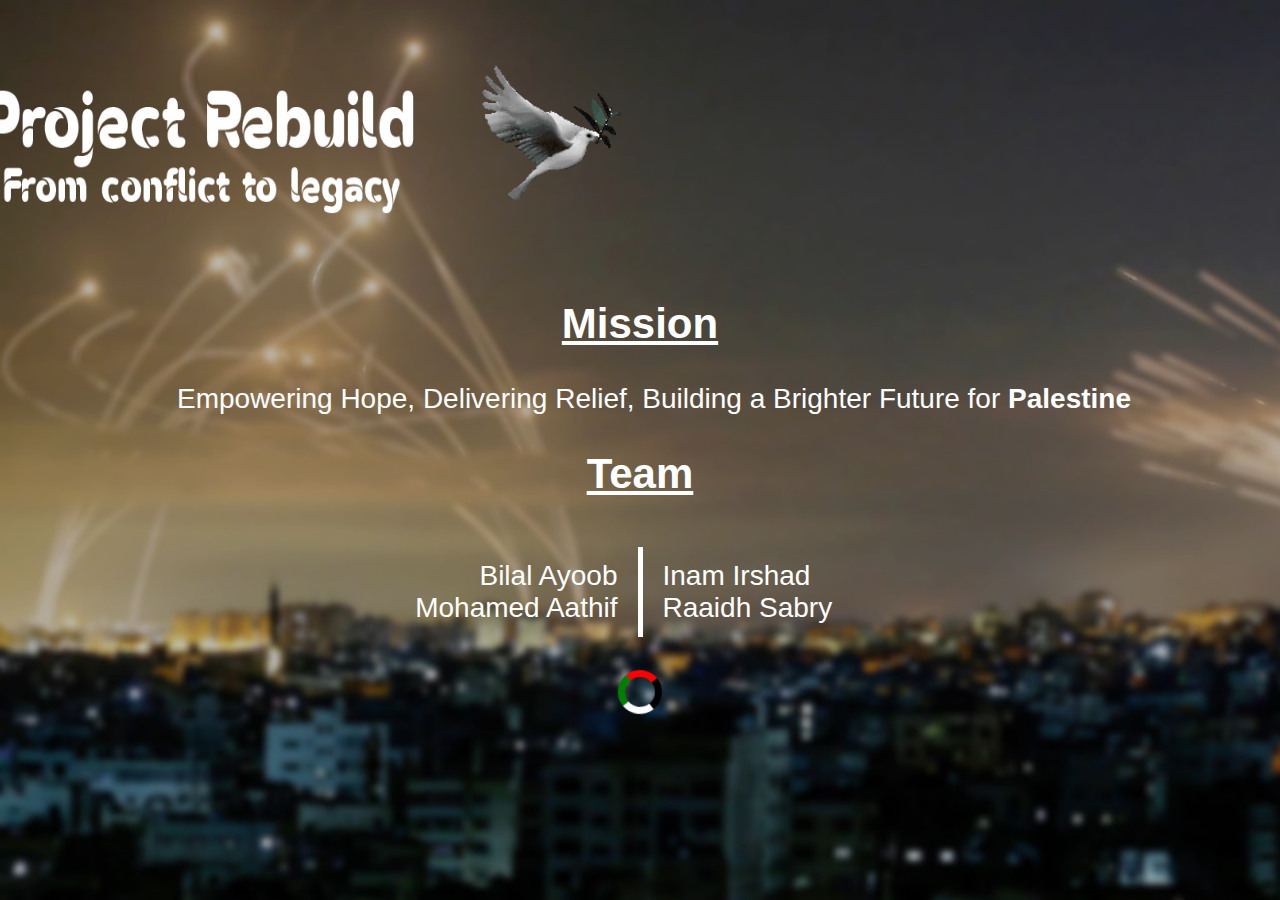
<file: index.html>
<!-- docs/index.html -->
<!DOCTYPE html>
<html>

<head>
  <meta http-equiv="refresh" content="0; url=Student1/Splash.html" />
  <title>Redirecting...</title>
</head>

<body>
  <p>Redirecting to splash screen...</p>
</body>

</html>
</file>
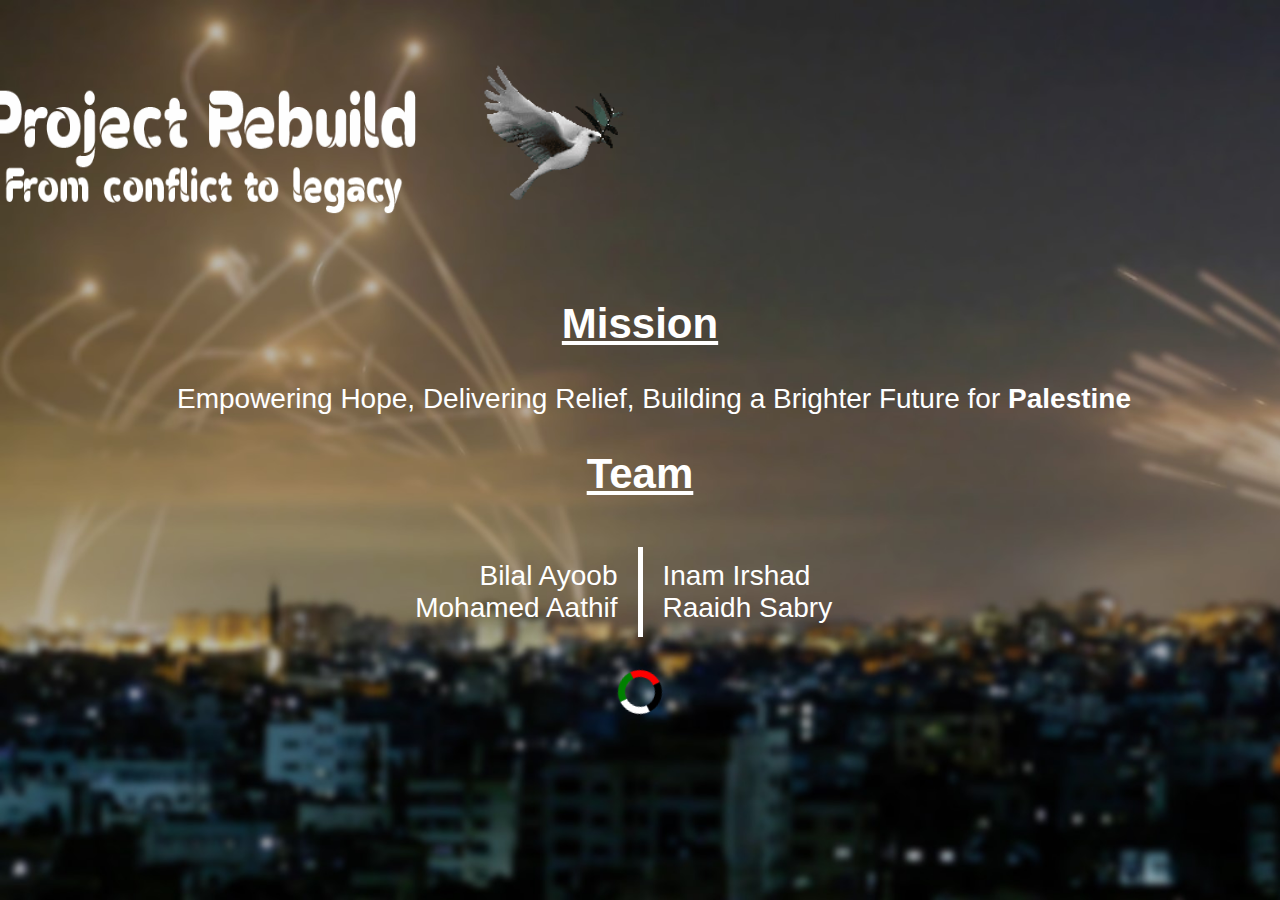
<file: docs/index.html>
<!-- docs/index.html -->
<!DOCTYPE html>
<html>

<head>
  <meta http-equiv="refresh" content="0; url=../Student1/Splash.html" />
  <title>Redirecting...</title>
</head>

<body>
  <p>Redirecting to splash screen...</p>
</body>

</html>
</file>
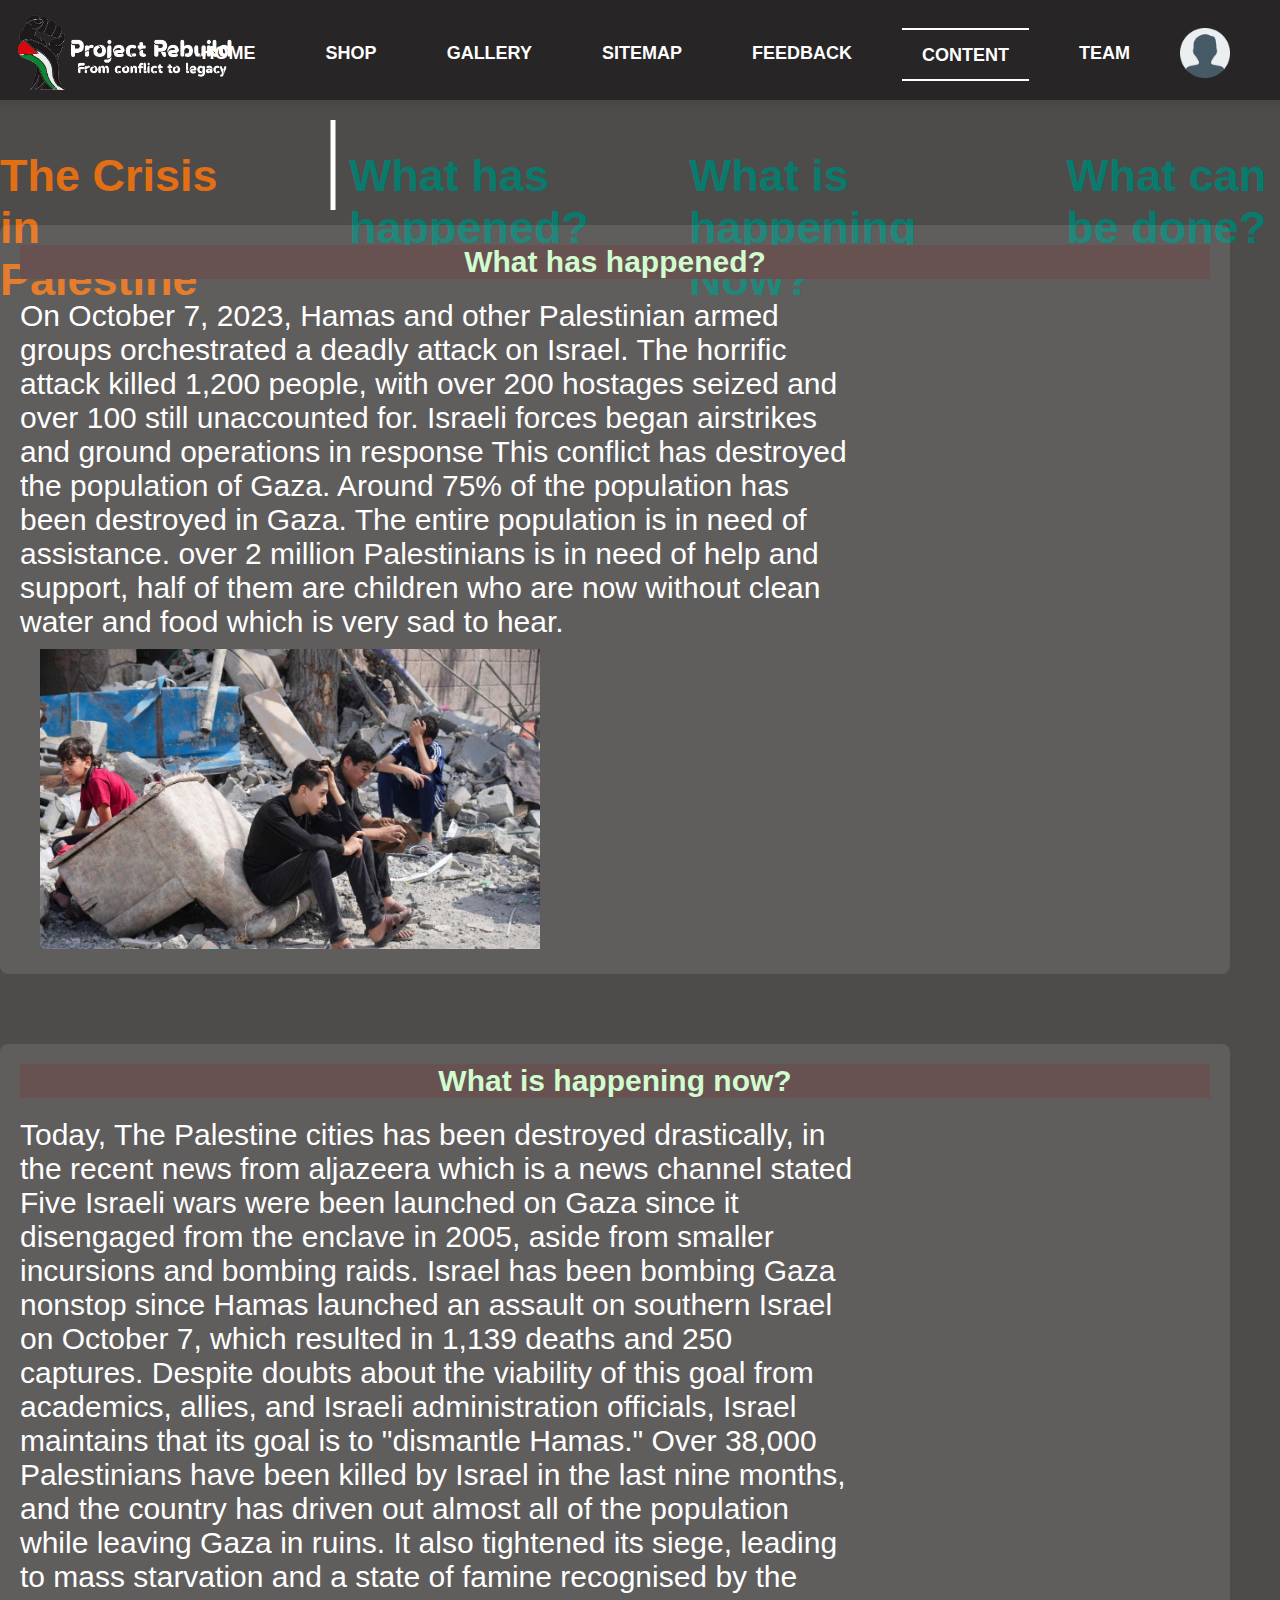
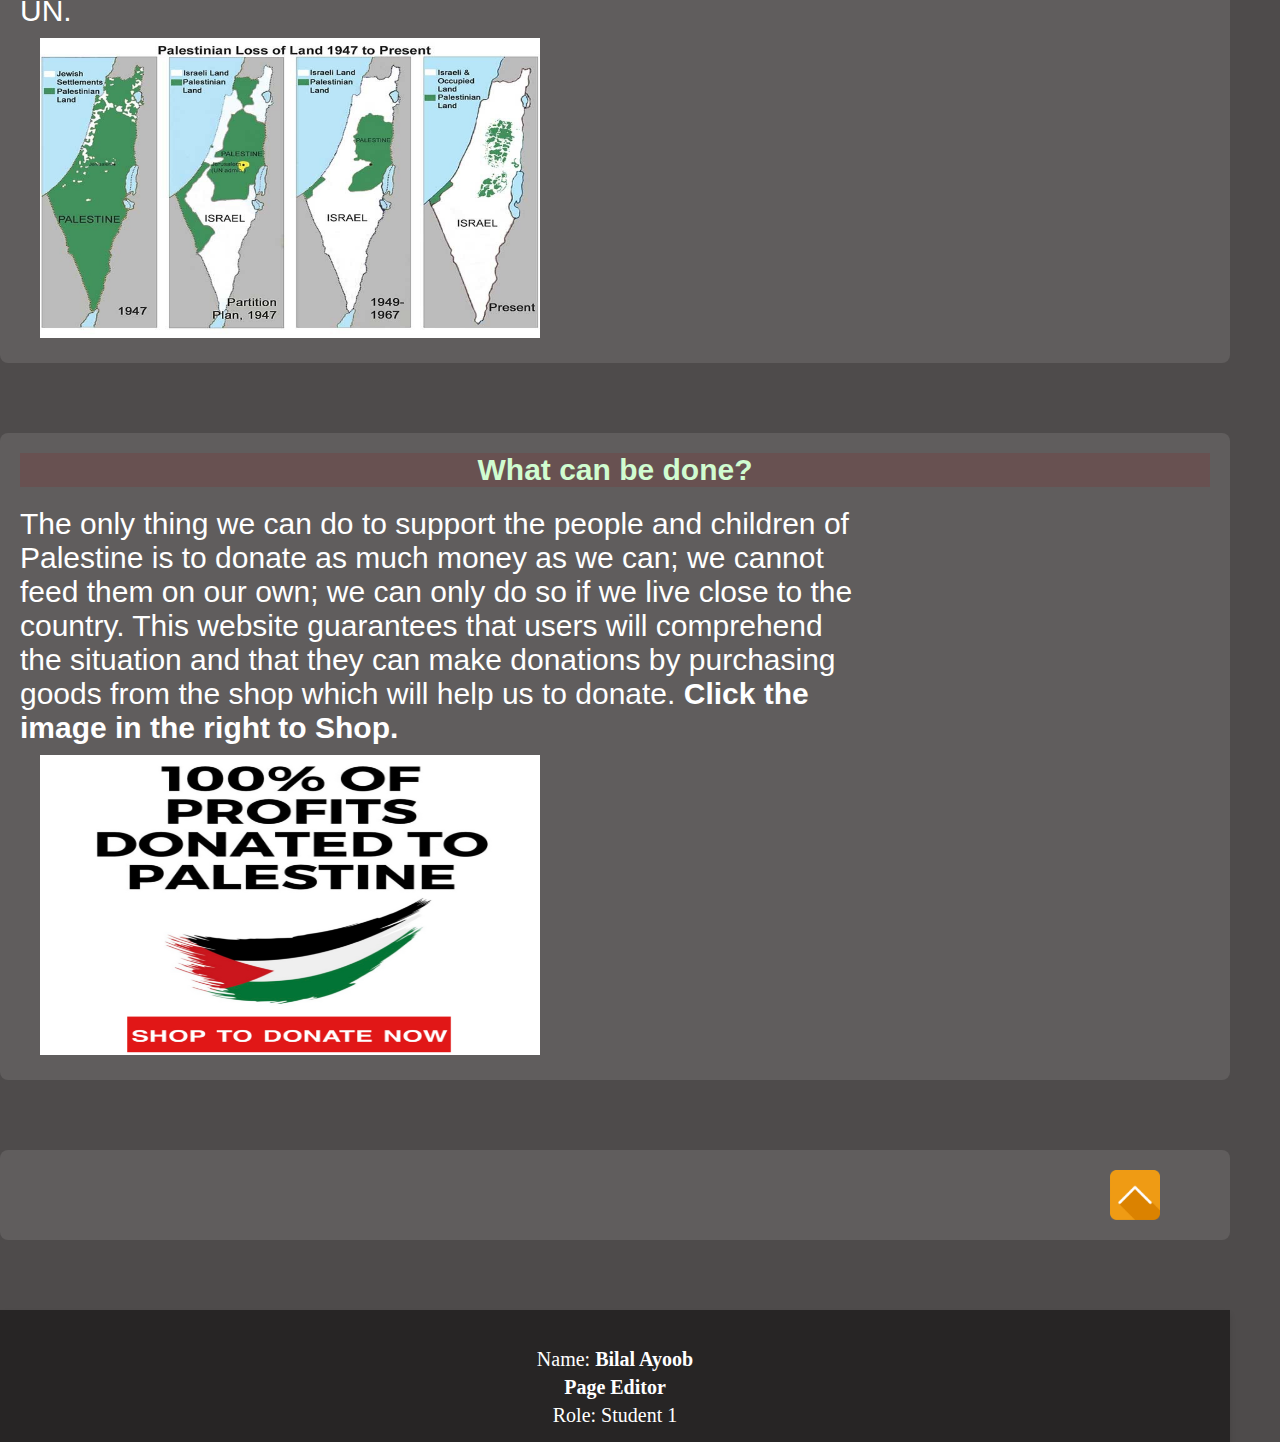
<file: Student1/content.html>
<!DOCTYPE html>
<html lang="en">
<head>
    <meta charset="UTF-8">
    <meta name="viewport" content="width=device-width, initial-scale=1.0">
    <title>Palestine</title>
    <link rel="stylesheet" href="/Student1/Nav.css">
    <link rel="stylesheet" href="/Student1/content.css">
    <link rel="stylesheet" href="/Student1/footer.css">
</head>
<body>
    <nav id="navContainer">
        <a href="/Student2/Homepage.html"><img id="logo" src="/Student3/images/logo.png" alt="Website logo"></a>
        <ul>
            <li><a href="/Student2/Homepage.html ">Home</a></li>
            <li><a href="/Student1/Shop.html">Shop</a></li>
            <li><a href="/Student4/Gallery.html">Gallery</a></li>
            <li><a href="/Student4/Sitemap.html">Sitemap</a></li>
            <li><a href="/Student2/Feedback.html">Feedback</a></li>
            <li><a href="/Student2/Homepage.html#cont" id="selected">Content</a></li>
            <li><a href="/Student3/team.html">Team</a></li>
            <li><img id="user" src="/Student4/images/user.png" alt=" User"></li>  
        </ul>
        <div id="submenu" class="sub-menue">
        <a href="/Student3/profile.html" class="sub-menue-link" onclick="setFunctionAndRedirect('login')">
            <img src="/Student3/images/login.png" alt="Login">
            <p>Login</p>
            <span>></span>
        </a>
        <a href="/Student3/profile.html" class="sub-menue-link" onclick="setFunctionAndRedirect('register')">
            <img src="/Student3/images/sign-up.png" alt="Sign-up">
            <p>Sign-up</p>
            <span>></span>
        </a>
        </div>
    </nav>
    <!-- The subtopics  -->
    <div id="Topic">
        <h2>The Crisis in Palestine</h2>
        <div id="Vertical"></div>
        <a href="#sec1"><h2>What has happened?</h2></a>
        <a href="#sec2"><h2>What is happening Now?</h2></a>
        <a href="#sec3"><h2>What can be done?</h2></a>
    </div>

    <!-- The main content -->
    <div id="Content">
        <!-- First Topic -->
        <section class="sec" id="sec1">
            <h1>What has happened?</h1>
            <p>On October 7, 2023, Hamas and other Palestinian armed groups orchestrated a deadly attack on Israel. The horrific attack killed 1,200 people, with over 200 hostages seized and over 100 still unaccounted for. Israeli forces began airstrikes and ground operations in response
                This conflict has destroyed the population of Gaza. Around 75% of the population has been destroyed in Gaza. The entire population is in need of assistance.
                over 2 million Palestinians is in need of help and support, half of them are children who are now without clean water and food which is very sad to hear.
            </p>
            <img src="images/Content/1.jpeg" alt="People Starving">
        
        </section>
        <!-- Second Topic -->
        <section class="sec" id="sec2">
            <h1>What is happening now?</h1>
            <p>Today, The Palestine cities has been destroyed drastically, in the recent news from aljazeera which is a news channel stated Five Israeli wars were been launched on Gaza since it disengaged from the enclave in 2005, aside from smaller incursions and bombing raids.
                Israel has been bombing Gaza nonstop since Hamas launched an assault on southern Israel on October 7, which resulted in 1,139 deaths and 250 captures.
                Despite doubts about the viability of this goal from academics, allies, and Israeli administration officials, Israel maintains that its goal is to "dismantle Hamas."
                Over 38,000 Palestinians have been killed by Israel in the last nine months, and the country has driven out almost all of the population while leaving Gaza in ruins.
                It also tightened its siege, leading to mass starvation and a state of famine recognised by the UN.
            </p>
            <img src="images/Content/2.jpg" alt="PalestineMap">
        </section>
        <!-- Thrid Topic -->
        <section class="sec" id="sec3">
            <h1>What can be done?</h1>
            <p>The only thing we can do to support the people and children of Palestine is to donate as much money as we can; we cannot feed them on our own; we can only do so if we live close to the country. This website guarantees that users will comprehend the situation and
                that they can make donations by purchasing goods from the shop which will help us to donate. <b>Click the image in the right to Shop.</b></p>
            <a href="Shop.html"><img src="images/Content/3.jpeg" alt="Donation"></a>
                
        </section>

        <div class="sec" >
            <a href="#"><img id="Top"  src="images/Upbutton.png" alt="Backtotop"></a>
        </div>

        <footer>
            <br>
            <p>Name: <b>Bilal Ayoob</b></p>
            <p id="page-edit">Page Editor</p>
            <p>Role: <a href="/Student1/Pageeditor.html" target="_blank"> Student 1</a></p>
        </footer>   
    </div>
    
    <script src="/Student1/Nav.js"></script>
    
</body>
</html>
</file>
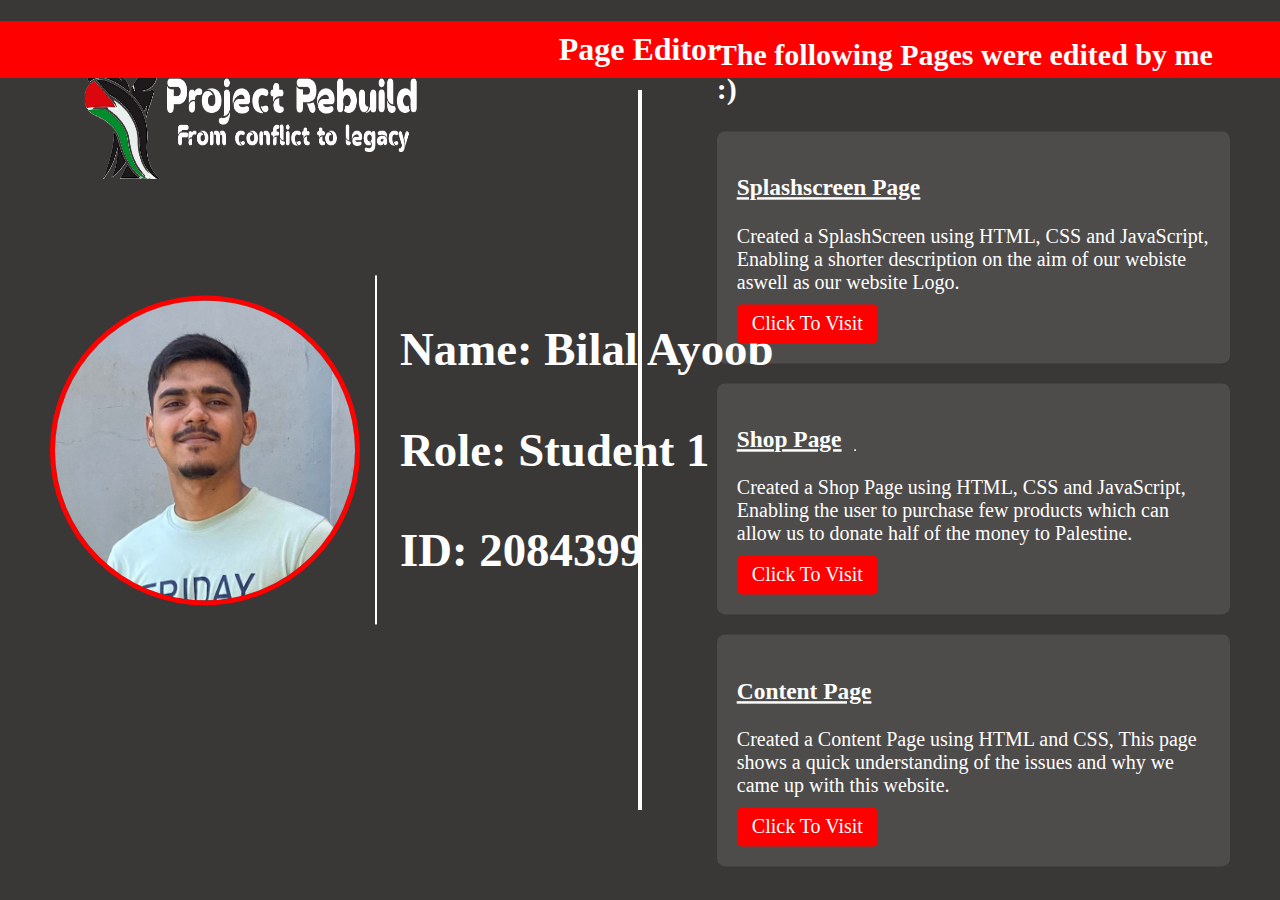
<file: Student1/Pageeditor.html>
<!DOCTYPE html>
<html lang="en">
<head>
    <meta charset="UTF-8">
    <meta name="viewport" content="width=device-width, initial-scale=1.0">
    <title>Page Editor</title>
    <link rel="stylesheet" href="Pageeditor.css">
</head>
<body>
    <a href="/Student2/Homepage.html"><img id="logo" src="images/logo.png" alt="logo"></a>
    <h1>Page Editor</h1>
    <hr>
    <div id="content">
        <!-- My profile -->
        <div id="Vertical2"></div>
        <div id="imgstyle">
            <img src="images/mypic.jpg" alt="mypic">
            <div id="Vertical"></div>
            
            <div id="additional-content">
                <h3>Name: Bilal Ayoob</h3>
                <h3>Role: Student 1</h3>
                <h3>ID: 2084399</h3>
            </div>
        </div>
        <!-- The webpages link -->
        <div id="Task">
            <h2>The following Pages were edited by me :)</h2>
            <div class="task-box">
                <h3><u>Splashscreen Page</u></h3>
                <p>Created a SplashScreen using HTML, CSS and JavaScript, Enabling a shorter description on the aim of our webiste aswell as our website Logo.</p>
                <a href="Splash.html" class="button-link">Click To Visit</a>
            </div>
        
            <div class="task-box">
                <h3><u>Shop Page</u></h3>
                <p>Created a Shop Page using HTML, CSS and JavaScript, Enabling the user to purchase few products which can allow us to donate half of the money to Palestine.</p>
                <a href="Shop.html" class="button-link">Click To Visit</a>
            </div>
        
            <div class="task-box">
                <h3><u>Content Page</u></h3>
                <p>Created a Content Page using HTML and CSS, This page shows a quick understanding of the issues and why we came up with this website.</p>
                <a href="content.html" class="button-link">Click To Visit</a>
            </div>
        </div>
        
</div>
</body>
</html>
</file>
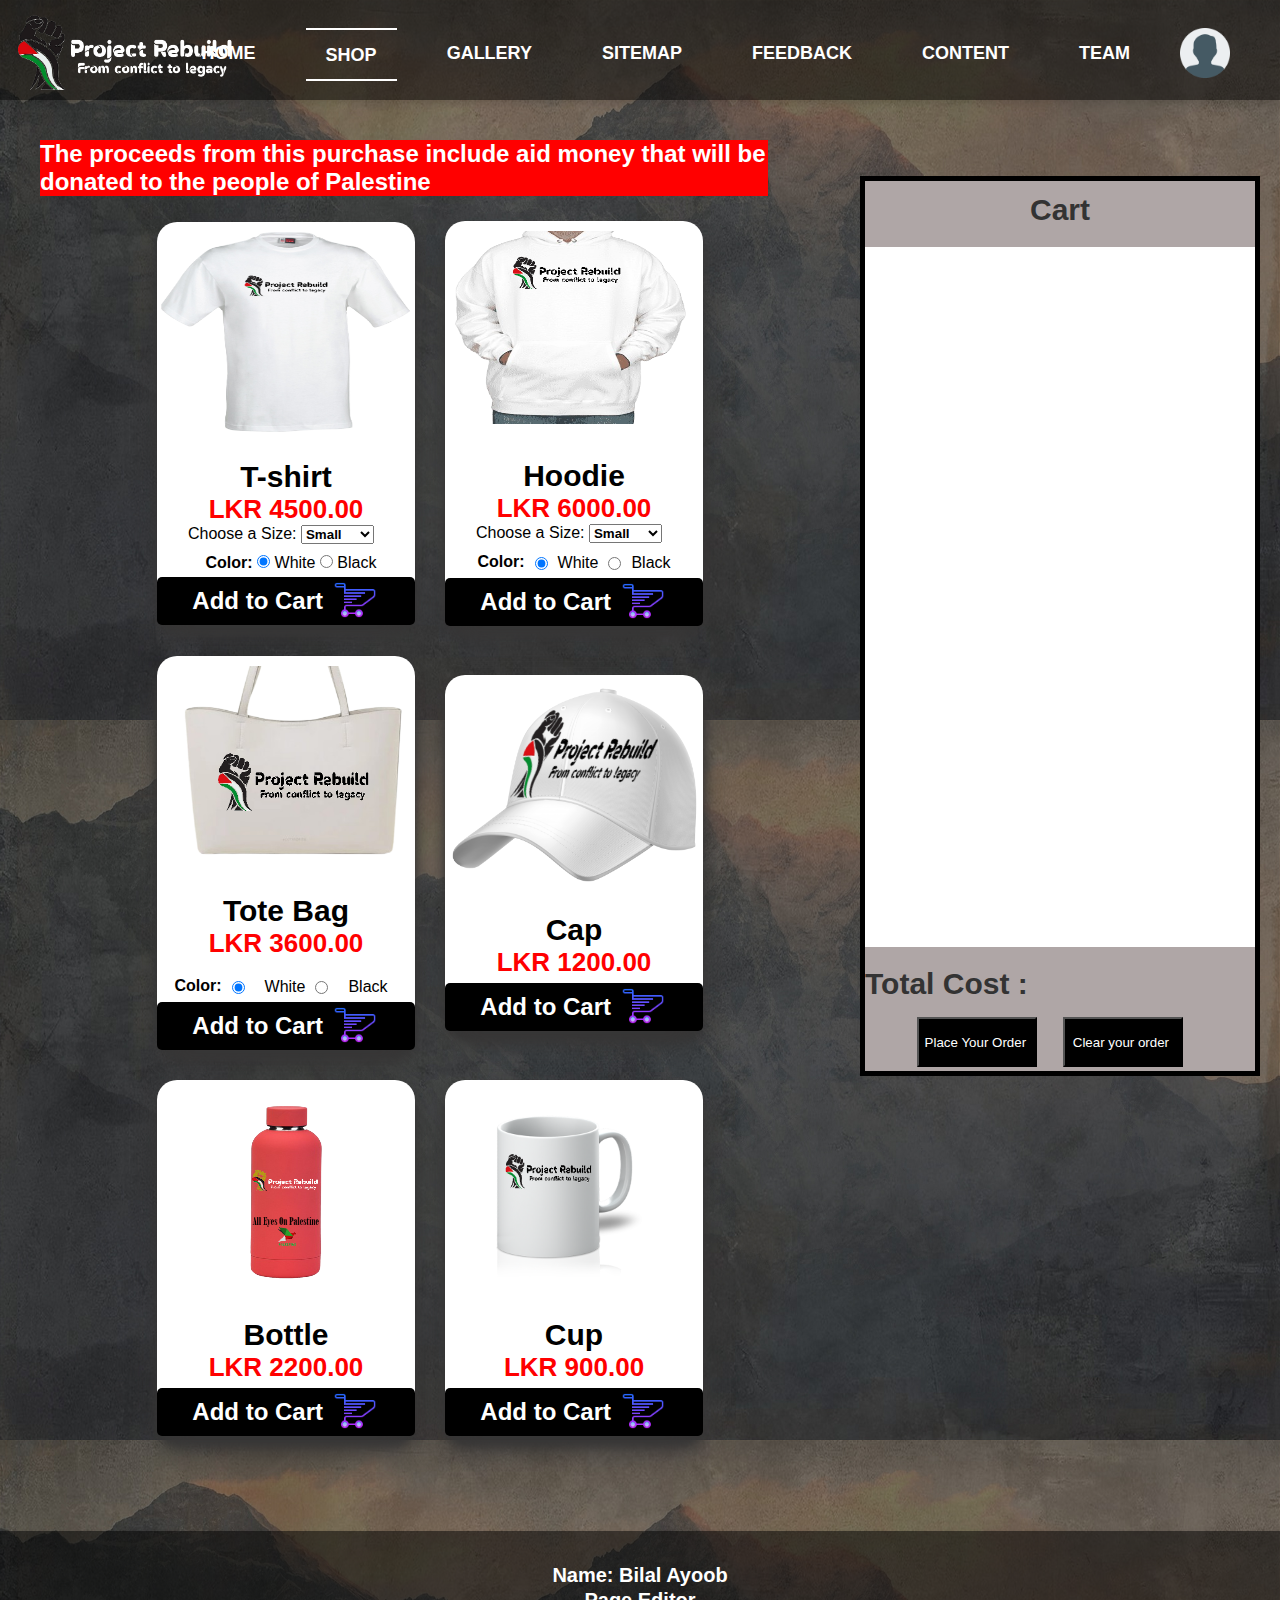
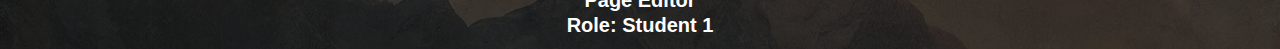
<file: Student1/Shop.html>
<!DOCTYPE html>
<html lang="en">
<head>
    <meta charset="UTF-8">
    <meta name="viewport" content="width=device-width, initial-scale=1.0">
    <title>Shop</title>
    <link rel="stylesheet" href="/Student1/Shop.css">
    <link rel="stylesheet" href="/Student1/Nav.css">
    <link rel="stylesheet" href="/Student1/footer.css">
</head>
<body>
    <!-- Nav Bar -->
    <nav id="navContainer">
        <a href="/Student2/Homepage.html"><img id="logo" src="/Student3/images/logo.png" alt="Website logo"></a>
        <ul>
            <li><a href="/Student2/Homepage.html ">Home</a></li>
            <li><a href="/Student1/Shop.html" id="selected">Shop</a></li>
            <li><a href="/Student4/Gallery.html">Gallery</a></li>
            <li><a href="/Student4/Sitemap.html">Sitemap</a></li>
            <li><a href="/Student2/Feedback.html">Feedback</a></li>
            <li><a href="/Student2/Homepage.html#cont">Content</a></li>
            <li><a href="/Student3/team.html">Team</a></li>
            <li><img id="user" src="/Student1/images/user.png" alt=" User"></li>  
        </ul>
        <div id="submenu" class="sub-menue">
        <a href="/Student3/profile.html" class="sub-menue-link" onclick="setFunctionAndRedirect('login')">
            <img src="/Student3/images/login.png" alt="Login">
            <p>Login</p>
            <span>></span>
        </a>
        <a href="/Student3/profile.html" class="sub-menue-link" onclick="setFunctionAndRedirect('register')">
            <img src="/Student3/images/sign-up.png" alt="Sign-up">
            <p>Sign-up</p>
            <span>></span>
        </a>
        </div>
    </nav>

     <!-- Description -->
      <div id="Description">
        <h2>The proceeds from this purchase include aid money that will be donated to the people of Palestine</h2>
      </div>
    <!-- Products Page -->

    <div id="container">
        <div id="product-section">
            <div class="gallery">
                <div class="content">
                    <!-- T-shirt Product -->
                    <img src="images/Shop/T-shirt/White-Tshirt.png" alt="White-Tshirt" class="ProductImg" id="productImg1">
                    <br>
                    <h3>T-shirt</h3>
                    <h6>LKR 4500.00</h6>
                    <!-- Size -->
                    <label for="T-shirt-size">Choose a Size:</label>
                    <select name="Size" id="T-shirt-size">
                        <option value="Small">Small</option>
                        <option value="Medium">Medium</option>
                        <option value="Large">Large</option>
                        <option value="XL">XL</option>
                    </select>
                    <!-- colour -->
                    <div id="selectColor">
                        <p>Color: </p>
                        <input type="radio" id="white-Tshirt" name="color1" value="White" checked>
                        <label for="white-Tshirt">White</label>
                        <input type="radio" id="black-Tshirt" name="color1" value="Black">
                        <label for="black-Tshirt">Black</label> 
                    </div>

                    <button class="btn" onclick="addCart(this)"> Add to Cart <img src="images/Cartpic.png" alt="CartSVG" class="cart"></button>
                      
                </div>
                <div class="content">
                    <!-- Hoodie Product -->
                    <img src="images/Shop/Hoodie/White-Hoodie.png" alt="White-Hoodie" class="ProductImg" id="productImg2">
                    <br>
                    <h3>Hoodie</h3>
                    <h6>LKR 6000.00</h6>
                    <!-- Size -->
                    <label for="Hoodie-Size">Choose a Size:</label>
                    <select name="Size" id="Hoodie-Size">
                        <option value="Small">Small</option>
                        <option value="Medium">Medium</option>
                        <option value="Large">Large</option>
                        <option value="XL">XL</option>
                    </select>
                    <!-- colour -->
                    <div id="selectColor1">
                        <p>Color: </p>
                        <input type="radio" id="White-Hoodie" name="color2" value="White" checked>
                        <label for="White-Hoodie">White</label>
                        <input type="radio" id="black-Hoodie" name="color2" value="Black">
                        <label for="black-Hoodie">Black</label>
                        
                    </div>
                    <button class="btn" onclick="addCart(this)"> Add to Cart <img src="images/Cartpic.png" alt="CartSVG" class="cart"></button>
                </div>
                
                <div class="content">
                    <!-- Bag Product -->
                    <img src="images/Shop/Bag/White-Bag.jpg" alt="White-Bag" class="ProductImg" id="productImg3">
                    <br>
                    
                    <h3>Tote Bag</h3>
                    <h6>LKR 3600.00</h6>
                    <br>
                    <!-- colour -->
                    <div id="selectColor2">
                        <p>Color: </p>
                        <input type="radio" id="White-Bag" name="color3" value="White" checked>
                        <label for="White-Bag">White</label>
                        <input type="radio" id="black-Bag" name="color3" value="Black">
                        <label for="black-Bag">Black</label>
                        <br>
                        
                    </div>
                    <button class="btn" onclick="addCart(this)"> Add to Cart <img src="images/Cartpic.png" alt="CartSVG" class="cart"></button>
                </div>
                <!-- Caps -->
                <div class="content">
                    <img src="images/Shop/Caps/white.png" alt="White-Cap" class="ProductImg">
                    <br>
                    <h3>Cap</h3>
                    <h6>LKR 1200.00</h6>
                    <button class="btn" onclick="addCart(this)"> Add to Cart <img src="images/Cartpic.png" alt="CartSVG" class="cart"></button>
                </div>
                <!-- Bottle -->
                <div class="content">
                    <img src="images/Shop/Bottle/red.jpg" alt="Red-Bottle" class="ProductImg">
                    <br>
                    <h3>Bottle</h3>
                    <h6>LKR 2200.00</h6>
                    <button class="btn" onclick="addCart(this)"> Add to Cart <img src="images/Cartpic.png" alt="CartSVG" class="cart"></button>
                </div>
                <!-- Mug -->
                <div class="content">
                    <img src="images/Shop/Mug/White.png" alt="White-cup" class="ProductImg">
                    <br>
                    <h3>Cup</h3>
                    <h6>LKR 900.00</h6>
                    <button class="btn" onclick="addCart(this)"> Add to Cart <img src="images/Cartpic.png" alt="CartSVG" class="cart"></button>
                </div>
            </div>
        </div>
        <!-- The cart  -->
        <div class="labelOrder">
            <h4> Cart</h4>
            <div id="orderDescription">
                <div class="TotalOrder"></div>
            </div>
            <h4 id="CostStyle"> Total Cost : </h4>
            <div id="TotalCost"></div>
            <div id="orderBtn">
                <input type="button" name="orderplace" id="orderplace" value="Place Your Order " onclick="showPopup()">
                <input type="reset" name="reset" id="reset" value="Clear your order " onclick="resetOrder()"> 
            </div>
        
        </div>
           
        
    </div>
    <!-- The checkout page -->
    <div id="popup" class="popup">
        <div class="popup-content">
            <span class="close" onclick="closePopup()">&times;</span>
            <form class="popupForm" onsubmit="return validation()">
                <h4>Shipping Address</h4>
                <input type="text" name="name" id="name" placeholder="Name"><br>
                <input type="text" name="address" id="address" placeholder="Address"><br>
                <input type="text" name="city" id="city" placeholder="City"><br>
                <input type="text" name="postal" id="postal" placeholder="Postal Code"><br>
                <input type="text" name="phone" id="phone" placeholder="Phone Number"><br>
                <input type="text" name="email" id="email" placeholder="Email Address"><br>
                <h4>Card Information</h4>
                <div id="CardInfo">
                    <input type="number" name="card" id="card" placeholder="Card Number"><br>
                    <input type="text" name="cardname" id="cardname" placeholder="Card Holder Name"><br>
                    <input type="date" name="cardexp" id="cardexp"><br>
                    <input type="number" name="cvv" id="cvv" placeholder="CVV Number"><br>
                </div>
                <input type="submit" name="submit" id="submit" value="Order">
            </form>
            <!-- To showcase the total cost -->
            <div id="orderSummary"></div>
            
        </div>
    </div>
    

    <footer>
        <br>
        <p>Name: <b>Bilal Ayoob</b></p>
        <p id="page-edit">Page Editor</p>
        <p>Role: <a href="/Student1/Pageeditor.html" target="_blank"> Student 1</a></p>
    </footer>   
    <script src="/Student1/Nav.js"></script>
    <script src="/Student1/Shop.js"></script>
</body>
</html>
</file>
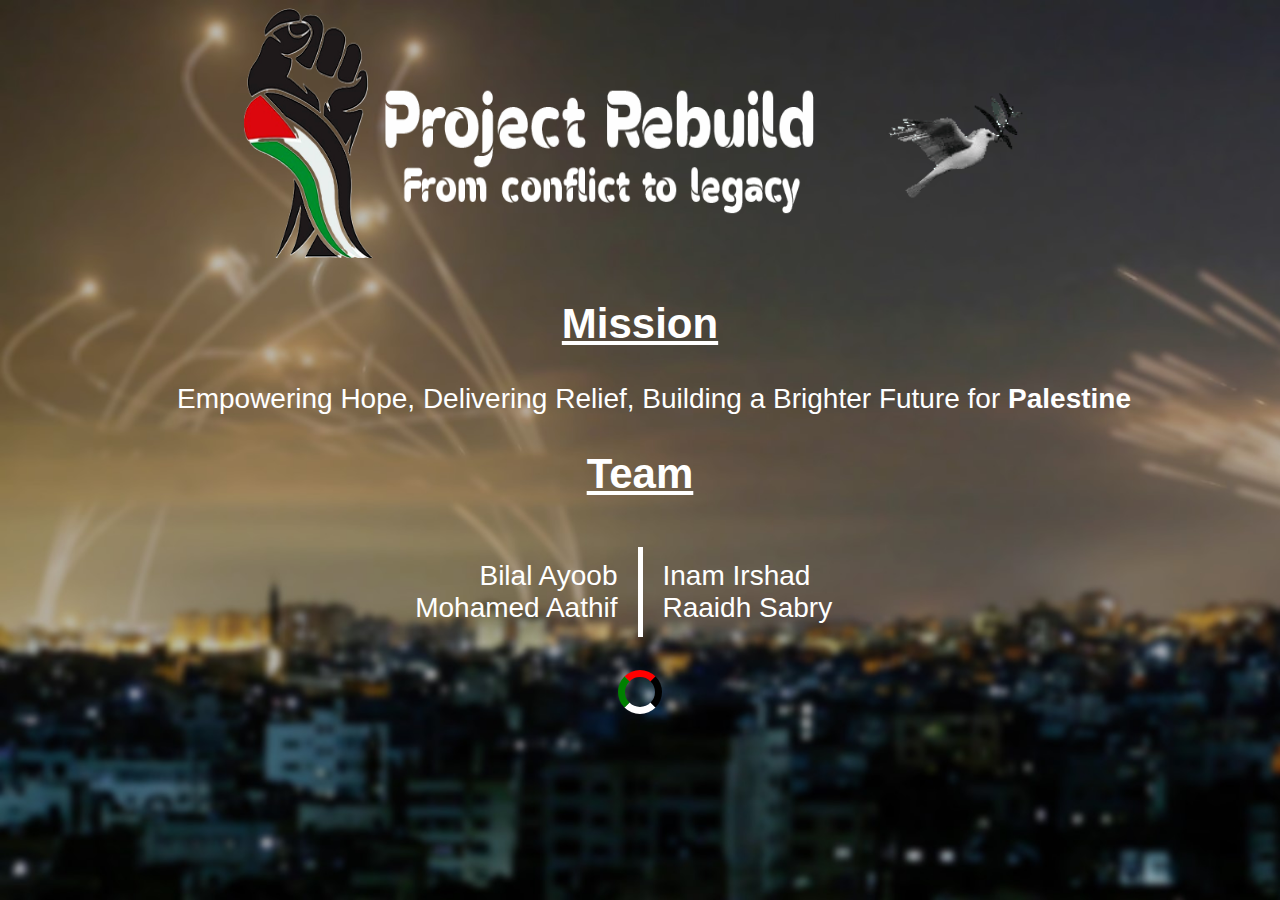
<file: Student1/Splash.html>
<!DOCTYPE html>
<html lang="en">
<head>
    <meta charset="UTF-8">
    <meta name="viewport" content="width=device-width, initial-scale=1.0">
    <title>Project Rebuild</title>
    <link rel="stylesheet" href="Splash.css">
</head>
<body>
    <div id="View">
        <!-- Logo with animated dove -->
        <div id="LogoAnime">
        <img id="Logo" src="images/logo.png" alt="Logo">
        <img id="PeaceDove" src="images/peace-spring-fling.gif" alt="PeaceDove">
        </div>

        <!-- Mission moto -->
        <h2><u>Mission</u></h2>
        <p>&emsp;Empowering Hope, Delivering Relief, Building a Brighter Future for <b>Palestine</b></p>
        <!-- Team details -->
        <h2><u>Team</u></h2>
        <div class="team-container">
            <div class="team_left">
                <ul>
                    <li>Bilal Ayoob</li>
                    <li>Mohamed Aathif</li>
                </ul>
            </div>
            <div id="Vertical"></div>
            <div class="team_right">
                <ul>
                    <li>Inam Irshad</li>
                    <li>Raaidh Sabry</li>
                </ul>
            </div>
        </div>
    </div>
    <br>
    <!-- Loader animated -->
    <div id="spinner"></div>
    <script>
        // Redirection page
        let url="/Student2/Homepage.html"
        setTimeout(function(){location=url;}, 4000);
    </script>
</body>
</html>
</file>
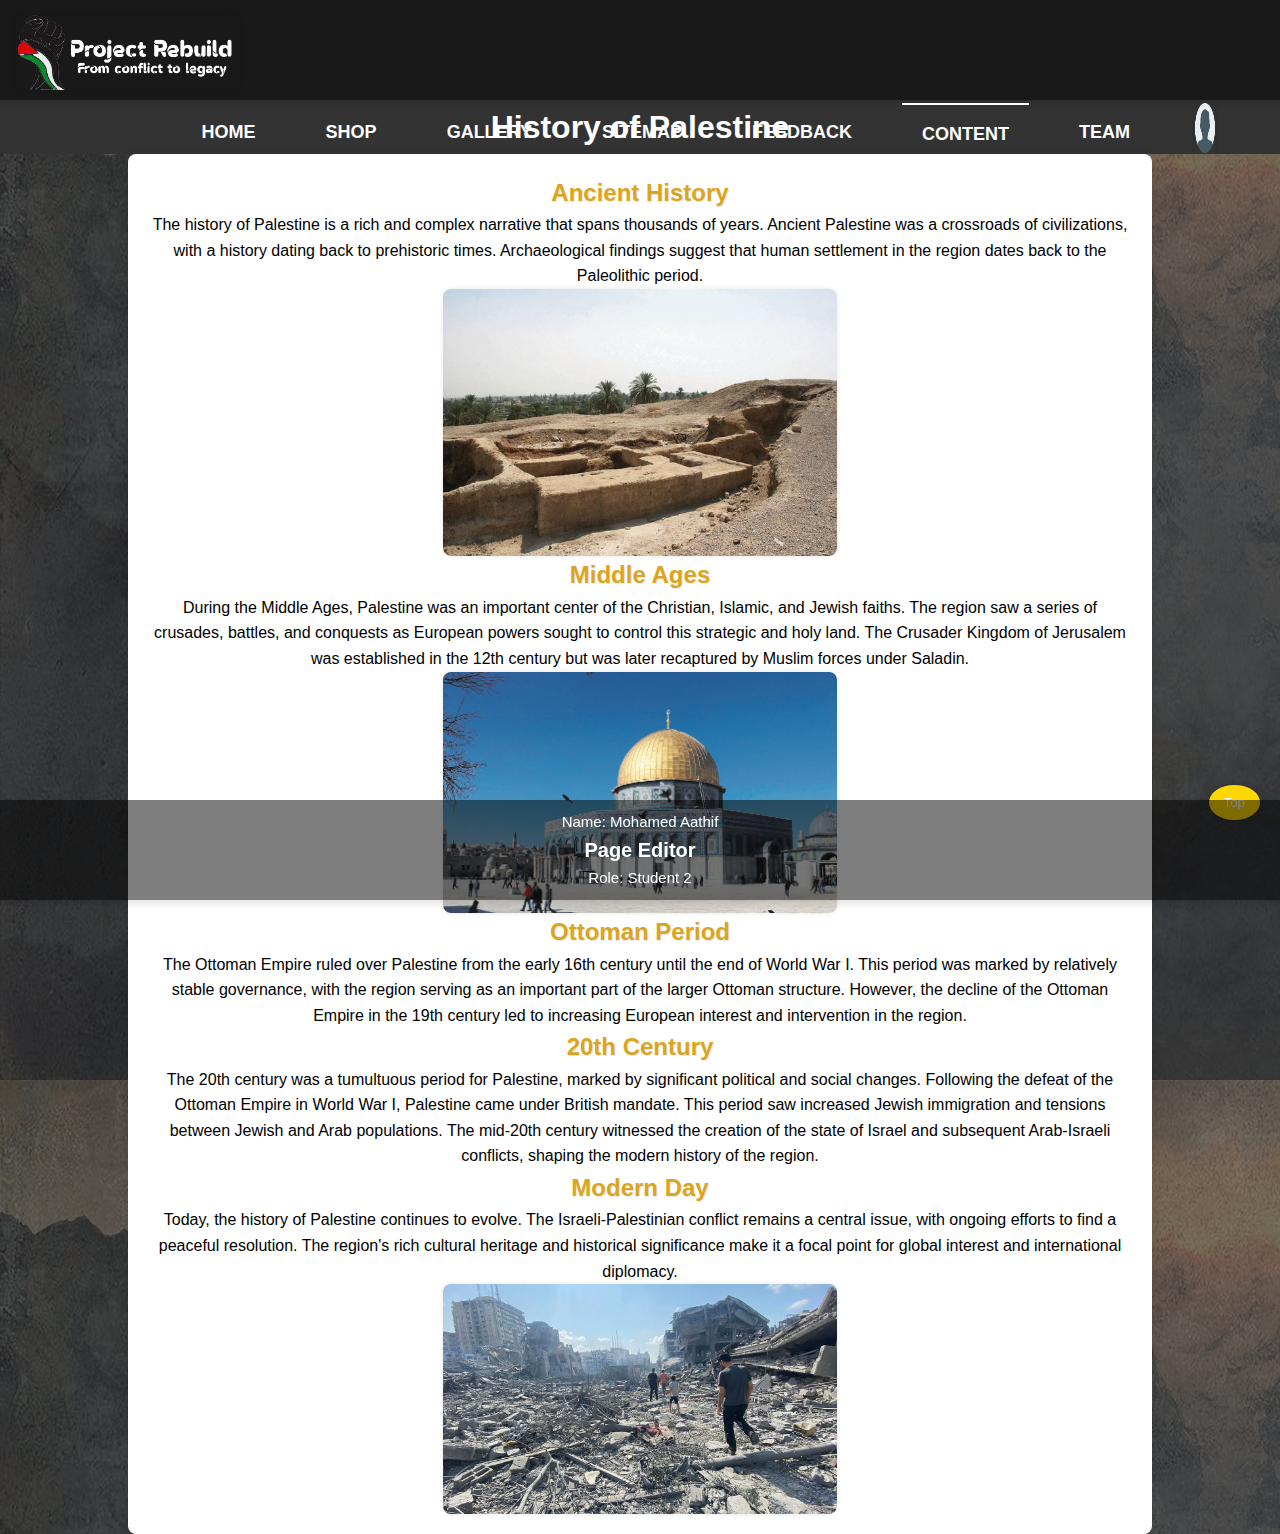
<file: Student2/content.html>
<!DOCTYPE html>
<html lang="en">
<head>
    <meta charset="UTF-8">
    <meta name="viewport" content="width=device-width, initial-scale=1.0">
    <link rel="stylesheet" href="/Student2/Student2.css">
    <link rel="stylesheet" href="/Student2/content.css">
    <title>History of Palestine</title>
</head>
<body>
    <header>
        <nav id="navContainer">
            <a href="/Student2/Homepage.html"> <img id="logo" src="/Student2/images/logo.png" alt="Project Rebuild Logo"></a>
             
            <ul>
                <li><a href="/Student2/Homepage.html">Home</a></li>
                <li><a href="/Student1/shop.html">Shop</a></li>
                <li><a href="/Student4/Gallery.html">Gallery</a></li>
                <li><a href="/Student4/Sitemap.html">Sitemap</a></li>
                <li><a href="/Student2/Feedback.html">Feedback</a></li>
                <li><a href="/Student2/Homepage.html#cont" id="selected">Content</a></li>
                <li><a href="/Student3/team.html">Team</a></li>
                <li><img id="user" src="/Student2/images/user.png" alt="user logo">  </li>
             </ul>
             <div id="submenu" class="sub-menue">
             <a href="/Student3/profile.html" class="sub-menue-link" onclick="setFunctionAndRedirect('login')">
                 <img src="/Student2/images/login.png" alt="logic logo">
                 <p>Login</p>
                 <span></span>
             </a>
             <a href="/Student3/profile.html" class="sub-menue-link" onclick="setFunctionAndRedirect('register')">
                 <img src="/Student2/images/sign-up.png" alt="signup logo">
                 <p>Sign-up</p>
                 <span></span>
                </a>
            </div>
        </nav>
        <br><br><br><br>
        <h1>History of Palestine</h1>
    </header>

    <div class="container">
        <section id="ancient-history" class="section">
            <h2>Ancient History</h2>
            <p>The history of Palestine is a rich and complex narrative that spans thousands of years. Ancient Palestine was a crossroads of civilizations, with a history dating back to prehistoric times. Archaeological findings suggest that human settlement in the region dates back to the Paleolithic period.</p>
            <img src="/Student2/images/ancient-ruins.jpeg" alt="Ancient ruins in Palestine">
        </section>

        <section id="middle-ages" class="section">
            <h2>Middle Ages</h2>
            <p>During the Middle Ages, Palestine was an important center of the Christian, Islamic, and Jewish faiths. The region saw a series of crusades, battles, and conquests as European powers sought to control this strategic and holy land. The Crusader Kingdom of Jerusalem was established in the 12th century but was later recaptured by Muslim forces under Saladin.</p>
            <img src="/Student2/images/middle-ages.jpg" alt="Historical site from the Middle Ages in Palestine">
        </section>

        <section id="ottoman-period" class="section">
            <h2>Ottoman Period</h2>
            <p>The Ottoman Empire ruled over Palestine from the early 16th century until the end of World War I. This period was marked by relatively stable governance, with the region serving as an important part of the larger Ottoman structure. However, the decline of the Ottoman Empire in the 19th century led to increasing European interest and intervention in the region.</p>
         </section>

        <section id="20th-century" class="section">
            <h2>20th Century</h2>
            <p>The 20th century was a tumultuous period for Palestine, marked by significant political and social changes. Following the defeat of the Ottoman Empire in World War I, Palestine came under British mandate. This period saw increased Jewish immigration and tensions between Jewish and Arab populations. The mid-20th century witnessed the creation of the state of Israel and subsequent Arab-Israeli conflicts, shaping the modern history of the region.</p>
        </section>

        <section id="modern-day" class="section">
            <h2>Modern Day</h2>
            <p>Today, the history of Palestine continues to evolve. The Israeli-Palestinian conflict remains a central issue, with ongoing efforts to find a peaceful resolution. The region's rich cultural heritage and historical significance make it a focal point for global interest and international diplomacy.</p>
            <img src="/Student2/images/modern-day.jpg" alt="Modern day Palestine">
        </section>
    </div>

    <button class="go-top" onclick="scrollToTop()">Top</button>

    <footer>
        <p>Name: Mohamed Aathif</p>
        <p id="page-edit"><a href="/Student2/pageEditor.html" target="_blank" >Page Editor</a></p>
        <p>Role: Student 2</p>
    </footer>
    <script>
        function scrollToTop() {
            window.scrollTo({ top: 0, behavior: 'smooth' });
        }
        function setFunctionAndRedirect(functionName) {
    localStorage.setItem('functionToCall', functionName);
}
    </script>
</body>
</html>
</file>
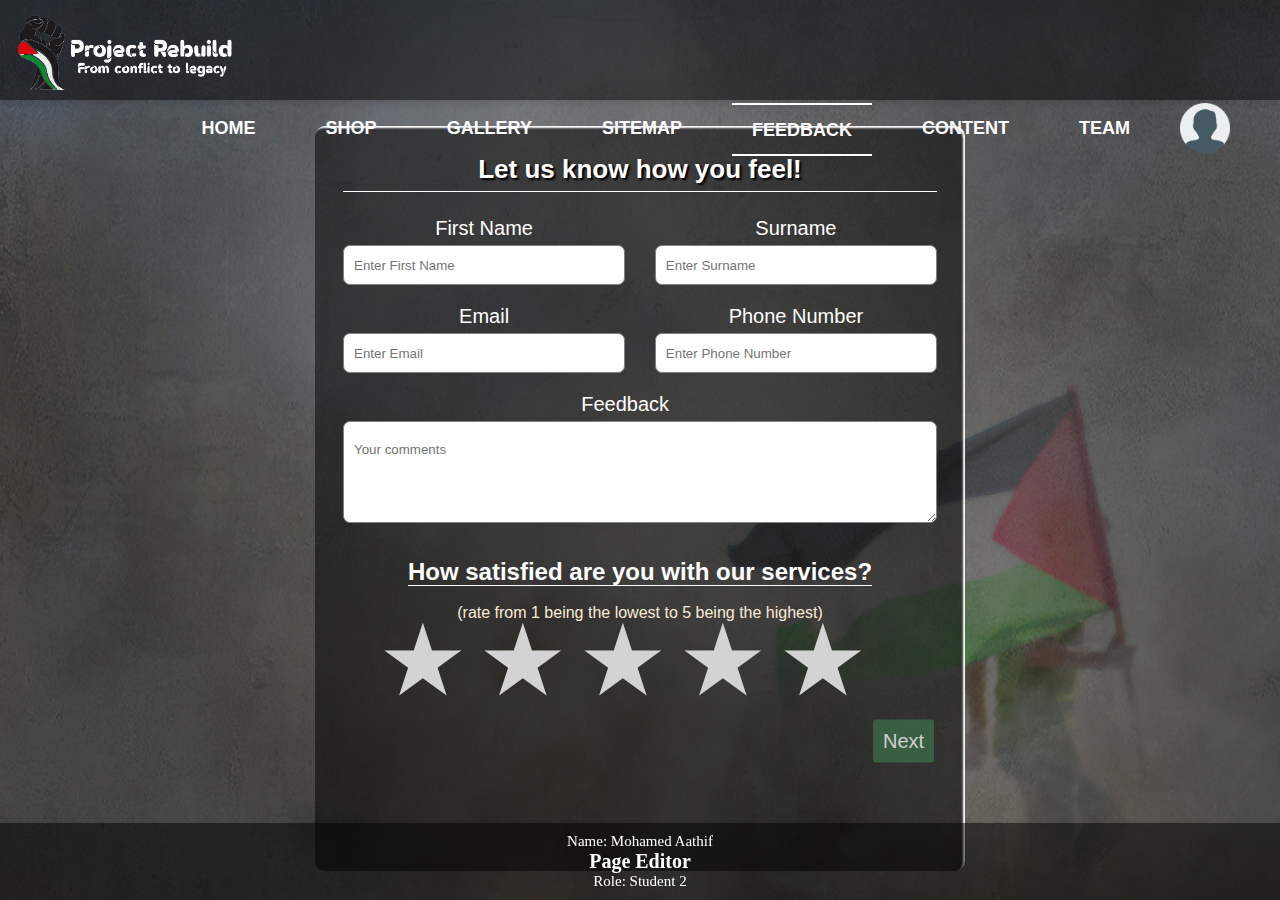
<file: Student2/Feedback.html>
<!DOCTYPE html>
<html lang="en">
<head>
    <meta charset="UTF-8">
    <meta name="viewport" content="width=device-width, initial-scale=1.0">
    <link rel="stylesheet" href="/Student2/Student2.css">
    <title>Feedback</title>
</head>
<body>
    <header>
        <nav id="navContainer">
            <a href="/Student2/Homepage.html"> <img id="logo" src="/Student2/images/logo.png" alt="Project Rebuild Logo"></a>
            <ul>
                <li><a href="/Student2/Homepage.html">Home</a></li>
                <li><a href="/Student1/shop.html">Shop</a></li>
                <li><a href="/Student4/Gallery.html">Gallery</a></li>
                <li><a href="/Student4/Sitemap.html">Sitemap</a></li>
                <li id="selected"><a href="/Student2/Feedback.html">Feedback</a></li>
                <li><a href="/Student2/Homepage.html#cont">Content</a></li>
                <li><a href="/Student3/team.html">Team</a></li>
                <li><img id="user" src="/Student2/images/user.png" alt="user logo">  </li>
            </ul>
            <div id="submenu" class="sub-menue">
                <a href="/Student3/profile.html" class="sub-menue-link" onclick="setFunctionAndRedirect('login')">
                    <img src="/Student2/images/login.png" alt="login">
                    <p>Login</p>
                    <span></span>
                </a>
                <a href="/Student3/profile.html" class="sub-menue-link" onclick="setFunctionAndRedirect('register')">
                    <img src="/Student2/images/sign-up.png" alt="sign up">
                    <p>Sign-up</p>
                </a>
            </div>
        </nav>
    </header>
    <main>
        <br><br><br><br><br><br><br>
        <div class="contentbla"> 
            <div class="container"> 
                <h1 class="form-title">Let us know how you feel!</h1> 
                <form id="userForm" action="#"> 
                    <div class="main-user-info">
                        <div class="user-input-box">
                            <label for="FName">First Name</label>
                            <input type="text" id="FName" name="FName" placeholder="Enter First Name" />
                            <span class="error" id="FNameError"></span>
                        </div>
                        <div class="user-input-box">
                            <label for="Surname">Surname</label>
                            <input type="text" id="Surname" name="Surname" placeholder="Enter Surname"/>
                            <span class="error" id="SurnameError"></span>
                        </div>
                        <div class="user-input-box"> 
                            <label for="email">Email</label> 
                            <input type="email" id="email" name="email" placeholder="Enter Email" /> 
                        </div> 
                        <div class="user-input-box"> 
                            <label for="phoneNumber">Phone Number</label> 
                            <input type="text" id="phoneNumber" name="phoneNumber" placeholder="Enter Phone Number" /> 
                        </div> 
                        <div class="user-input-box" id="feedback">
                            <label>Feedback</label>
                            <textarea id="feedbackArea" name="feedback" rows="4" placeholder="Your comments"></textarea>
                            <span class="error" id="feedbackError"></span>
                        </div>
                    </div>   
                    <div class="feedback-details-box"> 
                        <span class="feedback-title">How satisfied are you with our services?</span><br>
                        <br><p>(rate from 1 being the lowest to 5 being the highest)</p> 
                        <div class="center"> 
                            <div class="stars"> 
                                <input type="radio" id="five" name="rate" value="5"> 
                                <label for="five"></label> 
                                <input type="radio" id="four" name="rate" value="4"> 
                                <label for="four"></label> 
                                <input type="radio" id="three" name="rate" value="3"> 
                                <label for="three"></label> 
                                <input type="radio" id="two" name="rate" value="2"> 
                                <label for="two"></label> 
                                <input type="radio" id="one" name="rate" value="1"> 
                                <label for="one"></label> 
                            </div> 
                            <div class="form-submit-btn"> 
                                <br><br><br> <br><br><br> 
                                <input type="submit" value="Next"> 
                            </div> 
                        </div> 
                        
                    </div> 

                </form> 
                <div id="feedbackPreview" style="display: none;">
                    <h2>Review Your Feedback</h2>
                    <p id="previewMessage"></p>
                    <div class="form-submit-btn" id="editButton"> 
                        <input type="submit" value="Edit"> 
                    <div class="form-submit-btn" id="confirmButton"> 
                        <input type="submit" value="Submit"> 
                </div>
            </div> 
        </div> 
        </div>
        </div>
        </main>
    <script src="/Student2/Student2.js"></script>
    <footer>
        <p>Name: Mohamed Aathif</p>
        <p id="page-edit"><a href="/Student2/pageEditor.html" target="_blank" >Page Editor</a></p>
        <p>Role: Student 2</p>
    </footer>
</body>
</html>
</file>
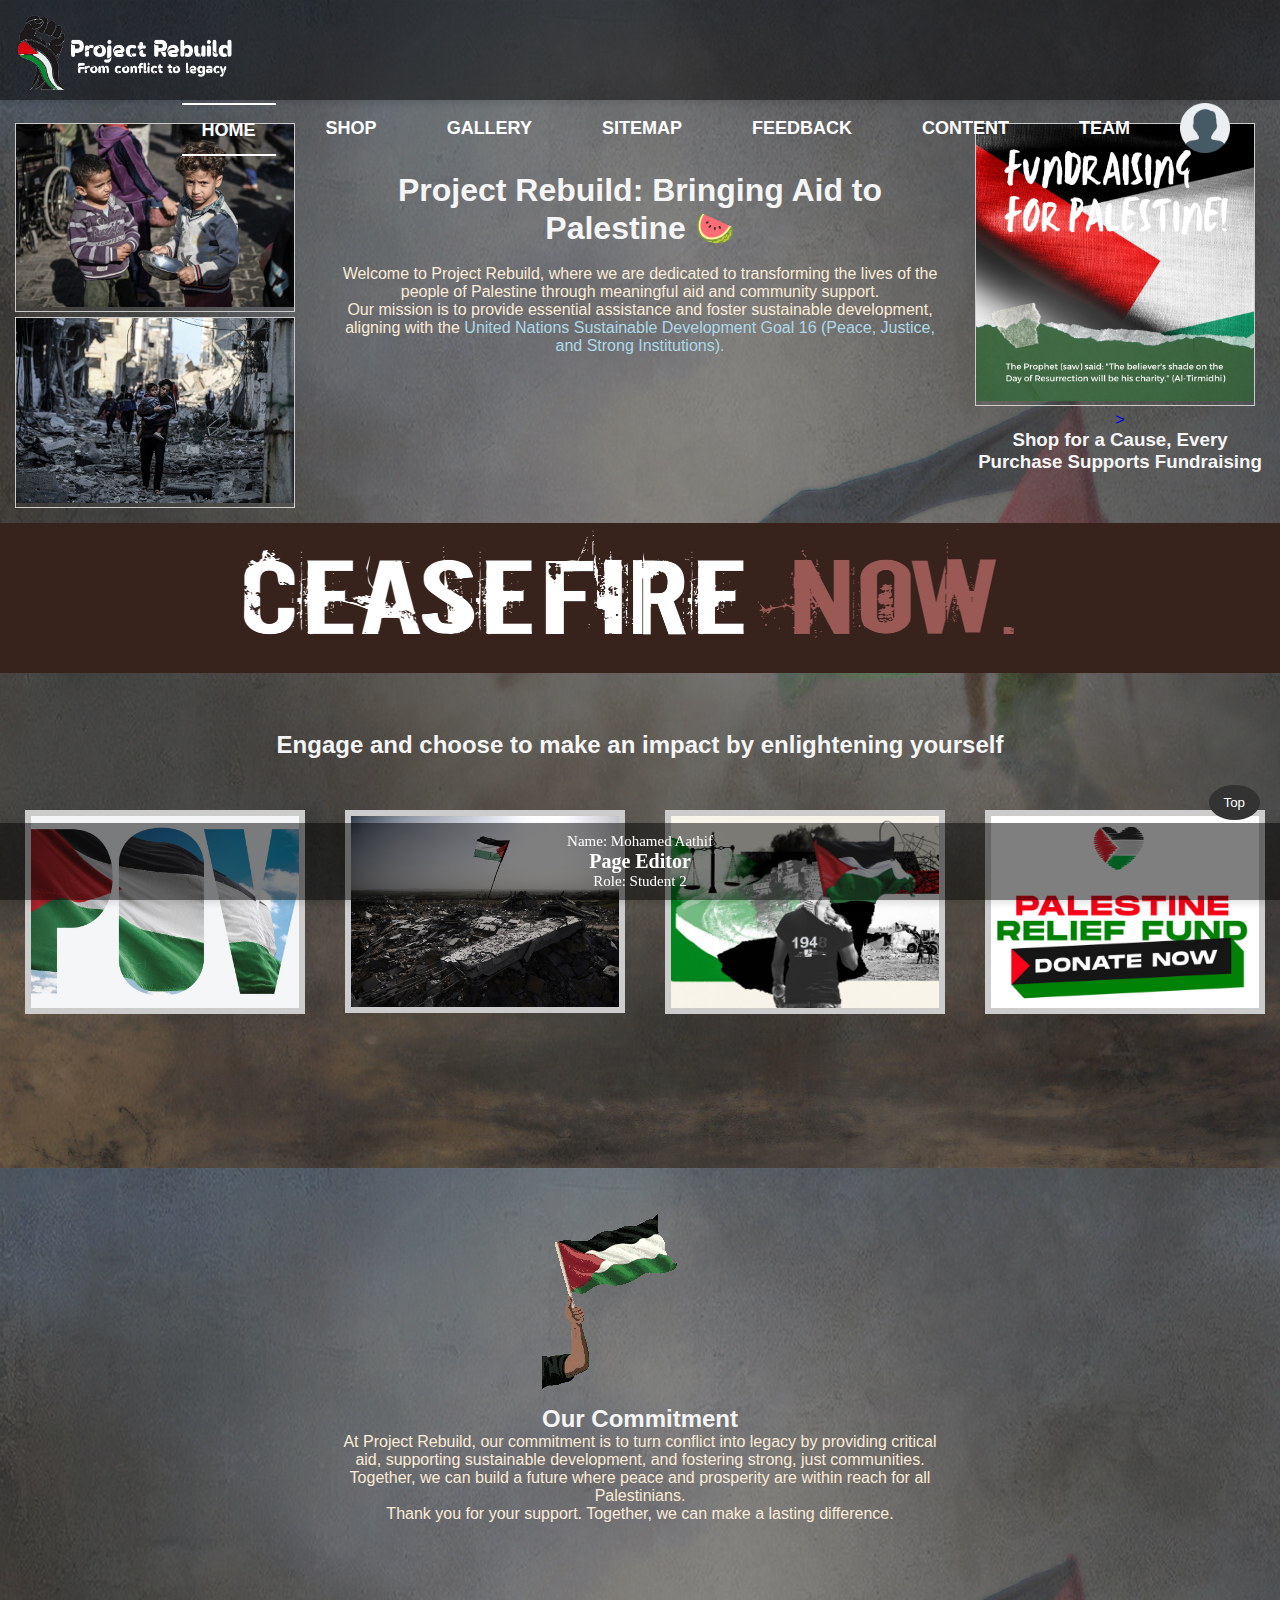
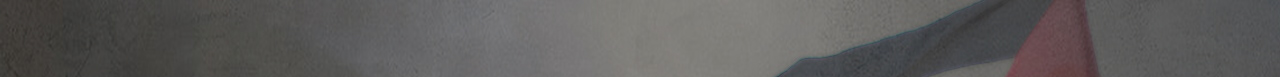
<file: Student2/Homepage.html>
<!DOCTYPE html>
<html lang= "en">
    <head>
        <meta charset="UTF-8">
        <meta name="viewport" content="width=device-width, initial-scale=1.0">
        <link rel="stylesheet" href="/Student2/Student2.css">
        <Title> Home Page </Title>
     
    </head>   
<body>
    <header>
  
<nav id="navContainer">
   <a href="/Student2/Homepage.html"> <img id="logo" src="/Student2/images/logo.png" alt="Project Rebuild Logo"></a>
    
    <ul>
        <li id="selected"><a href="/Student2/Homepage.html">Home</a></li>
        <li><a href="/Student1/shop.html">Shop</a></li>
        <li><a href="/Student4/Gallery.html">Gallery</a></li>
        <li><a href="/Student4/Sitemap.html">Sitemap</a></li>
        <li><a href="/Student2/Feedback.html">Feedback</a></li>
        <li><a href="/Student2/Homepage.html#cont">Content</a></li>
        <li><a href="/Student3/team.html">Team</a></li>
        <li><img id="user" src="/Student2/images/user.png" alt="user logo">  </li>
    </ul>
    <div id="submenu" class="sub-menue">
    <a href="/Student3/profile.html" class="sub-menue-link" onclick="setFunctionAndRedirect('login')">
        <img src="/Student2/images/login.png" alt="logic logo">
        <p>Login</p>
        <span></span>
    </a>
    <a href="/Student3/profile.html" class="sub-menue-link" onclick="setFunctionAndRedirect('register')">
        <img src="/Student2/images/sign-up.png" alt="signup logo">
        <p>Sign-up</p>
        <span></span>
    </a>
    </div>
    </nav>
    </header>
    <br><br><br><br><br><br>
    <main>
    <div class="column side">
    <div class="gallery">
    <a href="/Student2/images/pic4.jpeg">
    <img src="/Student2/images/pic4.jpeg" width="50" height="30" alt="Palestinian Kids">
    </a>
    </div>
    <div class="gallery">
    <a href="/Student2/images/pic6.jpg">
    <img src="/Student2/images/pic6.jpg" width="50" height="30" alt="Destruction">
    </a>
    </div>
    </div>   
    <div class="column middle">
    <br><br> <br>
    <h1 class="titlee"> Project Rebuild: Bringing Aid to Palestine 🍉</h1> <br>
    <p>Welcome to Project Rebuild, where we are dedicated to transforming the lives of the people of Palestine through meaningful aid and community support.</p>
         <p>Our mission is to provide essential assistance and foster sustainable development, aligning with the<a class="links" href="https://sdgs.un.org/goals/goal16" target="_blank">
            United Nations Sustainable Development Goal 16 (Peace, Justice, and Strong Institutions).</a></p>
    <br>
    <br> <br> <br>
    </div>
    <div class="column side">
        <div class="gallery">
        <a href="/Student1/shop.html"><img src="/Student2/images/Screenshot-2023-11-21-at-12.16.38.png" alt="Fundraising poster">
        </div>>
        <h3 class="titlee">Shop for a Cause, Every Purchase Supports Fundraising</h3>
        <br>
    </div>
    <img src="/Student2/images/20240714_195001.jpg" width="1300" height="150" alt="Ceasefire" id="cont">
    <br><br><br><br><h2 class="titlee">Engage and choose to make an impact by enlightening yourself
    </h2> <br> <br>
    
    <div class="column one">
        <div class="gallery2">
            <a href="/Student4/ContentPage.html" class="contents">
                <img src="/Student2/images/palestinian-pov.jpg" alt="Stories of the people">
                <span class="text">Stories of the People</span>
            </a>
        </div>
    </div>
    <div class="column one">
        <div class="gallery2">
            <a href="/Student1/content.html" class="contents">
                <img src="/Student2/images/current.jpg" alt="Present situation">
                <span class="text">The Crisis of Palestine</span>
            </a>
        </div>
    </div>
    <div class="column one">
        <div class="gallery2">
            <a href="/Student2/content.html" class="contents">
                <img src="/Student2/images/Palestinian-Struggle-for-Freedom.jpg" alt="History of Palestine">
                <span class="text">History of Palestine</span>
            </a>
        </div>
    </div>
    <div class="column one">
        <div class="gallery2">
            <a href="/Student3/content.html" class="contents">
                <img src="/Student2/images/donate-to-palestine-gaza-help-save-lives-falsatana-gaja-ka-thana-kara-javana-bcana-ma-mathatha-kara.png" alt="Donate">
                <span class="text">Donate</span>
            </a>
        </div>
    </div>
    <br>
    <div class="column side">
        <br>
        </div>
    <div class="column middle">
        <br> <br><br>   <br><br>   <br><br>   <br><br>
        <img src="/Student2/images/200w-unscreen.gif" alt="Palestine flag gif">
    <h2 class="titlee"> Our Commitment </h2>
    <p>At Project Rebuild, our commitment is to turn conflict into legacy by providing critical aid, supporting sustainable development, and fostering strong, just communities. Together, we can build a future where peace and prosperity are within reach for all Palestinians.</p>
    <p>    Thank you for your support. Together, we can make a lasting difference.</p>
    <br><br>   <br><br>   <br><br>   <br><br>
    </div>
    <br><br><br><br><br><br><br><br><br><br><br><br><br>
    <button class="go-top" onclick="scrollToTop()">Top</button>
    <script>
        function scrollToTop() {
            window.scrollTo({ top: 0, behavior: 'smooth' });
        }
        //Nav bar js
document.addEventListener('DOMContentLoaded', (event) => {
    const userImage = document.getElementById('user');
    const submenu = document.getElementById('submenu');

    userImage.addEventListener('click', () => {
        submenu.classList.toggle('show');
    });

    
    document.addEventListener('click', (e) => {
        if (!userImage.contains(e.target) && !submenu.contains(e.target)) {
            submenu.classList.remove('show');
        }
    });
});

function setFunctionAndRedirect(functionName) {
    localStorage.setItem('functionToCall', functionName);
}

    </script>
    </main>
    
    <footer>
        <p>Name: Mohamed Aathif</p>
        <p id="page-edit"><a href="/Student2/pageEditor.html" target="_blank" >Page Editor</a></p>
        <p>Role: Student 2</p>
    </footer>
    </body>
</html>
</file>
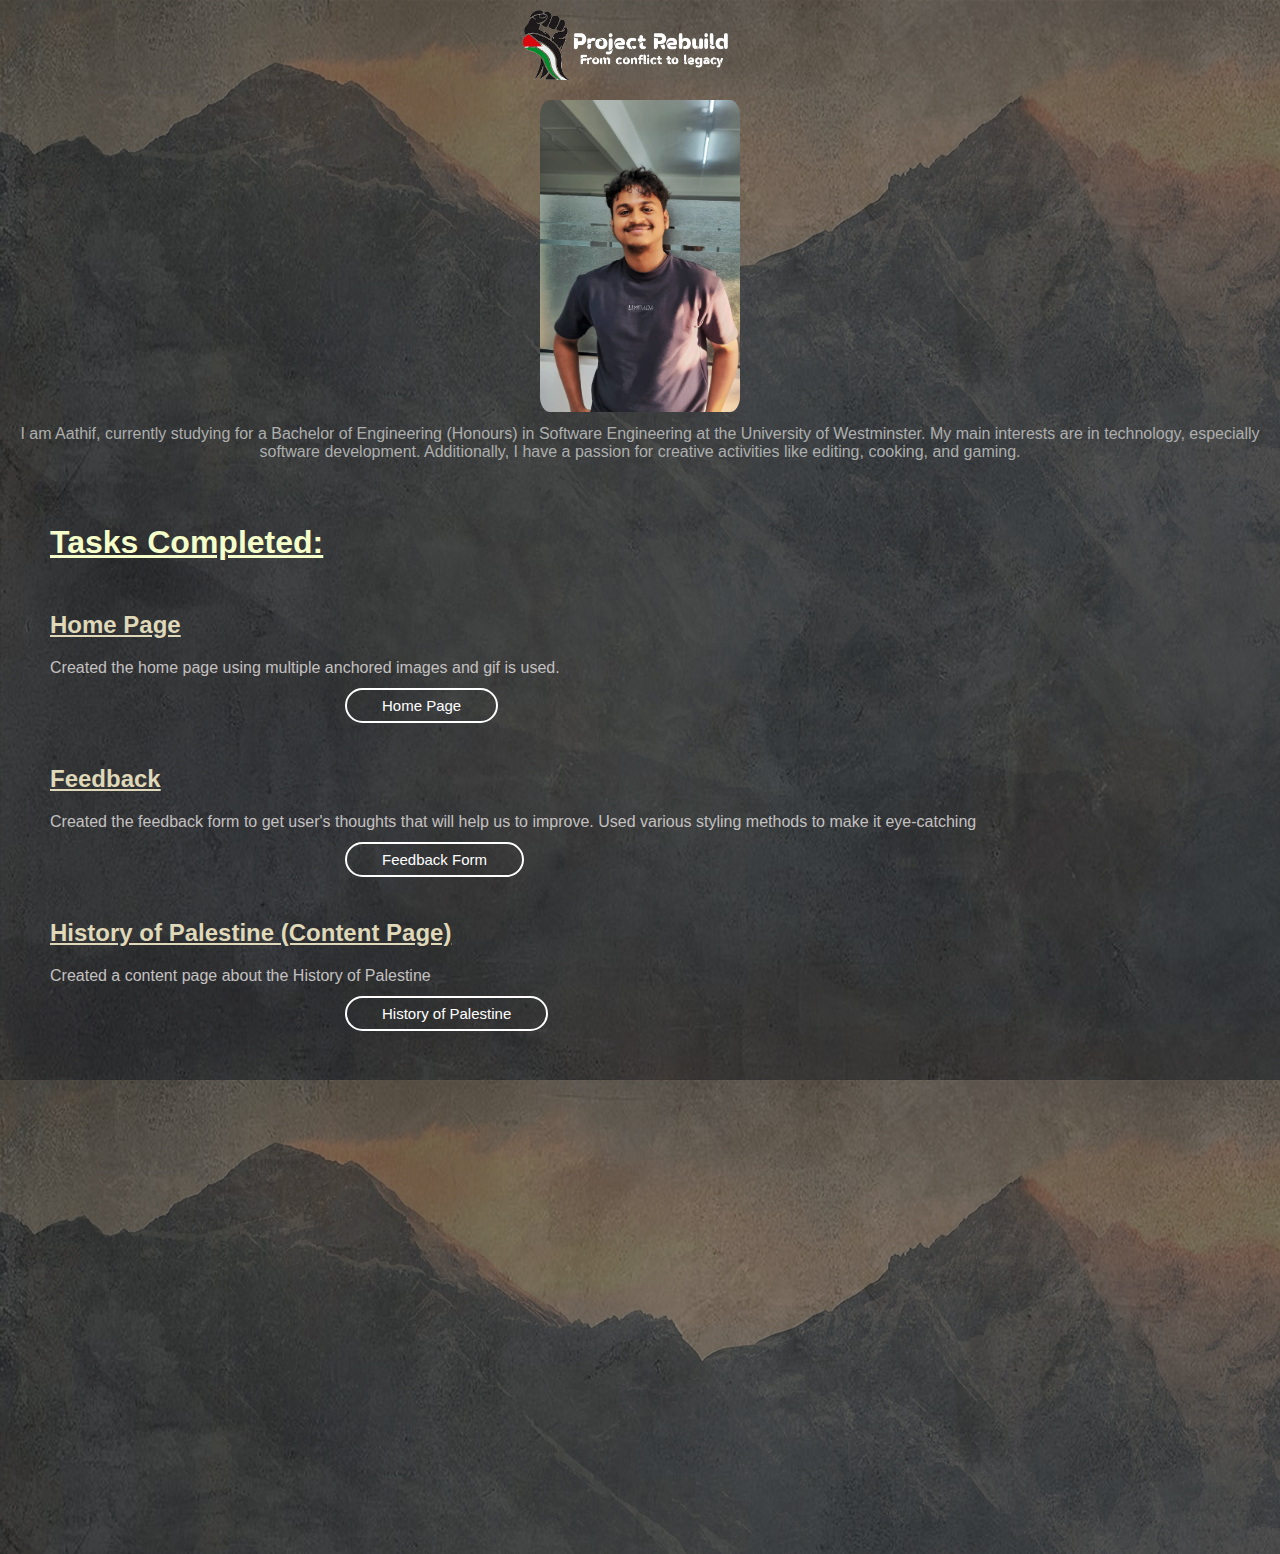
<file: Student2/pageEditor.html>
<!DOCTYPE html>
<html lang= "en">
    <head>
        <meta charset="UTF-8">
        <meta name="viewport" content="width=device-width, initial-scale=1.0">
    
        <link rel="stylesheet" href="/Student2/pageEditor.css">
        <Title> Page Editor </Title>
    
    </head>   
<body>
    <header>

<nav id="navContainer">
    <a href="/Student2/Homepage.html"><img id="logo" src="/Student2/images/logo.png" alt="Project Rebuild logo"></a>
    <ul>
    </ul>
    <div id="submenu" class="sub-menue">
    </div>
    </nav>
    </header>
    <main>
        <div class="student"> 
            <div class="image"> 
                <img src="/Student2/images/aathif.jpg" alt="DP"> 
                <div class="textpop"> 
                    <h1>Mohamed Aathif</h1> 
                    <h3>Role: Student 2</h3> 
                    <h3>IIT/UOW No: 20231010 / w2083561</h3> 
                </div> 
            </div> 
        </div> 
       <p id="me"> I am Aathif, currently studying for a Bachelor of Engineering (Honours) in Software Engineering at the University of Westminster. My main interests are in technology, especially software development. Additionally, I have a passion for creative activities like editing, cooking, and gaming.</p>
     
        <div class="taskscompleted"> 
            <h1 class="heading">Tasks Completed:</h1> 
            <div class="task1"> 
                <h2>Home Page</h2> 
                <p>Created the home page using multiple anchored images and gif is used.</p> 
                <a href="/Student2/Homepage.html">Home Page</a> 
            </div> 

            <div class="task2"> 
                <h2>Feedback</h2> 
                <p>Created the feedback form to get user's thoughts that will help us to improve. Used various 
    styling methods to make it eye-catching</p> 
                <a href="/Student2/Feedback.html">Feedback Form</a> 
            </div> 
     
            <div class="task3"> 
                <h2>History of Palestine (Content Page)</h2> 
                <p>Created a content page about the History of Palestine</p> 
                <a href="/Student2/content.html">History of Palestine</a> 
            </div>
        </div> 
         </main>
    </body> 
    </html>
</file>
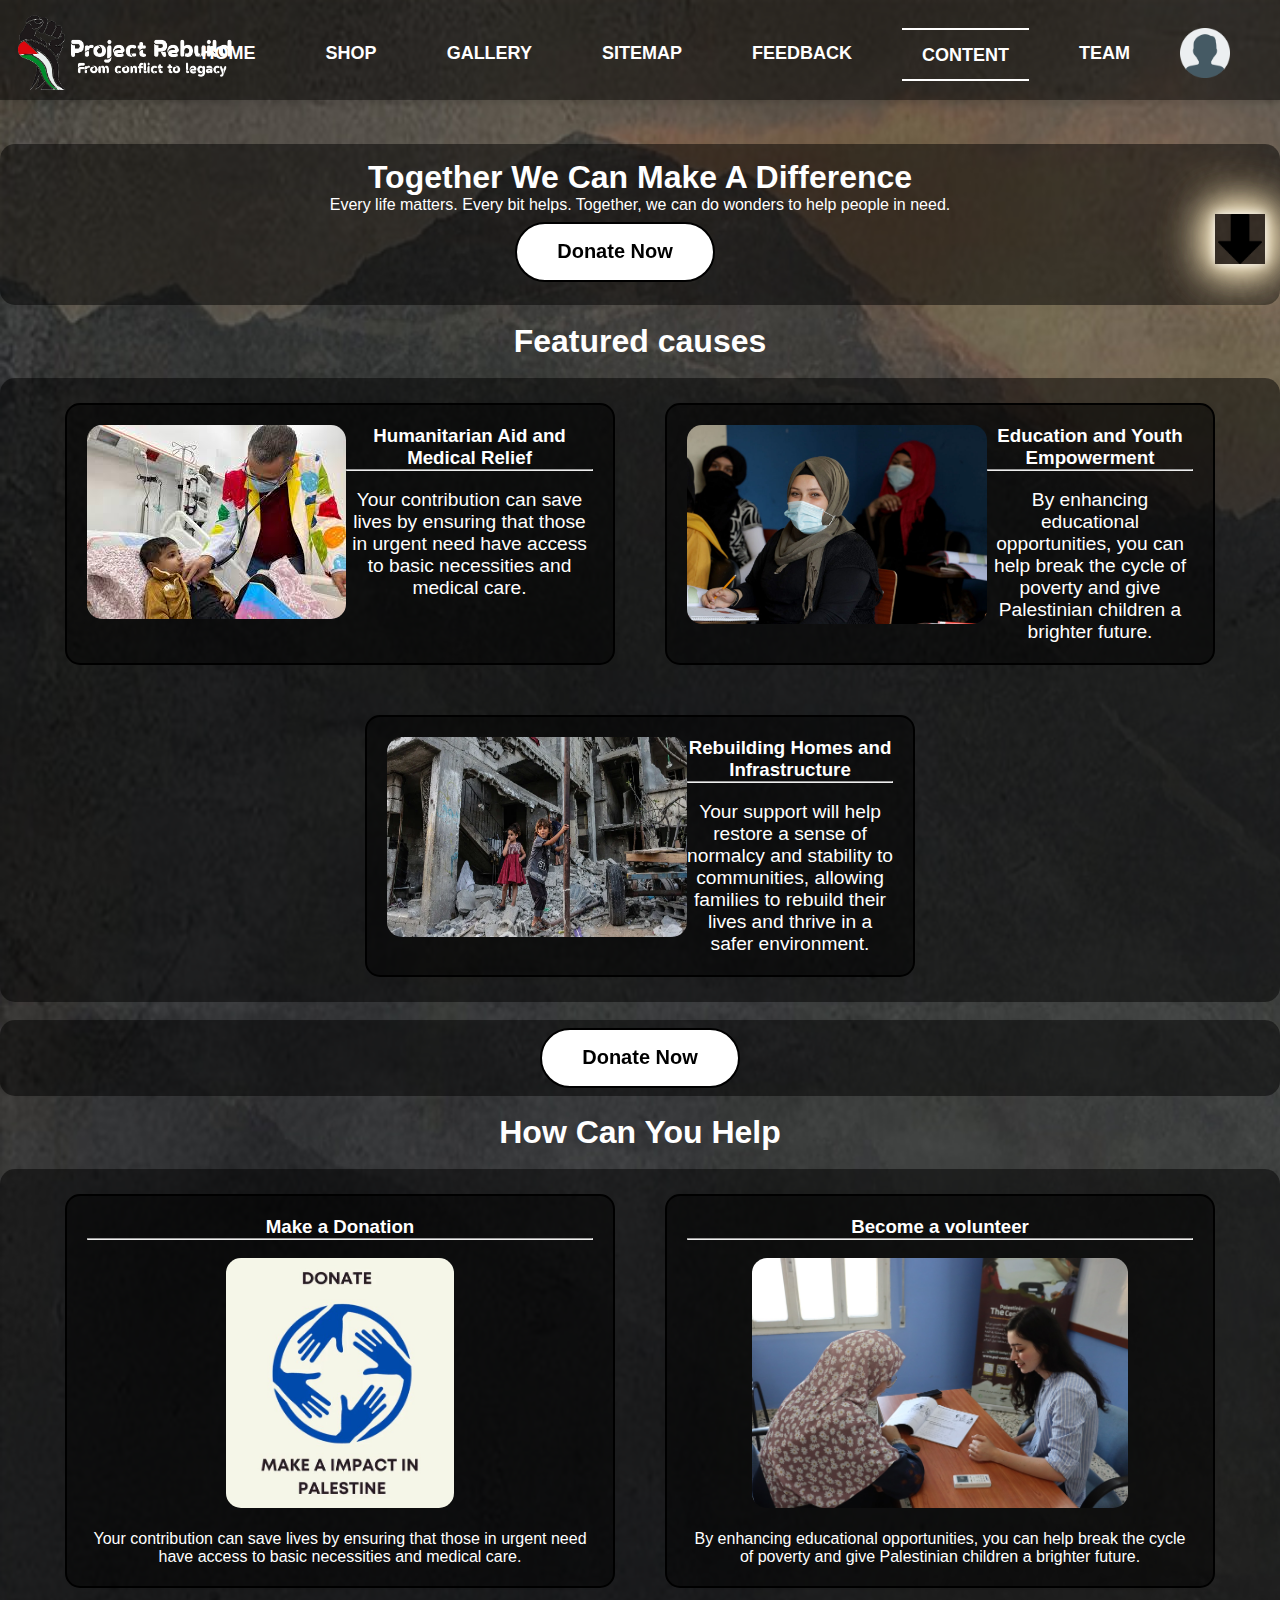
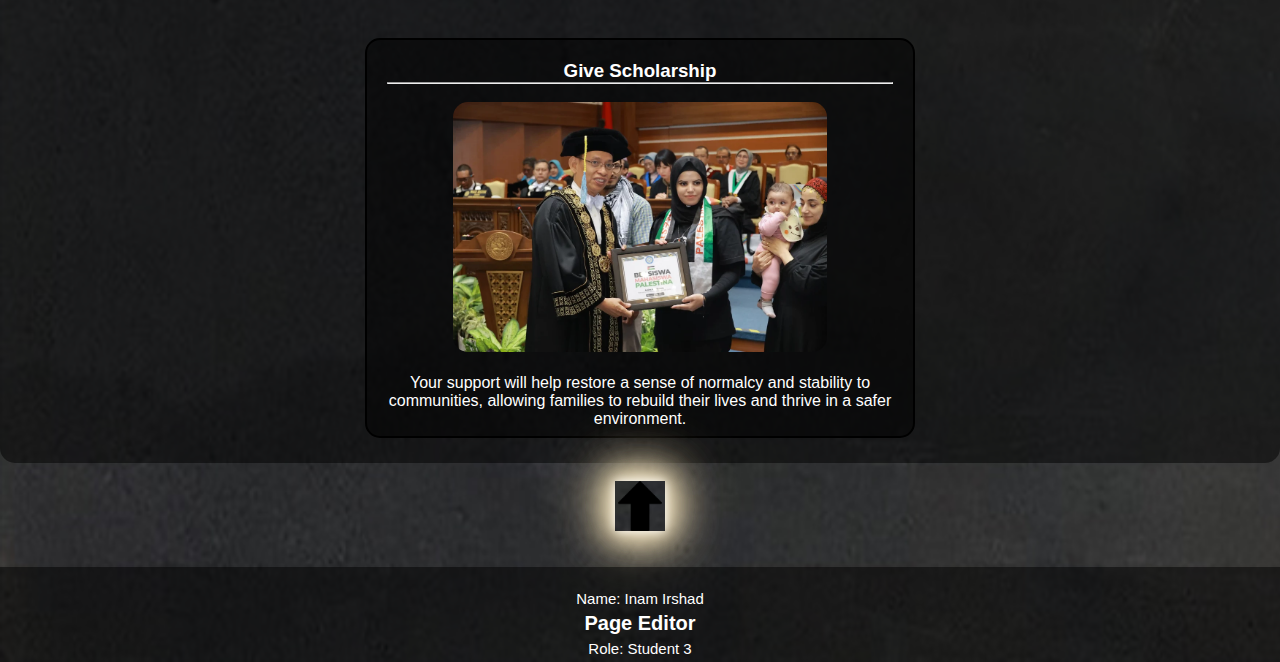
<file: Student3/content.html>
<!DOCTYPE html>
<html lang="en">
    <head>
        <!-- Specifies the character encoding for the HTML document -->
        <meta charset="UTF-8">
        <!-- Sets the viewport to ensure the page is responsive on all devices -->
        <meta name="viewport" content="width=device-width, initial-scale=1.0">

        <!-- Links to external CSS files for styling the page -->
        <link rel="stylesheet" href="/Student3/content-style.css">
        <link rel="stylesheet" href="/Student3/nav.css">
        <link rel="stylesheet" href="/Student3/footer.css">
        
        <!-- Links to external JavaScript files for adding functionality to the page -->
        <script src="/Student3/scripts/nav.js"></script>
        <script src="/Student3/scripts/script.js"></script>
        <!-- Title of the HTML document -->
        <title>Content</title>
    </head>
    <body>
        <!-- Navigation bar container -->
        <nav id="navContainer">
            <!-- Website logo -->
            <a href="/Student2/Homepage.html"><img id="logo" src="/Student3/images/logo.png" alt="Website logo"></a>
            <!-- Navigation links -->
            <ul>
                <li><a href="/Student2/Homepage.html">Home</a></li>
                <li><a href="/Student1/shop.html">Shop</a></li>
                <li><a href="/Student4/Gallery.html">Gallery</a></li>
                <li><a href="/Student4/Sitemap.html">Sitemap</a></li>
                <li><a href="/Student2/feedback.html">Feedback</a></li>
                <li><a href="/Student2/Homepage.html#cont" id="selected">Content</a></li>
                <li><a href="/Student3/team.html">Team</a></li>
                <li><img id="user" src="/Student3/images/user.png" alt="User image"></li>
            </ul>
            <!-- Submenu for login and sign-up -->
            <div id="submenu" class="sub-menue">
                <a href="/Student3/profile.html" class="sub-menue-link" onclick="setFunctionAndRedirect('login')">
                    <img src="/Student3/images/login.png" alt="Login">
                    <p>Login</p>
                    <span>></span>
                </a>
                <a href="/Student3/profile.html" class="sub-menue-link" onclick="setFunctionAndRedirect('register')">
                    <img src="/Student3/images/sign-up.png" alt="Sign-up">
                    <p>Sign-up</p>
                    <span>></span>
                </a>
            </div>
        </nav>
        <!-- Spacer for layout -->
        <br>
        <br>
        <br>
        <br>
        <br>
        <br>
        <br>
        <br>
        <!-- Message section -->
        <div class="message">
            <h1>Together We Can Make A Difference</h1>
            <p>Every life matters. Every bit helps. Together, we can do wonders to help people in need.</p>
            <a class="button" href="https://crisisrelief.un.org/opt-crisis" target="_blank">Donate Now</a>
            <a id="down" href="#page-edit"><img src="/Student3/images/down.png" alt="go down"></a>
        </div>
        <!-- Spacer for layout -->
        <br>
        <h1>Featured causes</h1>
        <br>
        <!-- Featured causes section -->
        <div class="causes">
            <div class="cause" id="cause1">
                <div class="cause-image">
                    <img src="/Student3/images/medical.jpeg" alt="Medical relief">
                </div>
                <div class="description" id="description1">
                    <h3>Humanitarian Aid and Medical Relief</h3>
                    <hr>
                    <br>
                    <p>Your contribution can save lives by ensuring that those in urgent need have access to basic necessities and medical care.</p>
                </div>
            </div>
            <div class="cause" id="cause2">
                <div class="cause-image">
                    <img src="/Student3/images/edu.jpg" alt="Education">
                </div>
                <div class="description" id="description2">
                    <h3>Education and Youth Empowerment</h3>
                    <hr>
                    <br>
                    <p>By enhancing educational opportunities, you can help break the cycle of poverty and give Palestinian children a brighter future.</p>
                </div>
            </div>
            <div class="cause" id="cause3">
                <div class="cause-image">
                    <img src="/Student3/images/rebuild.webp" alt="Rebuilding homes">
                </div>
                <div class="description" id="description3">
                    <h3>Rebuilding Homes and Infrastructure</h3>
                    <hr>
                    <br>
                    <p>Your support will help restore a sense of normalcy and stability to communities, allowing families to rebuild their lives and thrive in a safer environment.</p>
                </div>
            </div>
        </div>
        <!-- Spacer for layout -->
        <br>
        <!-- Donation button -->
        <div class="donate">
            <a class="button" href="https://crisisrelief.un.org/opt-crisis" target="_blank">Donate Now</a>
        </div>
        <!-- Spacer for layout -->
        <br>
        <h1>How Can You Help</h1>
        <br>
        <!-- How you can help section -->
        <div class="how-can-you-help">
            <div class="help">
                <h3>Make a Donation</h3>
                <hr>
                <br>
                <img src="/Student3/images/Donate.jpg" alt="Donate">
                <br>
                <br>
                <p>Your contribution can save lives by ensuring that those in urgent need have access to basic necessities and medical care.</p>
            </div>
            <div class="help">
                <h3>Become a volunteer</h3>
                <hr>
                <br>
                <img src="/Student3/images/vol.jpeg" alt="Volunteer">
                <br>
                <br>
                <p>By enhancing educational opportunities, you can help break the cycle of poverty and give Palestinian children a brighter future.</p>
            </div>
            <div class="help">
                <h3>Give Scholarship</h3>
                <hr>
                <br>
                <img src="/Student3/images/schol.webp" alt="Scholarship">
                <br>
                <br>
                <p>Your support will help restore a sense of normalcy and stability to communities, allowing families to rebuild their lives and thrive in a safer environment.</p>
            </div>
        </div>
        <!-- Spacer for layout -->
        <br>
        <a id="up" href="#"><img src="/Student3/images/up.png" alt="go up"></a>
        <br>
        <br>
        <!-- Footer section -->
        <footer>
            <br>
            <p>Name: Inam Irshad</p>
            <p id="page-edit">Page Editor</p>
            <p>Role: <a href="/Student3/editor.html" target="_blank">Student 3</a></p>
        </footer>
    </body>
</html>
</file>
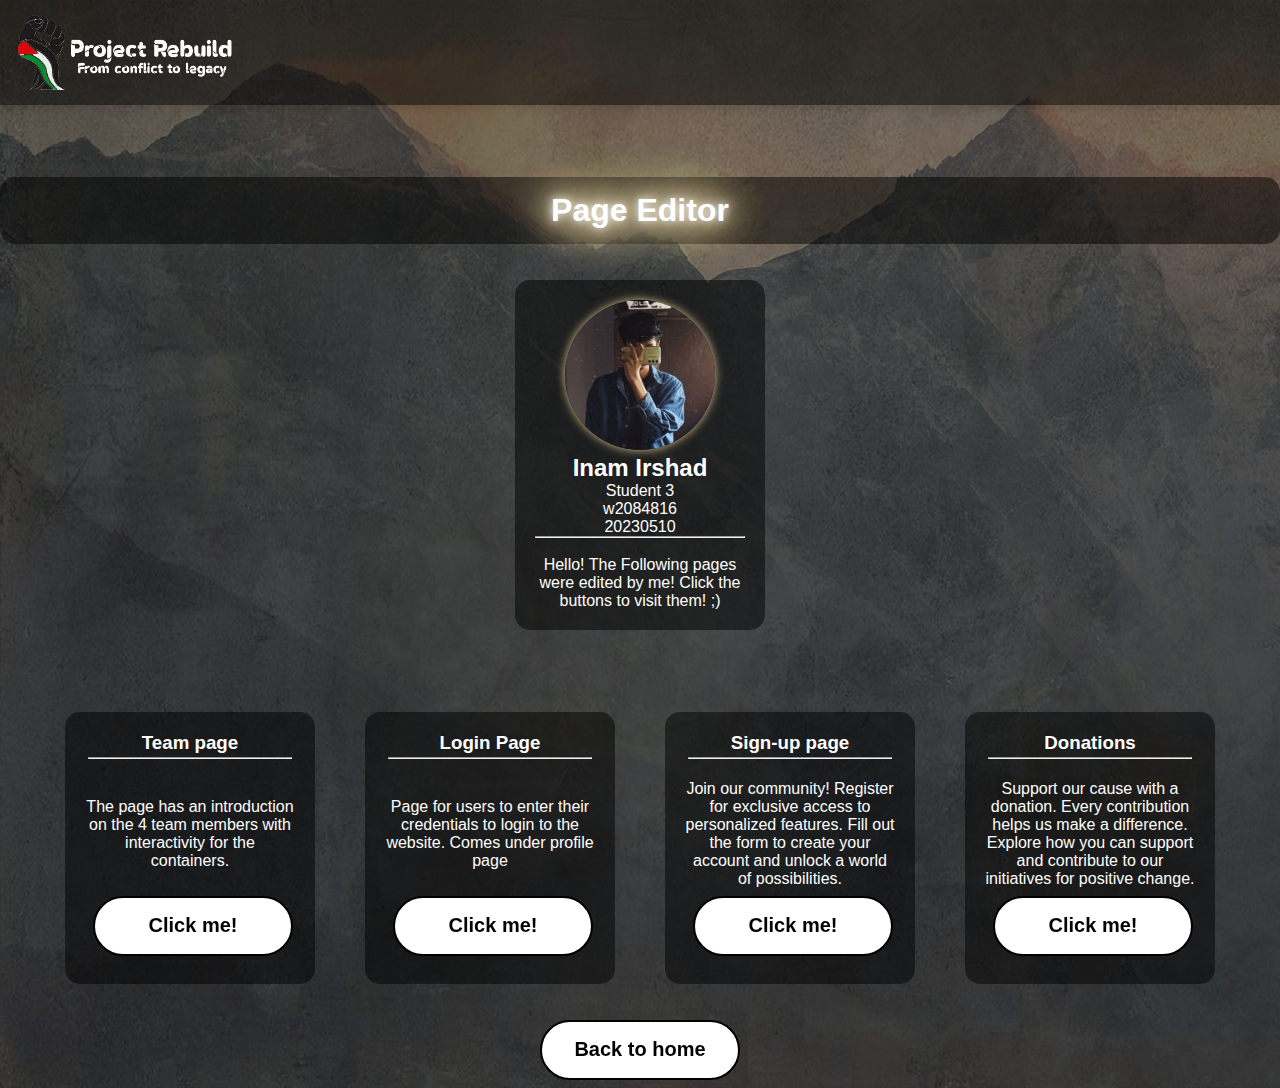
<file: Student3/editor.html>
<!DOCTYPE html>
<html lang="en">
    <head>
        <!-- Specifies the character encoding for the HTML document -->
        <meta charset="UTF-8">
        <!-- Sets the viewport to ensure the page is responsive on all devices -->
        <meta name="viewport" content="width=device-width, initial-scale=1.0">

        <!-- Links to external CSS files for styling the page -->
        <link rel="stylesheet" href="/Student3/editor-style.css">
        
        <!-- Links to external JavaScript files for adding functionality to the page -->
        <script src="/Student3/scripts/script.js"></script>
        <script src="/Student3/scripts/nav.js"></script>
        <!-- Title of the HTML document -->
        <title>Editor</title>
    </head>
    <body>
        <!-- Navigation bar container -->
        <nav id="navContainer">
            <!-- Website logo -->
            <a href="/Student2/Homepage.html"><img id="logo" src="/Student3/images/logo.png" alt="Website logo"></a>
        </nav>
        <!-- Spacer for layout -->
        <br>
        <br>
        <br>
        <br>
        <!-- Page editor section -->
        <div class="page-editor">
            <h1>Page Editor</h1>
        </div>
        <!-- Spacer for layout -->
        <br>
        <br>
        <!-- Personal details section -->
        <div class="my-details">
            <img src="/Student3/images/inam.jpg" alt="me">
            <br>
            <h2>Inam Irshad</h2>
            <p>Student 3</p>
            <p>w2084816</p>
            <p>20230510</p>
            <hr>
            <br>
            <!-- Description section -->
            <div class="description">                
                <p class="description">Hello! The Following pages were edited by me! Click the buttons to visit them! ;)</p>
            </div>
        </div>
        <!-- Spacer for layout -->
        <br>
        <br>
        <br>
        <br>
        <!-- Pages container -->
        <div class="page-containor">
            <!-- Team page section -->
            <div class="page">
                <h3>Team page</h3>
                <hr>
                <br>
                <br>
                <p>The page has an introduction on the 4 team members with interactivity for the containers.</p>
                <br>
                <a class="button" href="/Student3/team.html">Click me!</a>
            </div>
            <!-- Login page section -->
            <div class="page">
                <h3>Login Page</h3>
                <hr>
                <br>
                <br>
                <p>Page for users to enter their credentials to login to the website. Comes under profile page</p>
                <br>
                <a class="button" href="/Student3/profile.html" onclick="setFunctionAndRedirect('login')">Click me!</a>            
            </div>
            <!-- Sign-up page section -->
            <div class="page">
                <h3>Sign-up page</h3>
                <hr>
                <br>
                <p>Join our community! Register for exclusive access to personalized features. Fill out the form to create your account and unlock a world of possibilities.</p>
                <a class="button" href="/Student3/profile.html" onclick="setFunctionAndRedirect('register')">Click me!</a>            
            </div>
            <!-- Donations page section -->
            <div class="page">
                <h3>Donations</h3>
                <hr>
                <br>
                <p>Support our cause with a donation. Every contribution helps us make a difference. Explore how you can support and contribute to our initiatives for positive change.</p>
                <a class="button" href="/Student3/content.html">Click me!</a>           
            </div>
        </div>
        <!-- Spacer for layout -->
        <br>
        <!-- Back to home button -->
        <a class="button" href="/Student2/Homepage.html">Back to home</a>
    </body>
</html>
</file>
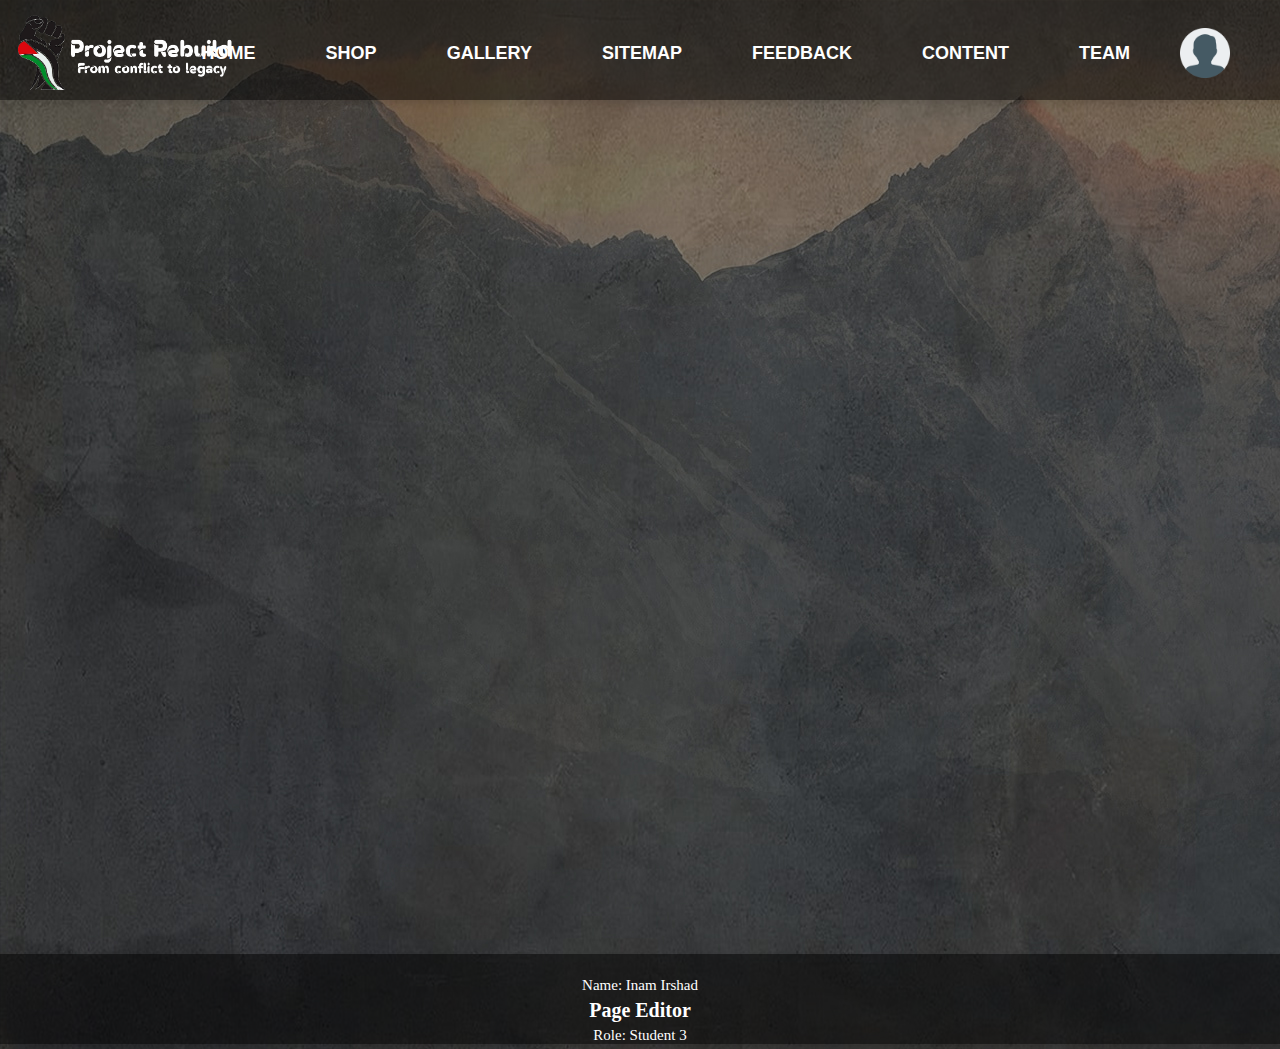
<file: Student3/profile.html>
<!DOCTYPE html>
<html lang="en">
    <head>
        <!-- Specifies the character encoding for the HTML document -->
        <meta charset="UTF-8">
        <!-- Sets the viewport to ensure the page is responsive on all devices -->
        <meta name="viewport" content="width=device-width, initial-scale=1.0">

        <!-- Links to external CSS files for styling the page -->
        <link rel="stylesheet" href="/Student3/profile-style.css">
        <link rel="stylesheet" href="/Student3/footer.css">
        
        <!-- Links to external JavaScript files for adding functionality to the page -->
        <script src="/Student3/scripts/nav.js"></script>
        <script src="/Student3/scripts/script.js"></script>
        <script src="/Student3/scripts/validation.js"></script>
        <script src="/Student3/scripts/profile.js"></script>
        <!-- Title of the HTML document -->
        <title>Profile</title>
    </head>
    <body>
        <!-- Main content container -->
        <div class="content">
            <!-- Navigation bar container -->
            <nav id="navContainer">
                <!-- Website logo -->
                <a href="/Student2/Homepage.html"><img id="logo" src="/Student3/images/logo.png" alt="Website logo"></a>
                <!-- Navigation links -->
                <ul>
                    <li><a href="/Student2/Homepage.html">Home</a></li>
                    <li><a href="/Student1/shop.html">Shop</a></li>
                    <li><a href="/Student4/Gallery.html">Gallery</a></li>
                    <li><a href="/Student4/Sitemap.html">Sitemap</a></li>
                    <li><a href="/Student2/feedback.html">Feedback</a></li>
                    <li><a href="/Student2/Homepage.html#cont">Content</a></li>
                    <li><a href="/Student3/team.html">Team</a></li>
                    <li><img id="user" src="/Student3/images/user.png" alt="User image"></li>
                </ul>
                <!-- Submenu for profile actions -->
                <div id="submenu" class="sub-menue">
                    <a href="/Student3/profile.html" class="sub-menue-link" onclick="login()">
                        <img src="/Student3/images/login.png" alt="Login">
                        <p>Login</p>
                        <span>></span>
                    </a>
                    <a href="/Student3/profile.html" class="sub-menue-link" onclick="register()">
                        <img src="/Student3/images/sign-up.png" alt="Sign-up">
                        <p>Sign-up</p>
                        <span>></span>
                    </a>
                </div>
            </nav>
            <!-- Spacer for layout -->
            <br>
            <br>
            <br>
            <br>
            <br>
            <br>
            <br>
            <br>
            <!-- Progress bar for loading state -->
            <div class="progress" id="loader">
                <div class="progress-value" id="progress-value"></div>
            </div>
            <!-- Spacer for layout -->
            <br>
            <!-- Login and signup form wrapper -->
            <div class="wrapper" id="Wrapper">
                <!-- Abstract image section -->
                <div class="abstract">
                    <img src="/Student3/images/Town.jpeg" alt="Free Palestine">
                </div>
                <!-- Login form container -->
                <div class="login-container">
                    <h1>Login</h1>
                    <br>
                    <hr>
                    <br>
                    <!-- Username input field -->
                    <div class="input-group">
                        <input class="input" type="text" id="Username" onfocus="toggleLabel(this)" onblur="checkInput(this)">
                        <label class="label" for="Username">Username</label>
                    </div>
                    <br>
                    <!-- Password input field -->
                    <div class="input-group">
                        <input class="input" type="password" id="password" onfocus="toggleLabel(this)" onblur="checkInput(this)">
                        <label class="label" for="password">Password </label>
                    </div>
                    <br>
                    <!-- Show password and forgot password options -->
                    <div class="checkbox-wrapper">
                        <input type="checkbox" id="show1" class="check" onclick="togglePassword1()">
                        <label for="show1">Show password |</label>
                        <a id="forgot" onclick="forgot()"> Forgot password?</a>
                    </div>
                    <br>
                    <!-- Login button -->
                    <button class="button" type="button" onclick="validateCredentials()"><b>Login</b></button>
                    <br>
                    <br>
                    <!-- Link to switch to registration -->
                    <p>Don't have an account? <a onclick="register()"> Register</a></p>
                </div>
            </div>
            <!-- Signup form container -->
            <div class="signup-container" id="Signup-Container">
                <!-- Signup step 1: Personal Details -->
                <div class="signup-step1" id="Signup-step1">
                    <h1>Sign-up</h1>
                    <br>
                    <p>Step 1 - Personal Details</p>
                    <br>
                    <hr>
                    <br>
                    <!-- Name input fields -->
                    <div class="name-input">
                        <div class="input-group">
                            <input class="input" type="text" id="FirstName" onfocus="toggleLabel(this)" onblur="checkInput(this)">
                            <label class="label" for="FirstName"><b>First name</b></label>
                        </div>
                        <div class="input-group">
                            <input class="input" type="text" id="LastName" onfocus="toggleLabel(this)" onblur="checkInput(this)">
                            <label class="label" for="LastName"><b>Last name</b></label>
                        </div>
                    </div>
                    <br>
                    <!-- Birthday input field -->
                    <div class="input-group">
                        <label for="birthday"><b>Birthday</b></label>
                        <input class="input" type="date" id="birthday" name="birthday">
                    </div>
                    <br>
                    <!-- Gender selection -->
                    <div class="input-group-radio">
                        <label><b>Gender</b></label><br><br><br>
                        <input class="radio" type="radio" id="male" name="gender" value="male">
                        <label for="male"><b>Male</b></label>
                        <input class="radio" type="radio" id="female" name="gender" value="female">
                        <label for="female"><b>Female</b></label>
                        <input class="radio" type="radio" id="rather" name="gender" value="rather not say">
                        <label for="rather"><b>Rather not say</b></label>
                    </div>
                    <!-- Additional personal details -->
                    <div class="input-group">
                        <input class="input" type="text" id="occupation" onfocus="toggleLabel(this)" onblur="checkInput(this)">
                        <label class="label" for="occupation"><b>Occupation</b></label>
                    </div>
                    <br>
                    <div class="input-group">
                        <input class="input" type="text" id="country" onfocus="toggleLabel(this)" onblur="checkInput(this)">
                        <label class="label" for="country"><b>Country</b></label>
                    </div>
                    <br>
                    <div class="input-group">
                        <input class="input" type="text" id="city" onfocus="toggleLabel(this)" onblur="checkInput(this)">
                        <label class="label" for="city"><b>City</b></label>
                    </div>
                    <br>
                    <!-- Next button for step 1 -->
                    <button class="button" type="button" onclick="toggleStep1()"><b>Next</b></button>
                    <br>
                    <br>
                    <!-- Link to switch to login -->
                    <p>Already registered? <a onclick="login()"> Login</a></p>
                </div>
                <!-- Signup step 2: Contact Info -->
                <div class="signup-step2" id="Signup-step2">
                    <h1>Sign-up</h1>
                    <br>
                    <p>Step 2 - Contact Info</p>
                    <br>
                    <hr>
                    <br>
                    <!-- Email and phone input fields -->
                    <div class="input-group">
                        <input class="input" type="email" id="email" onfocus="toggleLabel(this)" onblur="checkInput(this)">
                        <label class="label" for="email"><b>Email</b></label>
                    </div>
                    <br>
                    <div class="input-group">
                        <input class="input" type="tel" id="phone" onfocus="toggleLabel(this)" onblur="checkInput(this)">
                        <label class="label" for="phone"><b>Phone number </b></label>
                    </div>
                    <br>
                    <!-- Navigation buttons for step 2 -->
                    <button class="button" type="button" onclick="register()"><b>Back</b></button>
                    <button class="button" type="button" onclick="toggleStep2()"><b>Next</b></button>
                    <br>
                    <br>
                    <!-- Link to switch to login -->
                    <p>Already registered? <a onclick="login()"> Login</a></p>
                </div>
                <!-- Signup step 3: User Credentials -->
                <div class="signup-step3" id="Signup-step3">
                    <h1>Sign-up</h1>
                    <br>
                    <p>Step 3 - User Credentials</p>
                    <br>
                    <hr>
                    <br>
                    <!-- Username and password input fields -->
                    <div class="input-group">
                        <input class="input" type="text" id="sUsername" onfocus="toggleLabel(this)" onblur="checkInput(this)">
                        <label class="label" for="sUsername"><b>Username</b></label>
                    </div>
                    <br>
                    <div class="input-group">
                        <input class="input" type="password" id="spassword" onfocus="toggleLabel(this)" onblur="checkInput(this)">
                        <label class="label" for="spassword"><b>Password </b></label>
                    </div>
                    <br>
                    <div class="input-group">
                        <input class="input" type="password" id="re-password" onfocus="toggleLabel(this)" onblur="checkInput(this)">
                        <label class="label" for="re-password"><b>Confirm password </b></label>
                    </div>
                    <br>
                    <!-- Show password option -->
                    <div class="checkbox-wrapper">
                        <input type="checkbox" id="show2" class="check" onclick="togglePassword2()">
                        <label for="show2">Show password</label>
                    </div>
                    <br>
                    <!-- Navigation buttons for step 3 -->
                    <button class="button" type="button" onclick="toggleStep1()"><b>Back</b></button>
                    <button class="button" type="button" onclick="validate()"><b>Sign-Up</b></button>
                    <br>
                    <br>
                    <!-- Link to switch to login -->
                    <p>Already registered? <a onclick="login()"> Login</a></p>
                </div>
                <!-- Container for displaying summary -->
                <div class="displaySummary" id="displaySummary"></div>
            </div>
        </div>
        <!-- Spacer for layout -->
        <br>
        <br>
        <br>
        <!-- Footer section -->
        <footer>
            <br>
            <p>Name: Inam Irshad</p>
            <p id="page-edit">Page Editor</p>
            <p>Role:<a href="/Student3/editor.html" target="_blank"> Student 3</a></p>
        </footer>
    </body>
</html>
</file>
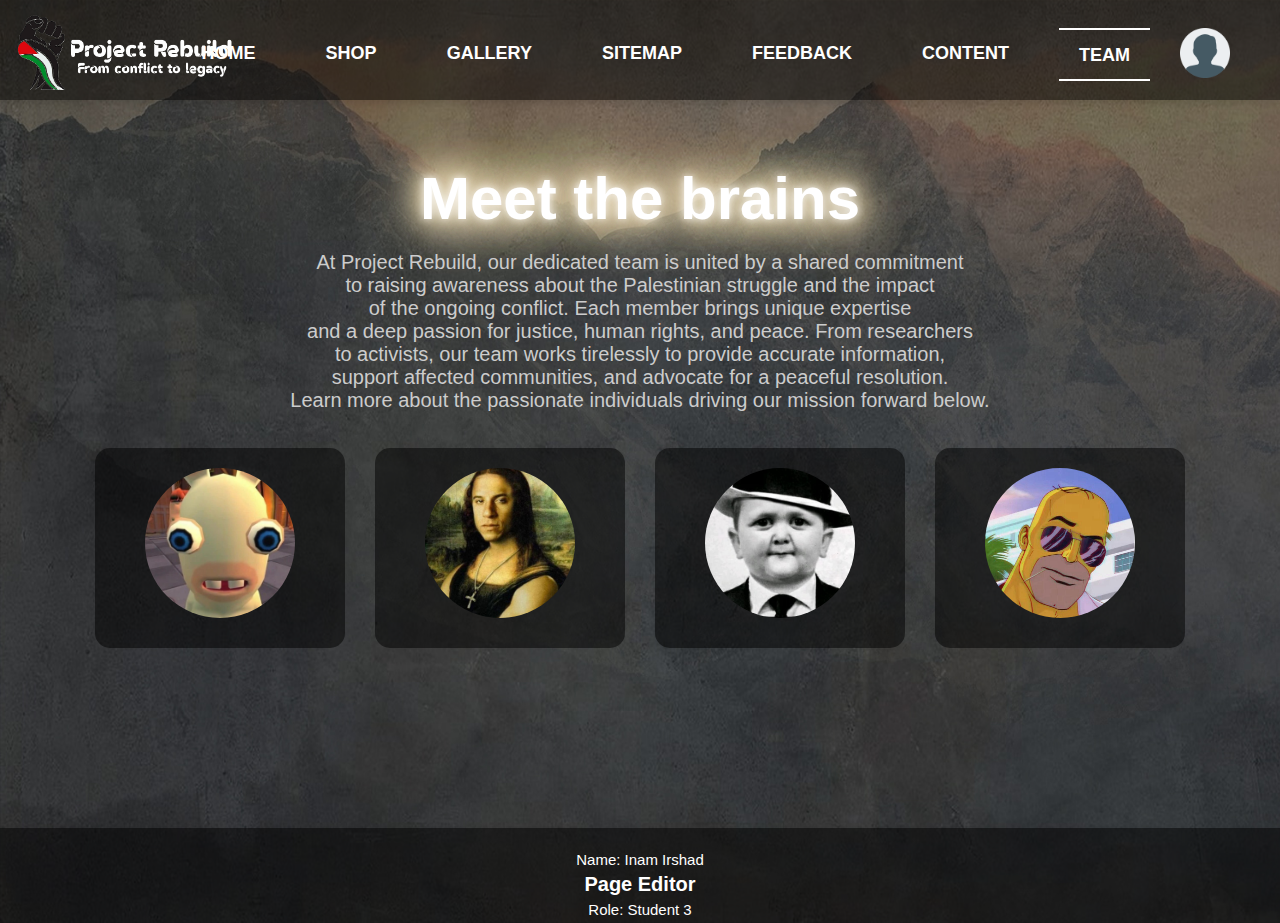
<file: Student3/team.html>
<!DOCTYPE html>
<html lang="en">
    <head>
        <!-- Specifies the character encoding for the HTML document -->
        <meta charset="UTF-8">
        <!-- Ensures the page is responsive on all devices -->
        <meta name="viewport" content="width=device-width, initial-scale=1.0">

        <!-- Links to the external CSS file for styling the team page -->
        <link rel="stylesheet" href="/Student3/team-style.css">

        <!-- Links to the external CSS file for styling the footer -->
        <link rel="stylesheet" href="/Student3/footer.css">

        <!-- Links to the external CSS file for styling the navigation bar -->
        <link rel="stylesheet" href="/Student3/nav.css">

        <!-- Links to the external JavaScript file for navigation functionalities -->
        <script src="/Student3/scripts/nav.js"></script>

        <!-- Links to the external JavaScript file for team page functionalities -->
        <script src="/Student3/scripts/team.js"></script>

        <!-- Links to the external JavaScript file for general scripts -->
        <script src="/Student3/scripts/script.js"></script>
        
        <!-- Sets the title of the web page -->
        <title>Team page</title>
    </head>
    <body>
        <!-- Navigation bar section -->
        <nav id="navContainer">
            <!-- Website logo image -->
            <a href="/Student2/Homepage.html"><img id="logo" src="/Student3/images/logo.png" alt="Website logo"></a>
            <!-- Navigation menu items -->
            <ul>
                <li><a href="/Student2/Homepage.html">Home</a></li>
                <li><a href="/Student1/shop.html">Shop</a></li>
                <li><a href="/Student4/Gallery.html">Gallery</a></li>
                <li><a href="/Student4/Sitemap.html">Sitemap</a></li>
                <li><a href="/Student2/feedback.html">Feedback</a></li>
                <li><a href="/Student2/Homepage.html#cont">Content</a></li>
                <li><a href="/Student3/team.html" id="selected">Team</a></li>
                <li><img id="user" src="/Student3/images/user.png" alt="User image"></li>
            </ul>
            <!-- Submenu for user actions like login and sign-up -->
            <div id="submenu" class="sub-menue">
                <a href="/Student3/profile.html" class="sub-menue-link" onclick="setFunctionAndRedirect('login')">
                    <img src="/Student3/images/login.png" alt="Login">
                    <p>Login</p>
                    <span>></span>
                </a>
                <a href="/Student3/profile.html" class="sub-menue-link" onclick="setFunctionAndRedirect('register')">
                    <img src="/Student3/images/sign-up.png" alt="Sign-up">
                    <p>Sign-up</p>
                    <span>></span>
                </a>
            </div>
        </nav>
        
        <!-- Adds spacing between the navigation bar and the content -->
        <br>
        <br>
        <br>
        <br>
        <br>
        <br>
        <br>
        <br>
        
        <!-- Main heading of the team page -->
        <h1 id="heading">Meet the brains</h1>
        
        <!-- Subheading paragraphs describing the team's mission -->
        <br>
        <p class="subheading">At Project Rebuild, our dedicated team is united by a shared commitment </p>
        <p class="subheading">to raising awareness about the Palestinian struggle and the impact </p>
        <p class="subheading">of the ongoing conflict. Each member brings unique expertise </p>
        <p class="subheading">and a deep passion for justice, human rights, and peace. From researchers </p>
        <p class="subheading">to activists, our team works tirelessly to provide accurate information, </p>
        <p class="subheading">support affected communities, and advocate for a peaceful resolution. </p>
        <p class="subheading">Learn more about the passionate individuals driving our mission forward below.</p>
        
        <!-- Adds spacing before the team member section -->
        <br>
        <br>
        
        <!-- Container for team member profiles -->
        <div class="team-container">
            <!-- Profile for Team Member 1 -->
            <div class="team-member">
                <img src="/Student3/images/me1.jpeg" alt="Team Member 1">
                <h2>Bilal</h2>
                <p>Student 1</p>
                <hr>
                <br>
                <div class="description" id="student1">
                    <p class="description">Designed and Implemented Pages,</p>
                    <p class="description">1.Splash Screen</p>
                    <p class="description">2.Shop</p>
                    <p class="description">3.Content Page</p>
                    <p class="description">4.Page editor</p>
                </div>
            </div>
            <!-- Profile for Team Member 2 -->
            <div class="team-member">
                <img src="/Student3/images/me2.jpeg" alt="Team Member 2">
                <h2>Aathif</h2>
                <p>Student 2</p>
                <hr>
                <br>
                <div class="description" id="student2">
                    <p class="description">Designed and Implemented Pages,</p>
                    <p class="description">1.Home Page</p>
                    <p class="description">2.Feedback Page</p>
                    <p class="description">3.Content Page</p>
                    <p class="description">4.Page editor</p>
                </div>
            </div>
            <!-- Profile for Team Member 3 -->
            <div class="team-member">
                <img src="/Student3/images/me3.jpeg" alt="Team Member 3">
                <h2>Inam</h2>
                <p>Student 3</p>
                <hr>
                <br>
                <div class="description" id="student3">
                    <p class="description">Designed and Implemented Pages,</p>
                    <p class="description">1.Team Page</p>
                    <p class="description">2.Profile Page</p>
                    <p class="description">3.Content Page</p>
                    <p class="description">4.Page editor</p>
                </div>
            </div>
            <!-- Profile for Team Member 4 -->
            <div class="team-member">
                <img src="/Student3/images/me4.jpeg" alt="Team Member 4">
                <h2>Raaidh</h2>
                <p>Student 4</p>
                <hr>
                <br>
                <div class="description" id="student4">
                    <p class="description">Designed and Implemented Pages,</p>
                    <p class="description">1.Sitemap Page</p>
                    <p class="description">2.Gallery Page</p>
                    <p class="description">3.Content Page</p>
                    <p class="description">4.Page editor</p>
                </div>
            </div>
        </div>
        
        <!-- Adds spacing before the footer -->
        <br>
        <br>
        <br>
        <br>
        <br>
        <br>
        <br>
        <br>
        <br>
        <br>

        <!-- Footer section -->
        <footer>
            <br>
            <!-- Footer content -->
            <p>Name: Inam Irshad</p>
            <p id="page-edit">Page Editor</p>
            <p>Role: <a href="/Student3/editor.html" target="_blank">Student 3</a></p>
        </footer>
    </body>
</html>
</file>
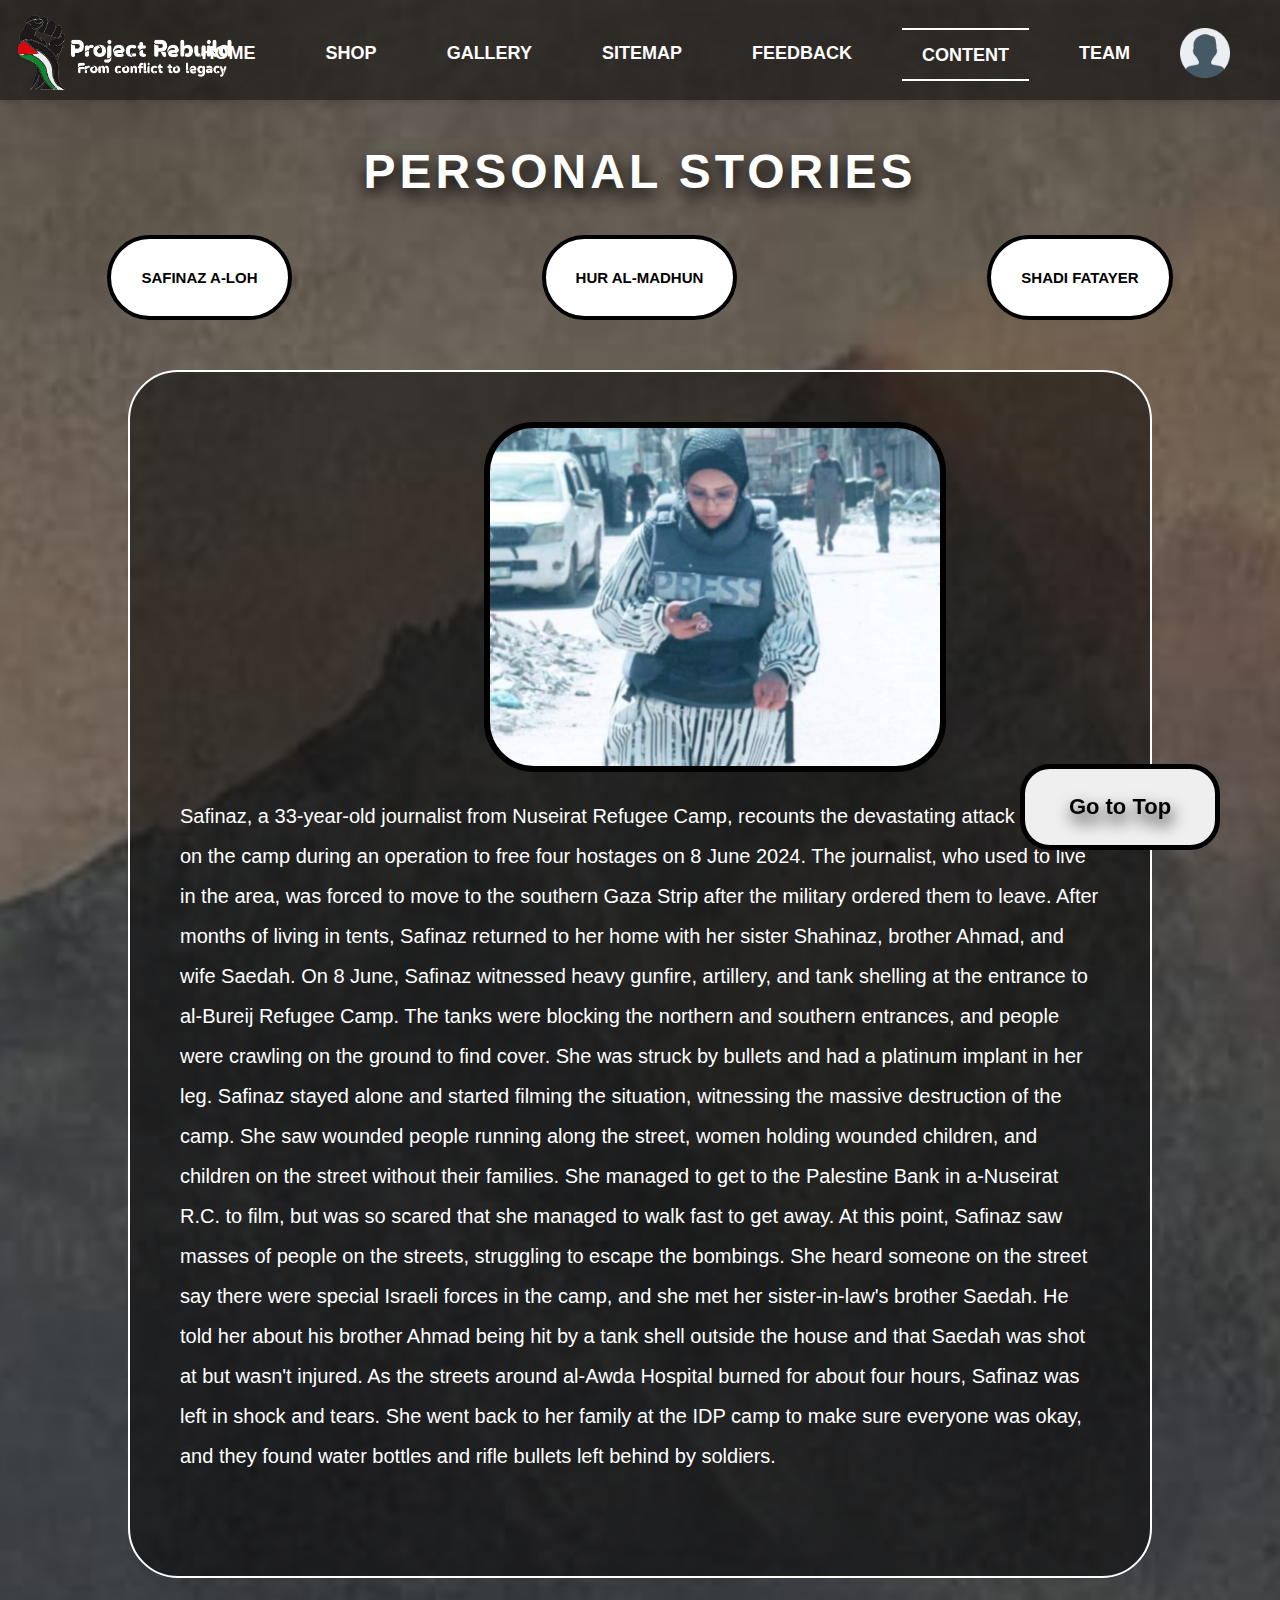
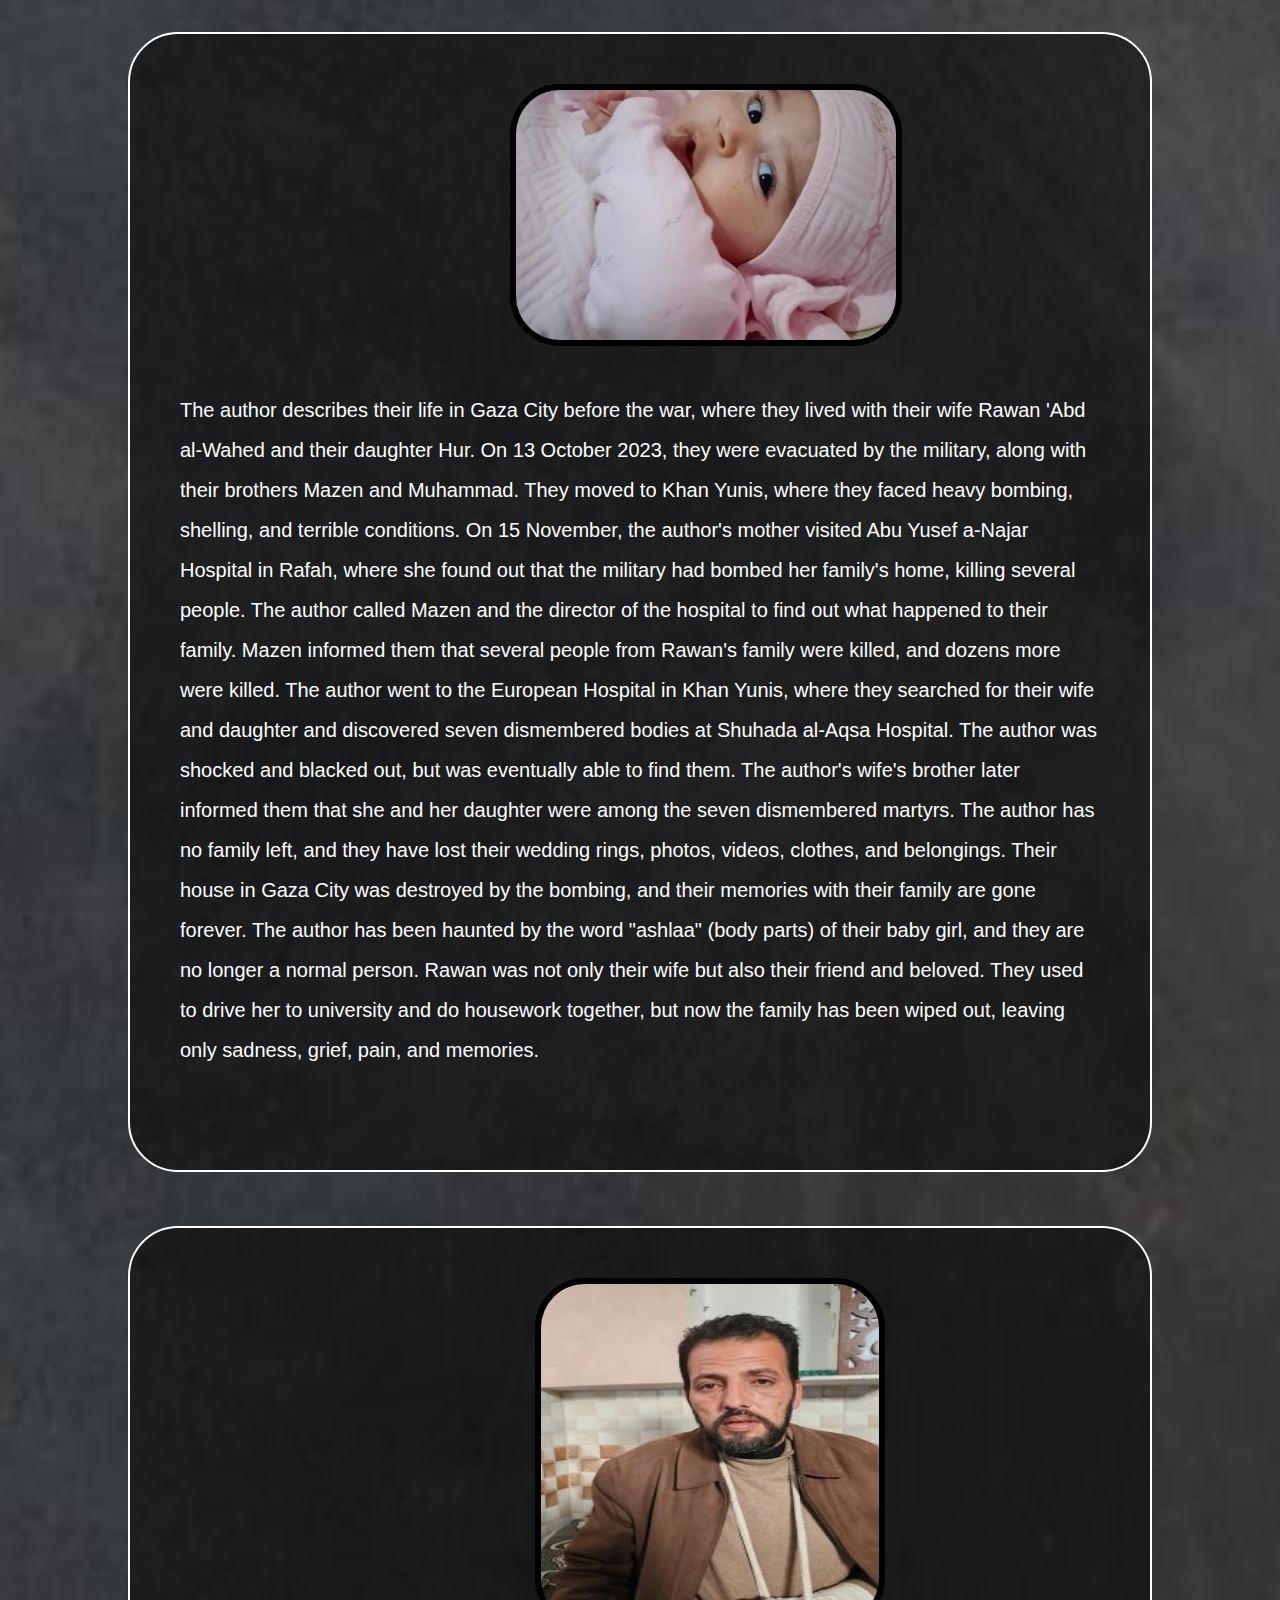
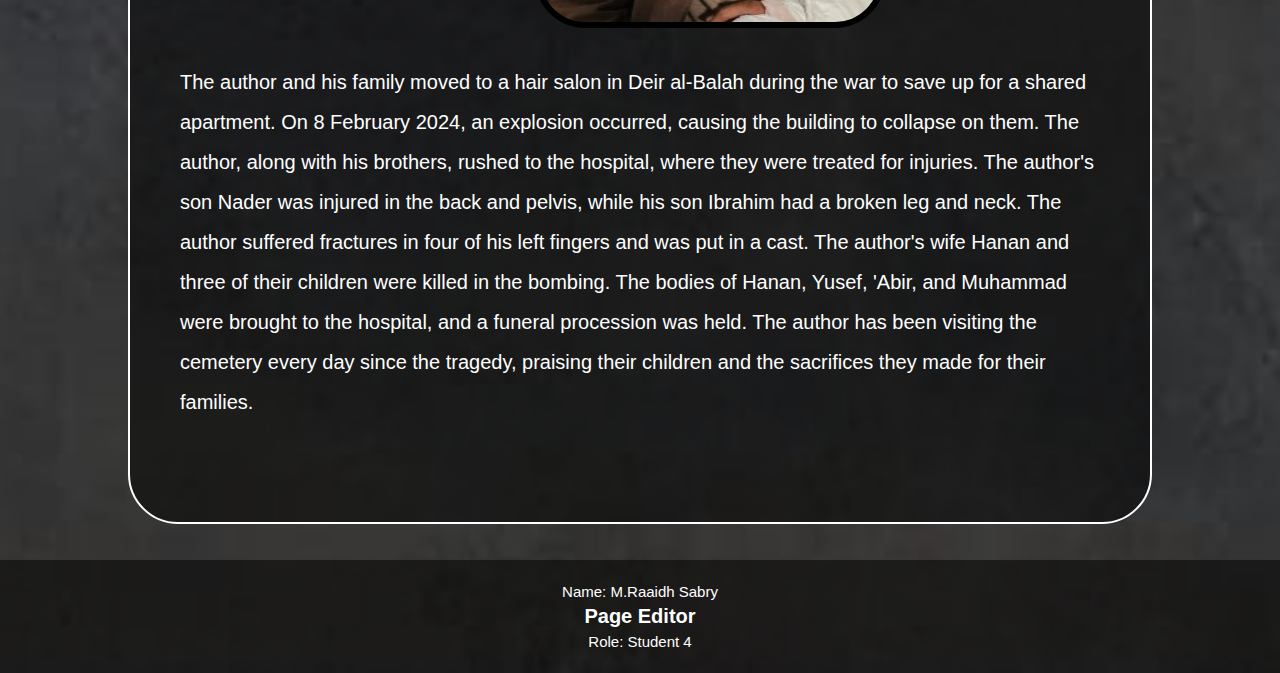
<file: Student4/ContentPage.html>
<!DOCTYPE html>
<html lang="en">
<head>
    <meta charset="UTF-8">
    <meta name="viewport" content="width=device-width, initial-scale=1.0">
    <title>Personal Stories</title>
    <link rel="stylesheet" href="/Student4/ContentPage.css">
    <link rel="stylesheet" href="/Student4/nav.css">
    <link rel="stylesheet" href="/Student4/footer.css">

    <script src="/Student4/nav.js"></script>

</head>
<body>

    <!-- nav bar  -->

    <nav id="navContainer">
        <a href="/Student2/Homepage.html"><img id="logo" src="/Student4/images/logo.png" alt="Website Logo"></a>
        <ul>
            <li><a href="/Student2/Homepage.html">Home</a></li>
            <li><a href="/Student1/Shop.html">Shop</a></li>
            <li><a href="/Student4/Gallery.html" >Gallery</a></li>
            <li><a href="/Student4/Sitemap.html">Sitemap</a></li>
            <li><a href="/Student2/Feedback.html">Feedback</a></li>
            <li><a href="/Student2/Homepage.html#cont" id="selected">Content</a></li>
            <li><a href="/Student3/team.html">Team</a></li>
            <li><img id="user" src="/Student4/images/user.png" alt="User"></li>  
        </ul>

        <div id="submenu" class="sub-menue">
        <a href="/Student3/profile.html" class="sub-menue-link" onclick="setFunctionAndRedirect('login')">
            <img src="/Student4/images/login.png" alt="Login">
            <p>Login</p>
            <span>></span>
        </a>

        <a href="/Student3/profile.html" class="sub-menue-link" onclick="setFunctionAndRedirect('register')">
            <img src="/Student4/images/sign-up.png" alt="Sign-up">
            <p>Sign-up</p>
            <span>></span>
        </a>

        </div>
    </nav>

    <!-- Nav bar ends  -->

    <br>
    <br>
    <br>
    <br>
    <br>
    <br>
    <br>
    <br>


    <h1>PERSONAL STORIES</h1>

    <br>
    <br>

    <!-- Internal navigation buttons  -->

    <div id="StButtons">
        <a href="#Story1">
            <button type="button" id="St1Button">SAFINAZ A-LOH</button>
        </a>    
        
        <a href="#Story2">
            <button type="button" id="St2Button">HUR AL-MADHUN</button>
        </a>    
        
        <a href="#Story3">
            <button type="button" id="St3Button">SHADI FATAYER</button>
        </a>
    </div>

    <div id="Story1">
        <div class="imgContainer1">
            <img src="/Student4/images/Cpage1.jpeg" alt="Safinaz A-LOH" id="cPage1">
            <div class="imgDesc1">SAFINAZ A-LOH</div>
        </div>
        <p>Safinaz, a 33-year-old journalist from Nuseirat Refugee Camp, recounts the devastating attack by Israel on the camp during an operation to free four hostages on 8 June 2024. The journalist, who used to live in the area, was forced to move to the southern Gaza Strip after the military ordered them to leave. After months of living in tents, Safinaz returned to her home with her sister Shahinaz, brother Ahmad, and wife Saedah.
            On 8 June, Safinaz witnessed heavy gunfire, artillery, and tank shelling at the entrance to al-Bureij Refugee Camp. The tanks were blocking the northern and southern entrances, and people were crawling on the ground to find cover. She was struck by bullets and had a platinum implant in her leg.      
            Safinaz stayed alone and started filming the situation, witnessing the massive destruction of the camp. She saw wounded people running along the street, women holding wounded children, and children on the street without their families. She managed to get to the Palestine Bank in a-Nuseirat R.C. to film, but was so scared that she managed to walk fast to get away.
            At this point, Safinaz saw masses of people on the streets, struggling to escape the bombings. She heard someone on the street say there were special Israeli forces in the camp, and she met her sister-in-law's brother Saedah. He told her about his brother Ahmad being hit by a tank shell outside the house and that Saedah was shot at but wasn't injured.
            As the streets around al-Awda Hospital burned for about four hours, Safinaz was left in shock and tears. She went back to her family at the IDP camp to make sure everyone was okay, and they found water bottles and rifle bullets left behind by soldiers.</p>
    </div>

    <br>
    <br>
    <br>

    <div id="Story2">
        <div class="imgContainer2">
            <img src="/Student4/images/Cpage2.jpeg" alt="Hur Al-Madhun" id="cPage2">
            <div class="imgDesc2">HUR AL-MADHUN</div>
        </div>
        <p>The author describes their life in Gaza City before the war, where they lived with their wife Rawan 'Abd al-Wahed and their daughter Hur. On 13 October 2023, they were evacuated by the military, along with their brothers Mazen and Muhammad. They moved to Khan Yunis, where they faced heavy bombing, shelling, and terrible conditions.
            On 15 November, the author's mother visited Abu Yusef a-Najar Hospital in Rafah, where she found out that the military had bombed her family's home, killing several people. The author called Mazen and the director of the hospital to find out what happened to their family. Mazen informed them that several people from Rawan's family were killed, and dozens more were killed.
            The author went to the European Hospital in Khan Yunis, where they searched for their wife and daughter and discovered seven dismembered bodies at Shuhada al-Aqsa Hospital. The author was shocked and blacked out, but was eventually able to find them. The author's wife's brother later informed them that she and her daughter were among the seven dismembered martyrs.
            The author has no family left, and they have lost their wedding rings, photos, videos, clothes, and belongings. Their house in Gaza City was destroyed by the bombing, and their memories with their family are gone forever. The author has been haunted by the word "ashlaa" (body parts) of their baby girl, and they are no longer a normal person.
            Rawan was not only their wife but also their friend and beloved. They used to drive her to university and do housework together, but now the family has been wiped out, leaving only sadness, grief, pain, and memories.</p>
    </div>

    <br>
    <br>
    <br>

    <div id="Story3">
        <div class="imgContainer3">
            <img src="/Student4/images/Cpage3.jpeg" alt="Shadi Fatayer" id="cPage3">
            <div class="imgDesc3">SHADI FATAYER</div>
        </div>
        <p>The author and his family moved to a hair salon in Deir al-Balah during the war to save up for a shared apartment. On 8 February 2024, an explosion occurred, causing the building to collapse on them. The author, along with his brothers, rushed to the hospital, where they were treated for injuries. The author's son Nader was injured in the back and pelvis,
            while his son Ibrahim had a broken leg and neck. The author suffered fractures in four of his left fingers and was put in a cast. The author's wife Hanan and three of their children were killed in the bombing. The bodies of Hanan, Yusef, 'Abir, and Muhammad were brought to the hospital, and a funeral procession was held. 
            The author has been visiting the cemetery every day since the tragedy, praising their children and the sacrifices they made for their families.</p>
    </div>
    
    <!-- Go to top button -->

    <a href="#logo">
        <button type="button" id="topButton">Go to Top</button>
    </a>
    
    <br>
    <br>

    <!-- footer  -->

    <footer>
        <br>
        <p>Name: M.Raaidh Sabry</p>
        <p id="page-edit">Page Editor</p>
        <p>Role: <a href="/Student4/PageEditor.html" target="_blank"> Student 4</a></p>
        <br>
    </footer>

</body>
</html>
</file>
<file: Student1/Nav.css>
/* nav css */

* {
    padding: 0;
    margin: 0;
    text-decoration: none;
    box-sizing: border-box;
}


nav {
    width: 100%;
    background-color: rgba(0, 0, 0, 0.5);
    padding: 15px;
    box-shadow: 0 4px 6px rgba(0, 0, 0, 0.1);
}


nav ul {
    display: flex;
    justify-content: flex-end;
    margin-right: 20px;
    padding-top: 13px;
}

nav ul li {
    display: inline-block;
    margin: 0 15px;
    font-size: 22px;
    list-style: none;
}

#selected{
    border-top: 2px solid white;
    border-bottom: 2px solid white;
    height: 53px;
}

#selected a {
    color: white;
    transition: none;

}

#selected a:before{
    color: white;
    transition: none;
    transform: scaleY(0);
    opacity: 0;
}

#selected a:after{
    color: white;
    transition: none;
    transform: scaleY(0);
    opacity: 0;
}

nav ul li a {
    position: relative;
    display: inline-block;
    padding: 15px 20px;
    color: white;
    font-family: sans-serif;
    font-size: 18px;
    font-weight: 600;
    text-transform: uppercase;
    transition: color 0.3s; 
}

nav ul li a:before {
    content: "";
    position: absolute;
    top: 0;
    left: 0;
    width: 100%;
    height: 100%;
    border-top: 2px solid white;
    border-bottom: 2px solid white;
    transform: scaleY(2);
    opacity: 0;
    transition: 0.3s; 
}

nav ul li a:after {
    content: "";
    position: absolute;
    top: 2px;
    left: 0;
    width: 100%;
    height: 100%;
    transform: scale(0);
    opacity: 0;
    transition: 0.3s;
    z-index: -1;
}

nav ul li a:hover {
    color: white;
}

nav ul li a:hover:before {
    transform: scaleY(1);
    opacity: 1;

}

nav ul li a:hover::after {
    transform: scaleY(1);
    opacity: 1;
}

#navContainer{
    position:absolute;
    top: 0px;
    height: 100px;
}

nav img{
    height: 70px;
}

.sub-menue {
    display: none;
    background-color: rgba(0, 0, 0, 0.5);
    padding: 20px;
    margin: 10px;
    position: absolute;
    top: 100%;
    right: 2%;
    width: 320px;
    border-radius: 50px;
    overflow: hidden;
    transition: opacity 1s ease, transform 0.5s ease;
    transform: translateY(-10px);
    z-index: 1;
}

.sub-menue.show {
    opacity: 1; 
    transform: translateY(0);
    display: block;
}
.sub-menue a{
    color: white;
    align-items: center;
}
.sub-menue-link{
    display: flex;
    align-items: center;
    
    color: white;
    margin: 12px 0;
}
.sub-menue-link p{
    width: 100%;
}
.sub-menue-link img{
    width: 40px;
    height: 40px;
    padding: 8px;
    margin-right: 15px;
}
.sub-menue-link span{
    font-size: 22px;
    transition: transform 0.5s;
}
.sub-menue-link:hover span{
    transform: translateX(5px);
}
.sub-menue-link:hover p{
    font-weight: 600;
}
.sub-menue a {
    position: relative;
    padding: 15px 20px;
    color: white;
    font-family: sans-serif;
    font-size: 18px;
    transition: color 0.3s; 
}

.sub-menue a:before {
    content: "";
    position: absolute;
    top: 0;
    left: 0;
    width: 100%;
    height: 100%;
    border-top: 2px solid white;
    border-bottom: 2px solid white;
    transform: scaleY(2);
    opacity: 0;
    transition: 0.3s; 
}

.sub-menue a:after {
    content: "";
    position: absolute;
    top: 2px;
    left: 0;
    width: 100%;
    height: 100%;
    transform: scale(0);
    opacity: 0;
    transition: 0.3s;
    z-index: -1;
}

.sub-menue a:hover {
    color: white;
}

.sub-menue a:hover:before {
    transform: scaleY(1);
    opacity: 1;

}

.sub-menue a:hover::after {
    transform: scaleY(1);
    opacity: 1;
}

#user {
    cursor: pointer;
    padding-bottom: 20px;
    margin-bottom: 5px;
}


#logo{
    height: 75px;
    width: 225px;
    float: left;
}
</file>
<file: Student1/content.css>
body {
    background-color: rgb(78, 75, 75);
}

#Content {
    color: white;
    font-size: 20px;
    position: absolute;
    right: 0;
    top: 25%;
    margin-right: 50px;
}

.sec {
    background-color: rgba(255, 255, 255, 0.1);
    border-radius: 8px;
    padding: 20px;
    margin-bottom: 70px;
    overflow: hidden; /* Ensure the container clears the floated elements */
}

.sec h1 {
    background-color: rgb(104, 81, 81);
    font-family: 'Franklin Gothic Medium', 'Arial Narrow', Arial, sans-serif;
    text-align: center;
    color: rgb(208, 252, 208);
    font-size: 30px;
    width: 100%; /* Make sure the h1 takes the full width */
    margin-bottom: 20px; /* Space between h1 and p */
}

.sec p {
    font: 1em sans-serif;
    text-align: left;
    color: white;
    font-size: 30px;
    margin-bottom: 10px;
    display: inline-block; /* Ensure p tags are inline for the image */
    vertical-align: top; /* Align the top of the p tag with the top of the image */
    width: 70%;
}

.sec img {
    width: 500px;
    height: 300px;
    text-align: right;
    display: inline-block;
    margin-left: 20px;
}
#Topic {
    margin-top: 150px;
    display: flex;
    justify-content: center;
    gap: 100px;
    font-family: 'Franklin Gothic Medium', 'Arial Narrow', Arial, sans-serif;
    color:rgb(227, 111, 21);
    font-size: 30px;
}
#Topic a:link h2 {
    color: rgb(10, 122, 109); /* Unvisited link color */
}

#Topic a:visited h2 {
    color: navajowhite; /* Visited link color */
}
#Top{
    float: right;
    width: 50px;
    height: 50px;
    margin-right: 50px;
}
#Vertical {
    margin-top: 120px;
    width: 5px; /* Adjust width of the vertical line */
    height: 10%; /* Full height of the viewport */
    background-color: white;
    position: absolute;
    left: 26%;
    top: 0;
    transform: translateX(-50%);
}
</file>
<file: Student1/footer.css>
footer {
    margin-top: 30px;
    width: 100%;
    text-align: center;
    align-items: center;
    color: white;
    background-color: rgba(0, 0, 0, 0.5);
    box-shadow: 0 4px 6px rgba(0, 0, 0, 0.1);
    padding: 10px 0;
}

footer p {
    margin: 5px 0;
    font-size: 20px;
    display: block;
}

#page-edit {
    font-size: 20px;
    font-weight: bold;
}

footer a:hover {
    cursor: pointer;
    color: rgb(119, 146, 233);
}

footer a {
    color: white;
}
</file>
<file: Student1/Pageeditor.css>
body {
    background-color: rgb(58, 55, 55);
    display: flex;
    justify-content: center; /* Center content horizontally */
    align-items: center; /* Center content vertically */
    height: 100vh; /* Ensure full viewport height */
    margin: 0; /* Remove default margin */
    overflow: hidden;
}

h1 {
    text-align: center;
    color: white;
    background-color: red;
    border-radius: 5px;
    padding: 10px; 
    margin-bottom: 20px; /* Space below the header */
    position: absolute;
    width: 100%;
    left: 50%;
    top: 0;
    transform: translateX(-50%);
}

#imgstyle {
    display: flex;
    align-items: center;
    margin-left: 50px; /* Adjust margin for space from the vertical line */
    font-size: 40px;
    position: absolute;
    left: 0;
    top: 50%;
    transform: translateY(-50%);
}
#imgstyle img {
    height: 300px;
    width: 300px; 
    border-radius: 50%;
    border: 5px solid red;
    margin-right: 20px; /* Space between image and vertical line */
}

#Vertical {
    width: 2px; /* Adjust width of the vertical line */
    height: 100%; /* Full height of the viewport */
    background-color: white;
    position: absolute;
    left: 45%;
    top: 0;
    transform: translateX(-50%);
}
#Vertical2 {
    width: 4px; /* Adjust width of the vertical line */
    height: 80%; /* Full height of the viewport */
    background-color: white;
    position: absolute;
    left: 50%; /* Center horizontally */
    top: 50%; /* Center vertically */
    transform: translateX(-50%) translateY(-50%); /* Center adjustment */
}

#additional-content {
    color: white;
    text-align: left; /* Align text to the left */
    margin-left: 20px; /* Adjust margin for space from the vertical line */
}

#Task {
    color: white;
    font-size: 20px;
    position: absolute;
    right: 0;
    top: 50%;
    transform: translateY(-50%);
    margin-right: 50px;
    left: 56%;
}

.task-box {
    background-color: rgba(255, 255, 255, 0.1);
    border-radius: 8px;
    padding: 20px;
    margin-bottom: 20px;
}

.task-box h3 {
    color: white;
    text-decoration: underline;
}

.task-box p {
    color: white;
    margin-bottom: 10px;
}

.task-box .button-link {
    font-size: 20px;
    display: inline-block;
    background-color: red;
    color: white;
    border: none;
    padding: 8px 15px;
    border-radius: 5px;
    text-decoration: none;
    cursor: pointer;
    transition: background-color 0.3s ease;
}

.task-box .button-link:hover {
    background-color: darkred;
}

.task-box .button-link:visited {
    color: blue; /* Changes color of visited links */
}

.task-box .button-link:active {
    background-color: green; /* Changes background color when button is active (clicked) */
}
#logo{
    margin-bottom: 160%;
    margin-left: 80px;
    height: 150px;
    width: 350px;
}
</file>
<file: Student1/Shop.css>
/* General Styles */
body {
    background-image: url("images/ShopBack.jpg");
    background-size: 100%;
    margin: 0;
    font-family: sans-serif;
}
/* Gallery and Product Card Styles */
h3 {
    text-align: center;
    font-size: 30px;
    margin: 0;
    padding-top: 10px;
}

#container {
    display: flex;
    justify-content: space-between;
    margin-top: 100px;
}

#product-section {
    width: 100%;
}

.gallery {
    display: flex;
    flex-wrap: wrap;
    width: 100%;
    justify-content: center;
    align-items: center;
    margin: 50px 0; /* Adjust margin to account for fixed navbar */
}

.content {
    width: 30%;
    margin: 15px;
    box-sizing: border-box;
    text-align: center;
    border-radius: 20px;
    cursor: pointer;
    padding-top: 10px;
    box-shadow: 0 14px 28px rgb(56, 55, 55), 0 10px 10px rgb(53, 52, 52);
    transition: 0.4s;
    background: white;
}

.content:hover {
    box-shadow: 0 14px 28px rgb(175, 166, 166), 0 10px;
    transform: translate(0px, -8px);
    cursor:default;
}

.ProductImg {
    width: 250px;
    height: 200px;
    text-align: center;
    margin: 0 auto;
    display: block;

}
.ProductImg:hover{
    transform: scale(1.5);
    transition: transform 0.3s ease;
}



h6 {
    text-align: center;
    font-size: 26px;
    color: red;
    margin: 0;
}

.btn {
    text-align: center;
    font-size: 24px;
    color: white;
    width: 100%;
    padding: 0;
    border: 0;
    cursor: pointer;
    margin-top: 5px;
    font-weight: bold;
    padding: 10px 20px;
    border: none;
    background-color: black;
    color: white;
    border-radius: 5px;
}

.labelOrder {
    position: relative;
    margin-top: 20px;
    margin-right: 20px ;
    padding-top: 12px;
    width: 400px;
    height: 900px;
    background-color:rgb(175, 166, 166);
    text-align: center;
    font-size: 20px;
    font-weight: bold;
    color: #333;
    border: 5px solid black;
    
    
}
#orderDescription{
    position: relative;
    margin-top: 20px;
    margin-right: 20px ;
    padding-top: 12px;
    width: 390px;
    height: 700px;
    background-color: white;
}
label{
    margin-right: 0;
}
select {
    cursor: pointer;
    font-weight: bold;
    margin-right: 10px;
    margin-bottom: 10px;
}

p {
    font-weight: bold;
    display: inline;
    position: relative;
    width: auto;
    height: 20px;
    margin: 0;
    cursor: pointer;
}

.cart {
    position: relative;
    margin: -25px 0 -16px 0;
    width: 50px;
    height: 50px;
}

#selectColor1,#selectColor2 {
    display: flex;
    justify-content: center;
    align-items: center;
    gap: 10px; /* Adjust gap between elements as needed */
}

#selectColor,#selectColor2 p {
    margin: 0; /* Remove default margin */
}

#selectColor, #selectColor2 label {
    margin-left: 10px;
}
h4{
    font-size: 30px;

}
.TotalOrder{
    position: absolute;
    top: 80%;
    left: 10%;
    
}
#CostStyle{
    margin-top: 20px;
    position: absolute;
}
#TotalCost{   
    margin-top: 20px;
    left: 50%;
    position: absolute;
    font-size: 30px;
}
input[type=button], input[type=reset] {
    width: 120px;
    height: 50px;
    margin-right: 20px;
    cursor: pointer;
    background-color: black;
    color: white;
    }
#orderBtn{
    position: relative;
    top: 70px;
}
/* Popup container */
.popup {
    justify-content: center;
    display: none; /* Hidden by default */
    position: fixed; /* Stay in place */
    z-index: 1; /* Sit on top */
    left: 0;
    top: 0;
    width: 100%; /* Full width */
    height: 100%; /* Full height */
    background-color: rgb(0,0,0); /* Fallback color */
    background-color: rgba(0,0,0,0.4); /* Black w/ opacity */
    backdrop-filter: blur(10px);
}

/* Popup content */
.popup-content {
    text-align: left;
    background-color: rgb(227, 219, 219);
    margin: 10% auto; /* 15% from the top and centered */
    padding: 20px;
    border: 1px solid #888;
    width: 60%; /* Could be more or less, depending on screen size */
    height: 70%;
}

/* Close button */
.close {
    float: right;
    color: red;
    display: flex;
    justify-content: center;
    font-size: 30px;
    font-weight: bold;
    height: 40px;
    width: 40px;
    border: 4px solid black;
    border-radius: 50%;
    cursor: pointer;
}

.close:hover,
.close:focus {
    color: black;
    text-decoration: none;
    cursor: pointer;
}
.popupForm{
    display: flex;
    flex-direction: column;
    float: left;
    min-width: 50%; 
}
.popupForm input{
    height: 40px;
}
#CardInfo {
    display: flex;
    flex-direction: column;
    width: 90%;
}

#cardexp,
#cvv {
    width: 45%;
    display: inline-block;
    box-sizing: border-box;
}

#cardexp {
    margin-right: 5%; /* Add margin to the first element */
}
#orderSummary {
    position: relative;
    float: right;
    margin-top: 20%;
    margin-right: 20px;
    padding-top: 12px;
    width: 350px;
    height: 200px;
    background-color: rgb(237, 237, 250);
    border: 5px solid black;
    font-size: 50px;
}
#border{
    margin-top: -15px;
    border-bottom: 4px solid red;
}
#Description{
    position: relative;
    top: 140px;
    color: white;
    margin-left: 40px;
    margin-right: 40%;
    background-color: red;
}
input[type="submit"]{
    background-color: black;
    color: white;
    font-size: 30px;
    cursor: pointer;

}
input[type="submit"]:hover{
    transform: scale(1.1);
    transition: transform 0.3s ease;
}
</file>
<file: Student1/Splash.css>
body{
    background-image: url("images/background1.jpg");
    background-repeat: no-repeat;
    background-size: cover;
    background-attachment: fixed;
    
}
#spinner{
    display: block;
    margin-left: auto;
    margin-right: auto;
    height: 30px;
    width: 30px;
    border: 7px solid ;
    border-radius: 50%;
    border-color: red black white green;
    animation: rotate 1s linear infinite;

}
@keyframes rotate{
    to {transform: rotate(365deg);}
}

#View {
    text-align: center;
    color: white;
    font-size: 28px;
    font-family: Arial, Helvetica, sans-serif;

}

.team-container {
    display: flex;
    justify-content: center;
    align-items: center;
    margin-top: 20px;
}

.team_left{
    flex: 5;
    text-align: right;
}
.team_right {
    text-align: left;
    flex: 5;
}

#Vertical {
    width: 5px;
    height: 90px;
    background-color: white;
    margin: 0 20px;
}

ul {
    list-style-type: none;
    padding: 0;
}

#Logo {
    height: 250px;
    width: 600px;
}
#PeaceDove{
    height: 200px;
    width: 200px;
}
#LogoAnime{
    position: relative;
    animation: fly 4s linear forwards;
}
@keyframes fly {
    0% {
        left: -400px;
    }
    100% {
        left: 0px; 
    }
}
</file>
<file: Student2/Student2.css>
body{
    background-image:url("images/background6.jpg");

}
main {
    text-align: center;
    color: antiquewhite;
    font-family: sans-serif;

}
.links{
    color:lightblue;
}
.links:hover{
    text-decoration: underline;
}

.titlee{
    color: whitesmoke;
    font-family: sans-serif;

}

.contents{
    display: block;
    border: 5px solid #ccc; 
    transition: border-color 0.3s;
    color: #bbb;
    font-family: sans-serif;
}

.contents:hover {
    border-color: #ff5050; 
}

.contents img {
    width: 100%;
    height: auto;
    display: block;
    max-height: 200px; 
    object-fit: cover; 
}

.column.middle{
    width: 50%;
    text-align: center;
    margin: auto;

}

.column {
    float: left;
    padding: 10px;
  }

.column.side{
    width: 25%;
    
}
.column.one{
    width: 25%;
    text-align: center;
    margin: auto;
}

*{
    padding: 0;
    margin: 0;
    text-decoration: none;
    box-sizing: border-box;
}

nav{
    width: 100%;
    background-color: rgba(0, 0, 0, 0.5);
    padding: 15px;
    box-shadow: 0 4px 6px rgba(0, 0, 0, 0.1);
}
footer {
    width: 100%;
    color: white;
    background-color: rgba(0, 0, 0, 0.5);
    box-shadow: 0 4px 6px rgba(0, 0, 0, 0.1);
    text-align: center;
    padding: 10px;
    position: fixed;
    bottom: 0;
}

footer p {
    font-size: 15px;
}
#page-edit{
    font-size: 20px;
    font-weight: bold;
}
footer a:hover{
    cursor: pointer;
    color: rgb(119, 146, 233);
}
footer a{
    color: white;
}
.go-top {
    position: fixed;
    bottom: 80px;
    right: 20px;
    background: #333;
    color: white;
    padding: 10px 15px;
    border: none;
    cursor: pointer;
    border-radius: 50%;
}

.go-top:hover {
    background: #555;
}
/*  */
fieldset{
    all: unset;
    color: #fefefe;
    padding: 1rem;
    border: 1px solid #9e9e9e;
    border-radius: 10px;
    text-align: left;
}

nav ul {
    display: flex;
    justify-content: flex;
    margin-right: 20px;
    padding-top: 13px;
    float: right;
}

nav ul li {
    display: inline-block;
    margin: 0 15px;
    font-size: 22px;
    list-style: none;
}

#selected{
    border-top: 2px solid white;
    border-bottom: 2px solid white;
    height: 53px;
}

#selected a {
    color: white;
    transition: none;

}

#selected a:before{
    color: white;
    transition: none;
    transform: scaleY(0);
    opacity: 0;
}

#selected a:after{
    color: white;
    transition: none;
    transform: scaleY(0);
    opacity: 0;
}

nav ul li a {
    position: relative;
    display: inline-block;
    padding: 15px 20px;
    color: white;
    font-family: sans-serif;
    font-size: 18px;
    font-weight: 600;
    text-transform: uppercase;
    transition: color 0.3s; 
}

nav ul li a:before {
    content: "";
    position: absolute;
    top: 0;
    left: 0;
    width: 100%;
    height: 100%;
    border-top: 2px solid white;
    border-bottom: 2px solid white;
    transform: scaleY(2);
    opacity: 0;
    transition: 0.3s; 
}

nav ul li a:after {
    content: "";
    position: absolute;
    top: 2px;
    left: 0;
    width: 100%;
    height: 100%;
    transform: scale(0);
    opacity: 0;
    transition: 0.3s;
    z-index: -1;
}

nav ul li a:hover {
    color: white;
}

nav ul li a:hover:before {
    transform: scaleY(1);
    opacity: 1;

}

nav ul li a:hover::after {
    transform: scaleY(1);
    opacity: 1;
}

#navContainer{
    position:absolute;
    top: 0px;
    height: 100px;
}

nav img{
    height: 70px;
}

.sub-menue{
    display: none;
    background-color:rgba(0, 0, 0, 0.5);
    padding: 20px;
    margin: 10px;
    position:absolute;
    top: 100%;
    right:2%;
    width:320px;
    border-radius: 50px;
    overflow: hidden;
    transition: opacity 1s ease, transform 0.5s ease;;
    transform: translateY(-10px);
}
.sub-menue.show {
    opacity: 1; 
    transform: translateY(0);
    display: block;
}
.sub-menue a{
    color: white;
    align-items: center;
}
.sub-menue-link{
    display: flex;
    align-items: center;
    
    color: white;
    margin: 12px 0;
}
.sub-menue-link p{
    width: 100%;
}
.sub-menue-link img{
    width: 40px;
    height: 40px;
    padding: 8px;
    margin-right: 15px;
}
.sub-menue-link span{
    font-size: 22px;
    transition: transform 0.5s;
}
.sub-menue-link:hover span{
    transform: translateX(5px);
}
.sub-menue-link:hover p{
    font-weight: 600;
}

#user {
    cursor: pointer;
    padding-bottom: 20px;
    margin-bottom: 5px;
}


#logo{
    height: 75px;
    width: 225px;
    float: left;
}
div.gallery {
  margin: 5px;
  border: 1px solid #ccc;
  float: top;
  width: 280px;
}
div.gallery.content{
    margin: auto;
}

div.gallery:hover {
  border: 1px solid #777;
}

div.gallery img {
  width: 100%;
  height: auto;
}
div.gallery2 {
    margin: 5px;
    border: 1px solid #ccc;
    float: right;
    width: 280px;
    align-items: center;
    justify-content: center;
  }
  div.gallery2.content{
      margin: auto;
  }
  
  div.gallery2:hover {
    border: 1px solid #777;
  }
  
  div.gallery2 img {
    width: 100%;
    height: auto;
  }

.gallery2 img {
    width: 100%;
    height: auto;
    display: block;
    transition: opacity 0.3s ease;
}

.gallery2 .text {
    position: absolute;
    top: 50%;
    left: 50%;
    transform: translate(-50%, -50%);
    color: white;
    font-size: 18px;
    font-weight: bold;
    opacity: 0;
    transition: opacity 0.3s ease;
    text-align: center;
    padding: 10px;
    background-color: rgba(0, 0, 0, 0.7);
    border-radius: 5px;
}

.gallery2 a:hover img {
    opacity: 0.5;
}
.gallery2 {
    position: relative;
}

.gallery2 a:hover .text {
    opacity: 1;
}
.contentbla{ 
    .container{ 
        max-width: 650px; 
        height: fit-content; 
        background: rgba(0, 0, 0, 0.5); 
        padding: 28px; 
        margin-top: 10px; 
        margin: auto;
        border-radius: 10px; 
        box-shadow: inset -2px 2px 2px white; 
        font-family: sans-serif;
    } 
     
    .form-title{ 
        font-size: 26px; 
        font-weight: 600; 
        text-align: center; 
        padding-bottom: 6px; 
        color: white; 
        text-shadow: 2px 2px 2px black; 
        border-bottom: solid 1px white; 
    } 
     
    .main-user-info{ 
        display: flex; 
        flex-wrap: wrap; 
        justify-content: space-between; 
        padding: 20px 0; 
    } 
     
    .user-input-box:nth-child(2n){ 
        justify-content: end; 
    } 
     
    .user-input-box{ 
        display: flex; 
        flex-wrap: wrap; 
        width: 50%; 
        padding-bottom: 15px; 
    } 
     
    .user-input-box label{ 
        width: 95%; 
        color: white; 
        font-size: 20px; 
        font-weight: 400; 
        margin: 5px 0; 
    } 
     
    .user-input-box input{ 
        height: 40px; 
        width: 95%; 
        border-radius: 7px; 
        outline: none; 
        border: 1px solid grey; 
        padding: 0 10px; 
    } 
     
    div#feedback{ 
        width: 100%; 
    } 
     
    div#feedback textarea{ 
        width: 100%; 
        border-radius: 7px; 
        align-items: center; 
        outline: none; 
        border: 1px solid grey; 
        padding: 20px 10px; 
        font-family: sans-serif;
    } 
     
    .feedback-title{ 
        color:white; 
        font-size: 24px; 
        font-weight: 600; 
        border-bottom: 1px solid white; 
    } 
     
    .form-submit-btn input{ 
        cursor: pointer; 
    } 
    .form-submit-btn{ 
        margin-top: 0px; 
    } 
     
    .form-submit-btn input{ 
        display: block; 
        width: 100%; 
        margin-top: 10px; 
        font-size: 20px; 
        padding: 10px; 
        border:none; 
        border-radius: 3px; 
        color: rgb(209, 209, 209); 
        background: rgba(63, 114, 76, 0.7); 
        transition: ease-in-out 0.2s; 
    } 
     
    .form-submit-btn input:hover{ 
        background: rgba(204, 133, 56, 0.7); 
        color: rgb(255, 255, 255); 
    } 
     
    @media(max-width: 600px){ 
        .container{ 
            min-width: 280px; 
        } 
     
        .feedback-details-box{ 
            min-width: 280px; 
        } 
     
        .user-input-box{ 
            margin-bottom: 12px; 
            width: 100%; 
        } 
     
        .center{ 
            display: flex; 
            justify-content: space-between; 
            /* width: 100%; */ 
            min-width: 280px; 
        } 
     
 
        .main-user-info{ 
            max-height: 380px; 
            overflow: auto; 
        } 
     
        .main-user-info::-webkit-scrollbar{ 
            width: 0; 
        } 
    } 
     
  *{ 
      margin: 0; 
      padding: 0; 
      box-sizing: border-box; 
    } 
    .center{ 
      position: relative; 
      top: 45%; 
      left: 50%; 
      transform: translate(-50%, -50%); 
      display: flex; 
      flex-direction: row; 
      margin-top: 60px; 
      margin-bottom: 0; 
      margin-left: 20px; 
    } 
    .center .stars{ 
      height: 150px; 
      width: 500px; 
    } 
    .stars input{ 
      display: none; 
    } 
    .stars label{ 
      float: right; 
      font-size: 100px; 
      color: lightgrey; 
      margin: 0 5px; 
    } 
    .stars label:before{ 
      content: '★'; 
    } 
    .stars input:checked ~ label{ 
      color: gold; 
 
      text-shadow: 1px 1px #c60; 
    } 
    .stars:not(:checked) > label:hover, 
    .stars:not(:checked) > label:hover ~ label{ 
      color: gold; 
    } 
    .stars input:checked > label:hover, 
    .stars input:checked > label:hover ~ label{ 
      color: gold; 
      text-shadow: 1px 1px goldenrod; 
    } 
    .stars .result:before{ 
      position: absolute; 
      content: ""; 
      width: 100%; 
      left: 50%; 
      transform: translateX(-47%); 
      bottom: -30px; 
      font-size: 30px; 
      font-weight: 500; 
      color: rgb(255, 255, 0); 
      font-family: sans-serif; 
      display: none; 
    } 
}
.error {
    color: red;
}

.error-highlight {
    border: 1px solid red;
}
</file>
<file: Student2/content.css>
body {
font-family: Arial, sans-serif;
line-height: 1.6;
margin: 0;
padding: 0;
background: url("images/background.jpg")

}

header, footer {
background-color: #333;
color: white;
text-align: center;
}


footer {
width: 100%;
color: white;
background-color: rgba(0, 0, 0, 0.5);
box-shadow: 0 4px 6px rgba(0, 0, 0, 0.1);
text-align: center;
padding: 10px;
position: fixed;
bottom: 0;
}

#page-edit{
font-size: 20px;
font-weight: bold;
}
.container {
width: 80%;
margin: auto;
overflow: hidden;
padding: 20px;
background: white;
box-shadow: 0 0 10px rgba(0,0,0,0.1);
border-radius: 8px;
}

h2 {
color:goldenrod;
text-shadow: 1px 1px 1px rgba(0,0,0,0.1);
text-align: center;
}
p{
text-align: center;
}
img {
max-width: 40%;
height: auto;
display: block;
margin: auto;
border-radius: 8px;
box-shadow: 0 0 5px rgba(0,0,0,0.1);
}

.go-top {
position: fixed;
bottom: 80px;
right: 20px;
background: gold;
color: white;
padding: 10px 15px;
border: none;
cursor: pointer;
border-radius: 50%;
box-shadow: 0 0 5px rgba(0,0,0,0.3);
}

.go-top:hover {
background: #411b05;
}
</file>
<file: Student2/pageEditor.css>
*{ 
    margin: 0; 
    padding: 0; 
    box-sizing: border-box; 
    font-family: sans-serif; 
} 
#me{
    margin: 1%;
    text-align: center;
    color: #adafae;
} 
 
.student{ 
    width: 100%; 
    height: fit-content; 
    display: flex; 
    justify-content: center; 
    align-items: center; 
    padding-top: 100px; 
} 
 
.image{ 
    width: 200px; 
    position: relative; 
} 
 
.image img{ 
    width: 100%; 
    border-radius: 5%; 
    display: block; 
} 
 
.textpop{ 
    width: 100%; 
    height: 100%; 
    top: 0; 
    left: 0; 
    position: absolute; 
    background:#b2c1c597 ; 
    display: flex; 
    justify-content: center; 
    align-items: center; 
    flex-direction: column; 
    opacity: 0; 
    border-radius: 20%; 
    transition: ease-in-out 0.5s; 
} 
 
.textpop:hover{ 
    opacity: 1; 
} 
 
.textpop h1,h3{ 
    font-size: 20px; 
    color: #000000; 
    text-align: center;
} 
 

 
.textpop > *{ 
    transform:translateY(25px); 
    transition: ease-in-out 0.5s; 
} 
 
.textpop:hover > *{ 
    transform: translateY(0px); 
 
} 
 
.taskscompleted{ 
    height: 120vh; 
    padding: 50px; 
} 
 
.heading{ 
    text-decoration: underline; 
    margin-bottom: 50px; 
    color: #f4ffca; 
} 
 
div .taskscompleted{ 
    margin-top: 50px; 
    margin-bottom: 100px; 
} 
 
div .task1,.task2,.task3{ 
    margin-bottom: 50px; 
} 
 
div .task1 h2,.task2 h2,.task3 h2{ 
    margin-bottom: 20px; 
    text-decoration: underline; 
    color: rgb(223, 216, 185); 
} 
 
div .task1 p,.task2 p,.task3 p{ 
    margin-bottom: 20px; 
    color: rgb(196, 193, 193); 
} 
 
div.taskscompleted div a{ 
    transition: 0.5s ease-in-out; 
} 
 
body{ 
    background: url("images/background.jpg")
} 
 
div .taskscompleted{ 
    background: whitesmoke; 
} 
nav ul {
    display: flex;
    justify-content: flex;
    margin: auto;
    padding-top: 13px;
}

nav ul li {
    display: inline-block;
    margin: 0 15px;
    font-size: 22px;
    list-style: none;
}

#navContainer{
    position:absolute;
    top: 10px;
    height: 100px;
    left: 520px;
    
}

nav img{
    height: 70px;
}
 
.taskscompleted a { 
    margin-left: 25%; 
    transition: color 0.2s ease-in-out; 
    text-decoration: none; 
    width: 200px; 
    color: #FFFFFF; 
    font-size: 15px; 
    border: 2px solid #FFFFFF; 
    padding: 7px 35px; 
    border-radius: 50px; 
    transition: ease-in-out 0.5s; 
    text-align: center; 
} 
 
div.taskscompleted div a:hover{ 
    color: #adafae;  
    text-decoration: underline; 
}
</file>
<file: Student3/content-style.css>
body {
    background-image: url('images/background.jpg');
    background-size: cover;
    font-family: 'sofia pro', Arial, sans-serif;
    color: white;
    margin: 0;
    padding: 0;
    display: flex;
    flex-direction: column;
    align-items: center; 
    min-height: 100vh;
}

.message,.causes,.how-can-you-help{
    padding: 15px;
    text-align: center; 
    background-color:rgba(0, 0, 0, 0.5);
    width: 100%;
    border-radius: 15px;
}
.donate{
    
    text-align: center; 
    background-color:rgba(0, 0, 0, 0.5);
    width: 100%;
    border-radius: 15px;
}
.causes,.how-can-you-help{
    display: flex;
    flex-wrap: wrap;
    justify-content: center;
    gap: 30px;
}
.cause{

    background-color:rgba(0, 0, 0, 0.5);
    border: 2px solid black;
    border-radius: 15px;
    padding: 20px;
    text-align: center;
    width: 550px;
    transition: transform 0.3s,max-height 0.3s ease-in-out;
    overflow: hidden;
    max-height: 270px;
    margin: 10px;
}
.help{
    background-color:rgba(0, 0, 0, 0.5);
    border: 2px solid black;
    border-radius: 15px;
    padding: 20px;
    text-align: center;
    width: 550px;
    transition: transform 0.3s,max-height 0.3s ease-in-out;
    overflow: hidden;
    max-height: 400px;
    margin: 10px;
}
.cause{
    display: flex;
}


.cause h3{
    color: white;
}
.cause p{
    font-size: larger;
    color: white;
    text-align: center;
}
.cause img,.how-can-you-help .help img{
    border-radius: 15px;
}
.cause img:hover,.how-can-you-help .help img:hover{
    transform: scale(1.05);
    overflow: hidden;
}
#cause2 img{
    width: 300px;
}
#cause3 img{
    width: 300px;
    height: 200px ;
}
.how-can-you-help .help img{
    height: 250px;
}

#down img,#up img{
    width: 50px;
    align-self: center;
    box-shadow:
    0 0 50px #fff,
    0 0 10px #fff,
    0 0 20px rgb(218, 195, 141),
    0 0 30px rgb(218, 195, 141),
    0 0 40px rgb(218, 195, 141),
    0 0 55px rgb(218, 195, 141),
    0 0 70px rgb(218, 195, 141);
    float: right;
}

/* button  */
.button {
    appearance: none;
    background-color: white;
    border: 2px solid black;
    border-radius: 50px;
    box-sizing: border-box;
    color: black;
    cursor: pointer;
    display: inline-block;
    font-size: 20px;
    font-weight: 600;
    line-height: normal;
    margin: 8px;
    min-height: 60px;
    min-width: 0;
    outline: none;
    padding: 16px 24px;
    text-align: center;
    text-decoration: none;
    transition: all 300ms cubic-bezier(.23, 1, 0.32, 1);
    user-select: none;
    user-select: none;
    touch-action: manipulation;
    width: 200px;
    will-change: transform;
}

.button:disabled {
    pointer-events: none;
}

.button:hover {
    color: #fff;
    background-color: #1A1A1A;
    box-shadow: rgba(0, 0, 0, 0.25) 0 8px 15px;
    border: 1px solid white;
    transform: translateY(-2px);
}

.button:active {
    box-shadow: none;
    transform: translateY(0);
}
/*  */
</file>
<file: Student3/nav.css>
/* nav css */

* {
    padding: 0;
    margin: 0;
    text-decoration: none;
    box-sizing: border-box;
}


nav {
    width: 100%;
    background-color: rgba(0, 0, 0, 0.5);
    padding: 15px;
    box-shadow: 0 4px 6px rgba(0, 0, 0, 0.1);
}


nav ul {
    display: flex;
    justify-content: flex-end;
    margin-right: 20px;
    padding-top: 13px;
}

nav ul li {
    display: inline-block;
    margin: 0 15px;
    font-size: 22px;
    list-style: none;
}

#selected{
    border-top: 2px solid white;
    border-bottom: 2px solid white;
    height: 53px;
}

#selected a {
    color: white;
    transition: none;

}

#selected a:before{
    color: white;
    transition: none;
    transform: scaleY(0);
    opacity: 0;
}

#selected a:after{
    color: white;
    transition: none;
    transform: scaleY(0);
    opacity: 0;
}

nav ul li a {
    position: relative;
    display: inline-block;
    padding: 15px 20px;
    color: white;
    font-family: sans-serif;
    font-size: 18px;
    font-weight: 600;
    text-transform: uppercase;
    transition: color 0.3s; 
}

nav ul li a:before {
    content: "";
    position: absolute;
    top: 0;
    left: 0;
    width: 100%;
    height: 100%;
    border-top: 2px solid white;
    border-bottom: 2px solid white;
    transform: scaleY(2);
    opacity: 0;
    transition: 0.3s; 
}

nav ul li a:after {
    content: "";
    position: absolute;
    top: 2px;
    left: 0;
    width: 100%;
    height: 100%;
    transform: scale(0);
    opacity: 0;
    transition: 0.3s;
    z-index: -1;
}

nav ul li a:hover {
    color: white;
}

nav ul li a:hover:before {
    transform: scaleY(1);
    opacity: 1;

}

nav ul li a:hover::after {
    transform: scaleY(1);
    opacity: 1;
}

#navContainer{
    position:absolute;
    top: 0px;
    height: 100px;
}

nav img{
    height: 70px;
}

.sub-menue{
    display: none;
    background-color:rgba(0, 0, 0, 0.5);
    padding: 20px;
    margin: 10px;
    position:absolute;
    top: 100%;
    right:2%;
    width:320px;
    border-radius: 50px;
    overflow: hidden;
    transition: opacity 1s ease, transform 0.5s ease;;
    transform: translateY(-10px);
}
.sub-menue.show {
    opacity: 1; 
    transform: translateY(0);
    display: block;
}
.sub-menue a{
    color: white;
    align-items: center;
}
.sub-menue-link{
    display: flex;
    align-items: center;
    
    color: white;
    margin: 12px 0;
}
.sub-menue-link p{
    width: 100%;
}
.sub-menue-link img{
    width: 40px;
    height: 40px;
    padding: 8px;
    margin-right: 15px;
}
.sub-menue-link span{
    font-size: 22px;
    transition: transform 0.5s;
}
.sub-menue-link:hover span{
    transform: translateX(5px);
}
.sub-menue-link:hover p{
    font-weight: 600;
}
.sub-menue a {
    position: relative;
    padding: 15px 20px;
    color: white;
    font-family: sans-serif;
    font-size: 18px;
    transition: color 0.3s; 
}

.sub-menue a:before {
    content: "";
    position: absolute;
    top: 0;
    left: 0;
    width: 100%;
    height: 100%;
    border-top: 2px solid white;
    border-bottom: 2px solid white;
    transform: scaleY(2);
    opacity: 0;
    transition: 0.3s; 
}

.sub-menue a:after {
    content: "";
    position: absolute;
    top: 2px;
    left: 0;
    width: 100%;
    height: 100%;
    transform: scale(0);
    opacity: 0;
    transition: 0.3s;
    z-index: -1;
}

.sub-menue a:hover {
    color: white;
}

.sub-menue a:hover:before {
    transform: scaleY(1);
    opacity: 1;

}

.sub-menue a:hover::after {
    transform: scaleY(1);
    opacity: 1;
}

#user {
    cursor: pointer;
    padding-bottom: 20px;
    margin-bottom: 5px;
}


#logo{
    height: 75px;
    width: 225px;
    float: left;
}

/*  */
</file>
<file: Student3/footer.css>
/* Footer css */

footer {
    width: 100%;
    text-align: center;
    align-items: center;
    color: white;
    background-color: rgba(0, 0, 0, 0.5);
    box-shadow: 0 4px 6px rgba(0, 0, 0, 0.1);
    margin-top: auto;
}

footer p {
    margin: 5px 0;
    font-size:15px;
}
#page-edit{
    font-size: 20px;
    font-weight: bold;
}
footer a:hover{
    cursor: pointer;
    color: rgb(119, 146, 233);
}
footer a{
    color: white;
}
/*  */
</file>
<file: Student3/editor-style.css>
body {
    background-image: url('images/background.jpg');
    background-size: cover;
    font-family: 'sofia pro', Arial, sans-serif;
    color: white;
    margin: 0;
    padding: 0;
    display: flex;
    flex-direction: column;
    align-items: center; 
    min-height: 100vh;
}


/*  */
.page-editor {
    padding: 15px;
    text-align: center; 
    background-color:rgba(0, 0, 0, 0.5);
    width:100%;
    border-radius: 15px;
}
.page-editor h1{
    text-align: center;
    color: white;
    text-shadow: 0 0 50px #fff,
    0 0 10px #fff,
    0 0 20px rgb(218, 195, 141),
    0 0 30px rgb(218, 195, 141),
    0 0 40px rgb(218, 195, 141),
    0 0 55px rgb(218, 195, 141),
    0 0 70px rgb(218, 195, 141);
    
}
.my-details {
    background: rgba(0, 0, 0, 0.5);
    border-radius: 15px;
    padding: 20px;
    text-align: center;
    width: 250px;
    transition: transform 0.3s,max-height 0.3s ease-in-out;
    overflow: hidden;
    max-height: 350px;
}
.my-details:hover {
    
    transition: transform 0.3s,max-height 0.3s ease-in-out;
    overflow: hidden;
    transform: scale(1.05);
}
.my-details img{
    border-radius: 50%;
    width: 150px;
    height: 150px;
    box-Shadow:0px 0px 10px rgb(218, 195, 141);
}
/*  */

/*  */

.page-containor {
    display: flex;
    flex-wrap: wrap;
    justify-content: center;
    gap: 30px;
}

.page {
    background: rgba(0, 0, 0, 0.5);
    border-radius: 15px;
    padding: 20px;
    text-align: center;
    width: 250px;
    transition: transform 0.3s,max-height 0.3s ease-in-out;
    overflow: hidden;
    max-height: 280px;
    margin: 10px;
}
.page:hover {
    
    transition: transform 0.3s,max-height 0.3s ease-in-out;
    overflow: hidden;
    transform: scale(1.05);
}
.page-containor .page hr{
    margin: 3px;
} 

/*  */




/* nav css */
* {
    padding: 0;
    margin: 0;
    text-decoration: none;
    
}
*{
    box-sizing: border-box;
}

nav {
    width: 100%;
    background-color: rgba(0, 0, 0, 0.5);
    padding: 15px;
    box-shadow: 0 4px 6px rgba(0, 0, 0, 0.1);
}
#logo{
    height: 75px;
    width: 225px;
    float: left;
}
/*  */


/* button  */
.button {
    appearance: none;
    background-color: white;
    border: 2px solid black;
    border-radius: 50px;
    box-sizing: border-box;
    color: black;
    cursor: pointer;
    display: inline-block;
    font-size: 20px;
    font-weight: 600;
    line-height: normal;
    margin: 8px;
    min-height: 60px;
    min-width: 0;
    outline: none;
    padding: 16px 24px;
    text-align: center;
    text-decoration: none;
    transition: all 300ms cubic-bezier(.23, 1, 0.32, 1);
    user-select: none;
    user-select: none;
    touch-action: manipulation;
    width: 200px;
    will-change: transform;
}

.button:disabled {
    pointer-events: none;
}

.button:hover {
    color: #fff;
    background-color: #1A1A1A;
    box-shadow: rgba(0, 0, 0, 0.25) 0 8px 15px;
    border: 1px solid white;
    transform: translateY(-2px);
}

.button:active {
    box-shadow: none;
    transform: translateY(0);
}
/*  */
</file>
<file: Student3/profile-style.css>
body{
    background-image: url('images/background.jpg');
}
.content {

    background-size: cover;
    font-family: 'sofia pro', Arial, sans-serif;
    color: white;
    margin: 0;
    padding: 0;
    display: flex;
    flex-direction: column;
    align-items: center; 
    justify-content: center; 
    min-height: 100vh;
}

*{
    text-decoration: none;
}
.abstract img{
    height:400px;
    border-radius: 15px;
}
.wrapper{
    display: none;
    border: 4px solid white;
    border-radius: 15px;
    height: 400px;
}

.abstract{
    flex:1;
    height:auto;
    border-right: 4px solid white;
}
.login-container{
    flex: 1;
    width:330px;
}

.login-container,.signup-step1,.signup-step2,.signup-step3,.displaySummary{
    
    background: rgba(0, 0, 0, 0.5);
    border-radius: 15px;
    padding: 20px;
    text-align: center;
}


.signup-step1,.signup-step2,.signup-step3,.displaySummary{
    display: none;
    width: 500px;
    
}

.input-group{
    font-size: 1.25rem;
    position: relative;
    --primary:#2196f3;  
}

.input{
    all: unset;
    color: #fefefe;
    padding: 1rem;
    border: 1px solid #9e9e9e;
    border-radius: 10px;
    transition: 150ms cubic-bezier(0.4,0,0.2,1);
    text-align: left;
}

.name-input .input-group .input{
    width: 230px;
}

.wrapper .label{
    position: absolute;
    top: 1.1rem;
    left: 2rem;
    color: #d4d4d4;
    pointer-events: none;
    transition:  150ms cubic-bezier(0.4, 0, 0.2, 1);
}
.signup-container .label{
    position: absolute;
    top: 1.1rem;
    left: 6rem;
    color: #d4d4d4;
    pointer-events: none;
    transition:  150ms cubic-bezier(0.4, 0, 0.2, 1);
}
.name-input .input-group .label{
    position: absolute;
    top: 1.1rem;
    left: 1rem;
    color: #d4d4d4;
    pointer-events: none;
    transition:  150ms cubic-bezier(0.4, 0, 0.2, 1);
}
.input:focus{
    border: 1px solid var(--primary);
}

.input:is(:focus)~label,.name-input .input-group .input:is(:focus)~label{
    transform: translateY(-120%) scale(0.7);
    background-color: #1a1a1a;
    padding-inline: 0.3rem;
    color: var(--primary);
}

.signup-step1 p a:hover,.signup-step2 p a:hover,.signup-step3 p a:hover,.login-container p a:hover{
    cursor: pointer;
    color: rgb(119, 146, 233);
}
.name-input{
    display: flex;
}
.name-input .input-group:first-child {
    margin-right: 10px;
}
.label {
    transition: opacity 0.2s;
}

.signup-container .displaySummary .details p{
    font-size: 20px;
}

.details {
    padding: 15px;
    border-radius: 10px;
    background: rgba(0, 0, 0, 0.5);
    margin-bottom: 20px;
}

.details h3 {
    margin: 0;
    font-size: 24px;
    color: white;
}

.details p {
    margin: 5px 0;
    font-size: 16px;
    color: white;
}

.details strong {
    color: white;
}

.details hr {
    border: 0;
    height: 1px;
    background: #e0e0e0;
    margin: 10px 0;
}


.wrapper .login-container .checkbox-wrapper a:hover{
    cursor: pointer;
    color: rgb(119, 146, 233);
}
.wrapper .login-container .checkbox-wrapper a{
    color: white;
}

/* button  */
.button {
    appearance: none;
    background-color: white;
    border: 2px solid black;
    border-radius: 50px;
    box-sizing: border-box;
    color: black;
    cursor: pointer;
    display: inline-block;
    font-size: 20px;
    font-weight: 600;
    line-height: normal;
    margin: 0;
    min-height: 60px;
    min-width: 0;
    outline: none;
    padding: 16px 24px;
    text-align: center;
    text-decoration: none;
    transition: all 300ms cubic-bezier(.23, 1, 0.32, 1);
    user-select: none;
    user-select: none;
    touch-action: manipulation;
    width: 200px;
    will-change: transform;
}

.button:disabled {
    pointer-events: none;
}

.button:hover {
    color: #fff;
    background-color: #1A1A1A;
    box-shadow: rgba(0, 0, 0, 0.25) 0 8px 15px;
    border: 1px solid white;
    transform: translateY(-2px);
}

.button:active {
    box-shadow: none;
    transform: translateY(0);
}
/*  */



/* check box */
.checkbox-wrapper .check {
    appearance: none;
    background-color: #dfe1e4;
    border-radius: 72px;
    border-style: none;
    flex-shrink: 0;
    height: 20px;
    margin: 0;
    position: relative;
    width: 30px;
}

.checkbox-wrapper .check::before {
    bottom: -6px;
    content: "";
    left: -6px;
    position: absolute;
    right: -6px;
    top: -6px;
}

.checkbox-wrapper .check,.checkbox-wrapper .check::after {
    transition: all 100ms ease-out;
}

.checkbox-wrapper .check::after {
    background-color: black;
    border-radius: 50%;
    content: "";
    height: 14px;
    left: 3px;
    position: absolute;
    top: 3px;
    width: 14px;
}

.checkbox-wrapper input[type=checkbox] {
    cursor: default;
}

.checkbox-wrapper .check:hover {
    background-color:rgb(0, 106, 1) ;
    transition-duration: 0s;
}

.checkbox-wrapper .check:checked {
    background-color: rgba(0, 0, 0, 0.5);
}

.checkbox-wrapper .check:checked::after {
    background-color: #fff;
    left: 13px;
}

.checkbox-wrapper :focus:not(.focus-visible) {
    outline: 0;
}

.checkbox-wrapper .check:checked:hover {
    background-color: rgba(0, 0, 0, 0.5);
}
/*  */


/* radio css */

.input-group-radio{
    display: flex;
    align-items: center;
    gap: 10px;
    justify-content: center;
    width: 100%; 
}
.input-group-radio label {
    margin-bottom: 0; 
}
.radio {
    appearance: none;
    display: block;
    margin: 10px 0;
    width: 24px;
    height: 24px;
    border-radius: 12px;
    cursor: pointer;
    /* vertical-align: middle; */
    box-shadow: hsla(0,0%,100%,.15) 0 1px 1px, inset hsla(0,0%,0%,.5) 0 0 0 1px;
    background-color: hsla(0,0%,0%,.2);
    background-image: radial-gradient( hsla(200,100%,90%,1) 0%, hsla(200,100%,70%,1) 15%, hsla(200,100%,60%,.3) 28%, hsla(200,100%,30%,0) 70% );
    background-repeat: no-repeat;
    transition: background-position .15s cubic-bezier(.8, 0, 1, 1),transform .25s cubic-bezier(.8, 0, 1, 1);
    outline: none;
}

.radio:checked {
    transition: background-position .2s .15s cubic-bezier(0, 0, .2, 1),
    transform .25s cubic-bezier(0, 0, .2, 1);
}

.radio:active {
    transform: scale(1.5);
    transition: transform .1s cubic-bezier(0, 0, .2, 1);
}

.radio,.radio:active {
    background-position: 0 24px;
}

.radio:checked {
    background-position: 0 0;
}

.radio:checked ~ .radio,.radio:checked ~ .radio:active {
    background-position: 0 -24px;
}

/*  */


/* nav css */
* {
    padding: 0;
    margin: 0;
    text-decoration: none;
    
}
*:not(.wrapper) {
    box-sizing: border-box;
}

nav{
    width: 100%;
    background-color: rgba(0, 0, 0, 0.5);
    padding: 15px;
    box-shadow: 0 4px 6px rgba(0, 0, 0, 0.1);
}


nav ul {
    display: flex;
    justify-content: flex-end;
    margin-right: 20px;
    padding-top: 13px;
}

nav ul li {
    display: inline-block;
    margin: 0 15px;
    font-size: 22px;
    list-style: none;
}

#selected{
    border-top: 2px solid white;
    border-bottom: 2px solid white;
    height: 53px;
}

#selected a {
    color: white;
    transition: none;

}

#selected a:before{
    color: white;
    transition: none;
    transform: scaleY(0);
    opacity: 0;
}

#selected a:after{
    color: white;
    transition: none;
    transform: scaleY(0);
    opacity: 0;
}

nav ul li a {
    position: relative;
    display: inline-block;
    padding: 15px 20px;
    color: white;
    font-family: sans-serif;
    font-size: 18px;
    font-weight: 600;
    text-transform: uppercase;
    transition: color 0.3s; 
}

nav ul li a:before {
    content: "";
    position: absolute;
    top: 0;
    left: 0;
    width: 100%;
    height: 100%;
    border-top: 2px solid white;
    border-bottom: 2px solid white;
    transform: scaleY(2);
    opacity: 0;
    transition: 0.3s; 
}

nav ul li a:after {
    content: "";
    position: absolute;
    top: 2px;
    left: 0;
    width: 100%;
    height: 100%;
    transform: scale(0);
    opacity: 0;
    transition: 0.3s;
    z-index: -1;
}

nav ul li a:hover {
    color: white;
}

nav ul li a:hover:before {
    transform: scaleY(1);
    opacity: 1;

}

nav ul li a:hover::after {
    transform: scaleY(1);
    opacity: 1;
}

#navContainer{
    position:absolute;
    top: 0px;
    height: 100px;
}

nav img{
    height: 70px;
}

.sub-menue{
    display: none;
    background-color:rgba(0, 0, 0, 0.5);
    padding: 20px;
    margin: 10px;
    position:absolute;
    top: 100%;
    right:2%;
    width:320px;
    border-radius: 50px;
    overflow: hidden;
    transition: opacity 1s ease, transform 0.5s ease;
    transform: translateY(-10px);
}
.sub-menue.show {
    opacity: 1; 
    transform: translateY(0);
    display: block;
}
.sub-menue a{
    color: white;
    align-items: center;
}
.sub-menue-link{
    display: flex;
    align-items: center;
    
    color: white;
    margin: 12px 0;
}
.sub-menue-link p{
    width: 100%;
}
.sub-menue-link img{
    width: 40px;
    height: 40px;
    padding: 8px;
    margin-right: 15px;
}
.sub-menue-link span{
    font-size: 22px;
    transition: transform 0.5s;
}
.sub-menue-link:hover span{
    transform: translateX(5px);
}
.sub-menue-link:hover p{
    font-weight: 600;
}
.sub-menue a {
    position: relative;
    padding: 15px 20px;
    color: white;
    font-family: sans-serif;
    font-size: 18px;
    transition: color 0.3s; 
}

.sub-menue a:before {
    content: "";
    position: absolute;
    top: 0;
    left: 0;
    width: 100%;
    height: 100%;
    border-top: 2px solid white;
    border-bottom: 2px solid white;
    transform: scaleY(2);
    opacity: 0;
    transition: 0.3s; 
}

.sub-menue a:after {
    content: "";
    position: absolute;
    top: 2px;
    left: 0;
    width: 100%;
    height: 100%;
    transform: scale(0);
    opacity: 0;
    transition: 0.3s;
    z-index: -1;
}

.sub-menue a:hover {
    color: white;
}

.sub-menue a:hover:before {
    transform: scaleY(1);
    opacity: 1;

}

.sub-menue a:hover::after {
    transform: scaleY(1);
    opacity: 1;
}

#user {
    cursor: pointer;
    padding-bottom: 20px;
    margin-bottom: 5px;
}


#logo{
    height: 75px;
    width: 225px;
    float: left;
}
/*  */


/* Progress bar */
.progress {
    display: none;
    background: rgba(255,255,255,0.1);
    justify-content: flex-start;
    border-radius: 100px;
    align-items: center;
    position: relative;
    padding: 0 5px;
    /* display: flex; */
    height: 40px;
    width: 450px;
}

.progress-value {
    animation: load 3s normal forwards;
    box-shadow: 0 10px 40px -10px #fff;
    border-radius: 100px;
    background: #fff;
    height: 30px;
    width: 0px;
}
/*  */
</file>
<file: Student3/team-style.css>
body {
    background-image: url('images/background.jpg');
    background-size: cover;
    font-family: 'sofia pro', Arial, sans-serif;
    color: white;
    margin: 0;
    padding: 0;
    display: flex;
    flex-direction: column;
    align-items: center;
    justify-content: center;
    min-height: 100vh;
    
}

#heading {
    text-align: center;
    color: white;
    font-size: 60px;
    text-shadow: 0 0 50px #fff,
    0 0 10px #fff,
    0 0 20px rgb(218, 195, 141),
    0 0 30px rgb(218, 195, 141),
    0 0 40px rgb(218, 195, 141),
    0 0 55px rgb(218, 195, 141),
    0 0 70px rgb(218, 195, 141);
    margin-top: 20px;
}

.subheading {
    text-align: center;
    font-size: 20px;
    color: #ccc;
    /* margin-bottom: 50px; */
}

.team-container {
    display: flex;
    flex-wrap: wrap;
    justify-content: center;
    gap: 30px;
}

.team-member {
    background: rgba(0, 0, 0, 0.5);
    border-radius: 15px;
    padding: 20px;
    text-align: center;
    width: 250px;
    transition: transform 0.3s,max-height 0.3s ease-in-out;
    overflow: hidden;
    max-height: 200px;
}


.team-member img {
    border-radius: 50%;
    width: 150px;
    height: 150px;
    object-fit: cover;
    margin-bottom: 15px;
}

.team-member h2 {
    margin: 10px 0;
    font-size: 24px;
}

.team-member p {
    margin: 5px 0;
    font-size: 16px;
}

.description {
    font-size: 14px;
    color: #ccc;
    display: none;
    transition: max-height 0.3s ease-in-out;
    
}

.team-member:hover .description {
    display: block;
    transform: scale(1.05);
}
</file>
<file: Student4/ContentPage.css>
body {
    font-family: Arial, Helvetica, sans-serif;
    background-color: #f0f0f0;
    background-image:url(/Student4/images/bg2.jpeg);
    background-size: cover;
    background-repeat: no-repeat;
    background-position: center;
    display: flex;
    flex-direction: column;
    align-items: center;
    margin: 0;
}

h1 {
    text-align: center;
    font-size: 48px;
    color: white;
    text-shadow: 2px 8px 16px rgba(0, 0, 0, 1); 
    letter-spacing: 4px; 
    text-transform: uppercase; 
}

/* Internal navigation Buttons  */

#StButtons{
    display: flex;
    gap: 250px;
    margin-bottom: 50px;
    
}

#St1Button{
    padding: 30px;
    background-color: white;
    border-radius: 70px;
    border: 4px solid black;
    cursor: pointer;
    font-size: 15px;
    font-weight: bold;
}

#St1Button:hover{
    background-color: black;
    color: white;
}

#St2Button{
    padding: 30px;
    background-color: white;
    border-radius: 70px;
    border: 4px solid black;
    cursor: pointer;
    font-size: 15px;
    font-weight: bold;
}

#St2Button:hover{
    background-color: black;
    color: white;
}

#St3Button{
    padding: 30px;
    background-color: white;
    border-radius: 70px;
    border: 4px solid black;
    cursor: pointer;
    font-size: 15px;
    font-weight: bold;
}

#St3Button:hover{
    background-color: black;
    color: white;
}

#St1Button a:visited{
    color: #000;
}

#St1Button a:link{
    color: #000;
}

#St1Button a:active{
    color: #000;
}

#St2Button a:visited{
    color: #000;
}

#St2Button a:link{
    color: #000;
}

#St2Button a:active{
    color: #000;
}

#St3Button a:visited{
    color: #000;
}

#St3Button a:link{
    color: #000;
}

#St3Button a:active{
    color: #000;
}

/* Containers */

#Story1{
    position: relative;
    padding: 50px 50px 100px 50px;
    width: 80%;
    border-radius: 50px;
    background-color: rgba(0, 0, 0, 0.5);
    border: 2px solid white;
}

#Story1 p{
    color: white;
    font-size: 20px;
    line-height: 40px;
}

.imgContainer1 {
    position: relative;
    display: inline-block;
    text-align: center;
    margin-left: 150px;
}

#cPage1{
    border-radius: 50px;
    margin-bottom: 20px;
    top: 2px;
    height: 400px;
    width: 500px;
    border: 6px solid black;
    width: 60%;
    height: auto;
    transition: opacity 0.5s;
}

.imgContainer1:hover #cPage1{
    opacity: .5;
}

.imgDesc1 {
    position: absolute;
    top: 180px; 
    left: 50%;
    transform: translate(-50%, -50%);
    color: white;
    font-size: 48px;
    font-weight: bold;
    opacity: 0;
    transition: opacity 0.5s;
    text-shadow: 
        -1px -1px 0 #000,  
        1px -1px 0 #000,
        -1px 1px 0 #000,
        1px 1px 0 #000;
    }

.imgContainer1:hover .imgDesc1{
    opacity: 1;
}

#Story2{
    position: relative;
    padding: 50px 50px 100px 50px;
    width: 80%;
    border-radius: 50px;
    background-color: rgba(0, 0, 0, 0.5);
    border: 2px solid white;
}

#Story2 p{
    color: white;
    font-size: 20px;
    line-height: 40px;
}

.imgContainer2 {
    position: relative;
    display: inline-block;
    text-align: center;
    margin-left: 330px;
}

#cPage2{
    border-radius: 50px;
    margin-bottom: 40px;
    top: 2px;
    height: 400px;
    width: 500px;
    border: 6px solid black;
    width: 100%;
    height: auto;
    transition: opacity 0.5s;
}

.imgContainer2:hover #cPage2{
    opacity: .5;
}

.imgDesc2 {
    position: absolute;
    top: 140px; 
    left: 45.5%;
    transform: translate(-50%, -50%);
    color: white;
    font-size: 25px;
    font-weight: bold;
    opacity: 0;
    transition: opacity 0.5s;
    text-shadow: 
        -1px -1px 0 #000,  
        1px -1px 0 #000,
        -1px 1px 0 #000,
        1px 1px 0 #000;
    }

.imgContainer2:hover .imgDesc2{
    opacity: 1;
}


#Story3{
    position: relative;
    padding: 50px 50px 100px 50px;
    width: 80%;
    border-radius: 50px;
    background-color: rgba(0, 0, 0, 0.5);
    border: 2px solid white;
}

#Story3 p{
    color: white;
    font-size: 20px;
    line-height: 40px;
}

.imgContainer3 {
    position: relative;
    display: inline-block;
    text-align: center;
    margin-left: 330px;
}

#cPage3{
    border-radius: 50px;
    margin-bottom: 30px;
    top: 2px;
    border: 6px solid black;
    margin-left: 25px;
    width: 350px;
    height: 350px;
    transition: opacity 0.5s;
}

.imgContainer3:hover #cPage3{
    opacity: .5;
}

.imgDesc3 {
    position: absolute;
    top: 160px; 
    left: 50%;
    transform: translate(-50%, -50%);
    color: white;
    font-size: 25px;
    font-weight: bold;
    opacity: 0;
    transition: opacity 0.5s;
    text-shadow: 
        -1px -1px 0 #000,  
        1px -1px 0 #000,
        -1px 1px 0 #000,
        1px 1px 0 #000;
    }

.imgContainer3:hover .imgDesc3{
    opacity: 1;
}

/* Go to top button  */

#topButton{
    padding: 25px;
    border-radius: 30px;
    width: 200px;
    right: 60px;
    bottom: 50px;
    z-index: 9999;
    overflow: hidden;
    position: fixed;
    cursor: pointer;
    font-size: 22px;
    font-family:Verdana, Geneva, Tahoma, sans-serif;
    font-weight: bold;
    border: 5px solid black;
    text-shadow: 2px 8px 16px rgba(0, 0, 0, 1); 

}
</file>
<file: Student4/nav.css>
nav {
    width: 100%;
    background-color: rgba(0, 0, 0, 0.5);
    padding: 15px;
    box-shadow: 0 4px 6px rgba(0, 0, 0, 0.1);
}


nav ul {
    display: flex;
    justify-content: flex-end;
    margin-right: 20px;
    padding-top: 13px;
}

nav ul li {
    display: inline-block;
    margin: 0 15px;
    font-size: 22px;
    list-style: none;
}

#selected{
    border-top: 2px solid white;
    border-bottom: 2px solid white;
    height: 53px;
}

#selected a {
    color: white;
    transition: none;

}

#selected a:before{
    color: white;
    transition: none;
    transform: scaleY(0);
    opacity: 0;
}

#selected a:after{
    color: white;
    transition: none;
    transform: scaleY(0);
    opacity: 0;
}

nav ul li a {
    position: relative;
    display: inline-block;
    padding: 15px 20px;
    color: white;
    font-family: sans-serif;
    font-size: 18px;
    font-weight: 600;
    text-transform: uppercase;
    transition: color 0.3s; 
}

nav ul li a:before {
    content: "";
    position: absolute;
    top: 0;
    left: 0;
    width: 100%;
    height: 100%;
    border-top: 2px solid white;
    border-bottom: 2px solid white;
    transform: scaleY(2);
    opacity: 0;
    transition: 0.3s; 
}

nav ul li a:after {
    content: "";
    position: absolute;
    top: 2px;
    left: 0;
    width: 100%;
    height: 100%;
    transform: scale(0);
    opacity: 0;
    transition: 0.3s;
    z-index: -1;
}

nav ul li a:hover {
    color: white;
}

nav ul li a:hover:before {
    transform: scaleY(1);
    opacity: 1;

}

nav ul li a:hover::after {
    transform: scaleY(1);
    opacity: 1;
}

#navContainer{
    position:absolute;
    top: 0px;
    height: 100px;
}

nav img{
    height: 70px;
}

.sub-menue{
    display: none;
    background-color:rgba(0, 0, 0, 0.5);
    padding: 20px;
    margin: 10px;
    position:absolute;
    top: 100%;
    right:2%;
    width:320px;
    border-radius: 50px;
    overflow: hidden;
    transition: opacity 1s ease, transform 0.5s ease;;
    transform: translateY(-10px);
}
.sub-menue.show {
    opacity: 1; 
    transform: translateY(0);
    display: block;
}
.sub-menue a{
    color: white;
    align-items: center;
}
.sub-menue-link{
    display: flex;
    align-items: center;
    
    color: white;
    margin: 12px 0;
}
.sub-menue-link p{
    width: 100%;
}
.sub-menue-link img{
    width: 40px;
    height: 40px;
    padding: 8px;
    margin-right: 15px;
}
.sub-menue-link span{
    font-size: 22px;
    transition: transform 0.5s;
}
.sub-menue-link:hover span{
    transform: translateX(5px);
}
.sub-menue-link:hover p{
    font-weight: 600;
}
.sub-menue a {
    position: relative;
    padding: 15px 20px;
    color: white;
    font-family: sans-serif;
    font-size: 18px;
    transition: color 0.3s; 
}

.sub-menue a:before {
    content: "";
    position: absolute;
    top: 0;
    left: 0;
    width: 100%;
    height: 100%;
    border-top: 2px solid white;
    border-bottom: 2px solid white;
    transform: scaleY(2);
    opacity: 0;
    transition: 0.3s; 
}

.sub-menue a:after {
    content: "";
    position: absolute;
    top: 2px;
    left: 0;
    width: 100%;
    height: 100%;
    transform: scale(0);
    opacity: 0;
    transition: 0.3s;
    z-index: -1;
}

.sub-menue a:hover {
    color: white;
}

.sub-menue a:hover:before {
    transform: scaleY(1);
    opacity: 1;

}

.sub-menue a:hover::after {
    transform: scaleY(1);
    opacity: 1;
}

#user {
    cursor: pointer;
    padding-bottom: 20px;
    margin-bottom: 5px;
}


#logo{
    height: 75px;
    width: 225px;
    float: left;
}
</file>
<file: Student4/footer.css>
* {
    padding: 0;
    margin: 0;
    text-decoration: none;
    box-sizing: border-box;
}

footer {
    width: 100%;
    text-align: center;
    align-items: center;
    color: white;
    background-color: rgba(0, 0, 0, 0.5);
    box-shadow: 0 4px 6px rgba(0, 0, 0, 0.1);
    margin-top: auto;
}

footer p {
    margin: 5px 0;
    font-size:15px;
}
#page-edit{
    font-size:20px;
    font-weight: bold;
}
footer a:hover{
    cursor: pointer;
    color: rgb(119, 146, 233);
}
footer a{
    color: white;
}
</file>
